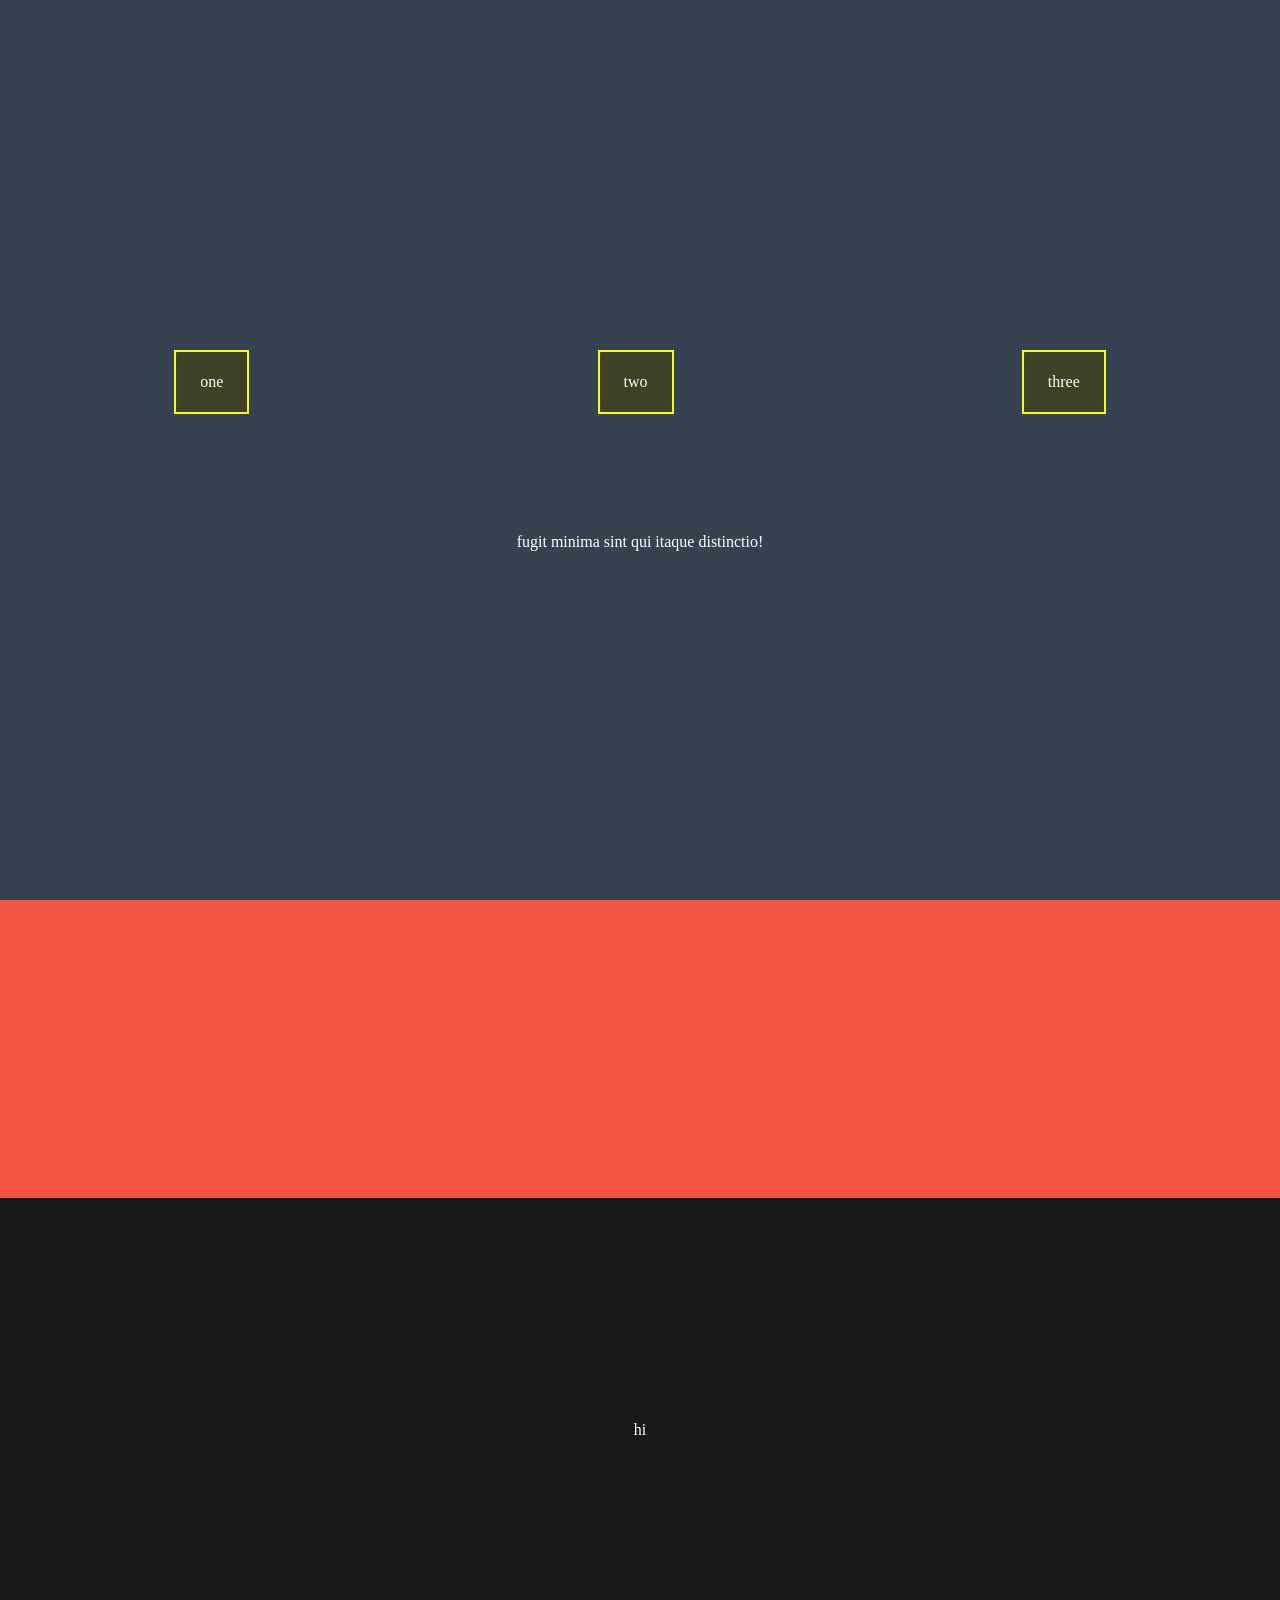
<file: anim by scroll/index.html>
<!DOCTYPE html>
<html lang="ru">
<head>
    <meta charset="UTF-8">
    <meta http-equiv="X-UA-Compatible" content="IE=edge">
    <meta name="viewport" content="width=device-width, initial-scale=1.0">
    <title>111</title>
    <link rel="stylesheet" href="css/style.css">
</head>
<body>
    <div class="wrapper">
        <div class="button _anime-item _anime-no-hide">
            <div class="button__click">one</div>
            <div class="button__click">two</div>
            <div class="button__click">three</div>
        </div>
        <p class="_anime-item _anime-no-hide">
            fugit minima sint qui itaque distinctio!
        </p>
    </div>
    <section>
        <div class="p _anime-item">
           <p class="_anim-show">
                Lorem, ipsum dolor sit amet consectetur adipisicing elit. Sunt facere at quaerat, vero deleniti hic possimus tempore esse eaque, ullam alias laudantium corporis in ipsum. Obcaecati nemo suscipit architecto consequatur.
           </p> 
        </div>
        <div class="p _anime-item">
            <p class="_anim-show">
                 Lorem, ipsum dolor sit amet consectetur adipisicing elit. Sunt facere at quaerat, vero deleniti hic possimus tempore esse eaque, ullam alias laudantium corporis in ipsum. Obcaecati nemo suscipit architecto consequatur.
            </p> 
         </div>
         <div class="p _anime-item">
            <p class="_anim-show">
                 Lorem, ipsum dolor sit amet consectetur adipisicing elit. Sunt facere at quaerat, vero deleniti hic possimus tempore esse eaque, ullam alias laudantium corporis in ipsum. Obcaecati nemo suscipit architecto consequatur.
            </p> 
         </div>
         <div class="p _anime-item">
            <p class="_anim-show">
                 Lorem, ipsum dolor sit amet consectetur adipisicing elit. Sunt facere at quaerat, vero deleniti hic possimus tempore esse eaque, ullam alias laudantium corporis in ipsum. Obcaecati nemo suscipit architecto consequatur.
            </p> 
         </div>
         <div class="p _anime-item">
            <p class="_anim-show">
                 Lorem, ipsum dolor sit amet consectetur adipisicing elit. Sunt facere at quaerat, vero deleniti hic possimus tempore esse eaque, ullam alias laudantium corporis in ipsum. Obcaecati nemo suscipit architecto consequatur.
            </p> 
         </div>
         <div class="p _anime-item">
            <p class="_anim-show">
                 Lorem, ipsum dolor sit amet consectetur adipisicing elit. Sunt facere at quaerat, vero deleniti hic possimus tempore esse eaque, ullam alias laudantium corporis in ipsum. Obcaecati nemo suscipit architecto consequatur.
            </p> 
         </div>
    </section>
    <div class="section__one">
        <p class="_anime-item">
            Lorem ipsum dolor sit amet, consectetur adipisicing elit. Consequatur, mollitia suscipit minus animi optio ducimus iste fugiat, fugit soluta sint repellat amet neque quidem natus quisquam vero facere, sapiente nisi!
        </p>
        <p class="_anime-item">
            Lorem ipsum dolor sit amet, consectetur adipisicing elit. Consequatur, mollitia suscipit minus animi optio ducimus iste fugiat, fugit soluta sint repellat amet neque quidem natus quisquam vero facere, sapiente nisi!
        </p>
        <p class="_anime-item">
            Lorem ipsum dolor sit amet, consectetur adipisicing elit. Consequatur, mollitia suscipit minus animi optio ducimus iste fugiat, fugit soluta sint repellat amet neque quidem natus quisquam vero facere, sapiente nisi!
        </p>
        <p class="_anime-item">
            Lorem ipsum dolor sit amet, consectetur adipisicing elit. Consequatur, mollitia suscipit minus animi optio ducimus iste fugiat, fugit soluta sint repellat amet neque quidem natus quisquam vero facere, sapiente nisi!
        </p>
        <p class="_anime-item">
            Lorem ipsum dolor sit amet, consectetur adipisicing elit. Consequatur, mollitia suscipit minus animi optio ducimus iste fugiat, fugit soluta sint repellat amet neque quidem natus quisquam vero facere, sapiente nisi!
        </p>
        <p class="_anime-item">
            Lorem ipsum dolor sit amet, consectetur adipisicing elit. Consequatur, mollitia suscipit minus animi optio ducimus iste fugiat, fugit soluta sint repellat amet neque quidem natus quisquam vero facere, sapiente nisi!
        </p>
    </div>
    <div class="section__two">
        <center><h1>hi</h1></center>
        <p class="_anime-item">
            Lorem ipsum dolor sit amet, consectetur adipisicing elit. Consequatur, mollitia suscipit minus animi optio ducimus iste fugiat, fugit soluta sint repellat amet neque quidem natus quisquam vero facere, sapiente nisi!
        </p>
        <p class="_anime-item">
            Lorem ipsum dolor sit amet, consectetur adipisicing elit. Consequatur, mollitia suscipit minus animi optio ducimus iste fugiat, fugit soluta sint repellat amet neque quidem natus quisquam vero facere, sapiente nisi!
        </p>
        <p class="_anime-item">
            Lorem ipsum dolor sit amet, consectetur adipisicing elit. Consequatur, mollitia suscipit minus animi optio ducimus iste fugiat, fugit soluta sint repellat amet neque quidem natus quisquam vero facere, sapiente nisi!
        </p>
        <p class="_anime-item">
            Lorem ipsum dolor sit amet, consectetur adipisicing elit. Consequatur, mollitia suscipit minus animi optio ducimus iste fugiat, fugit soluta sint repellat amet neque quidem natus quisquam vero facere, sapiente nisi!
        </p>
        <p class="_anime-item">
            Lorem ipsum dolor sit amet, consectetur adipisicing elit. Consequatur, mollitia suscipit minus animi optio ducimus iste fugiat, fugit soluta sint repellat amet neque quidem natus quisquam vero facere, sapiente nisi!
        </p>
        <p class="_anime-item">
            Lorem ipsum dolor sit amet, consectetur adipisicing elit. Consequatur, mollitia suscipit minus animi optio ducimus iste fugiat, fugit soluta sint repellat amet neque quidem natus quisquam vero facere, sapiente nisi!
        </p>
    </div>
    <script src="js/anim.js"></script>
</body>
</html>
</file>
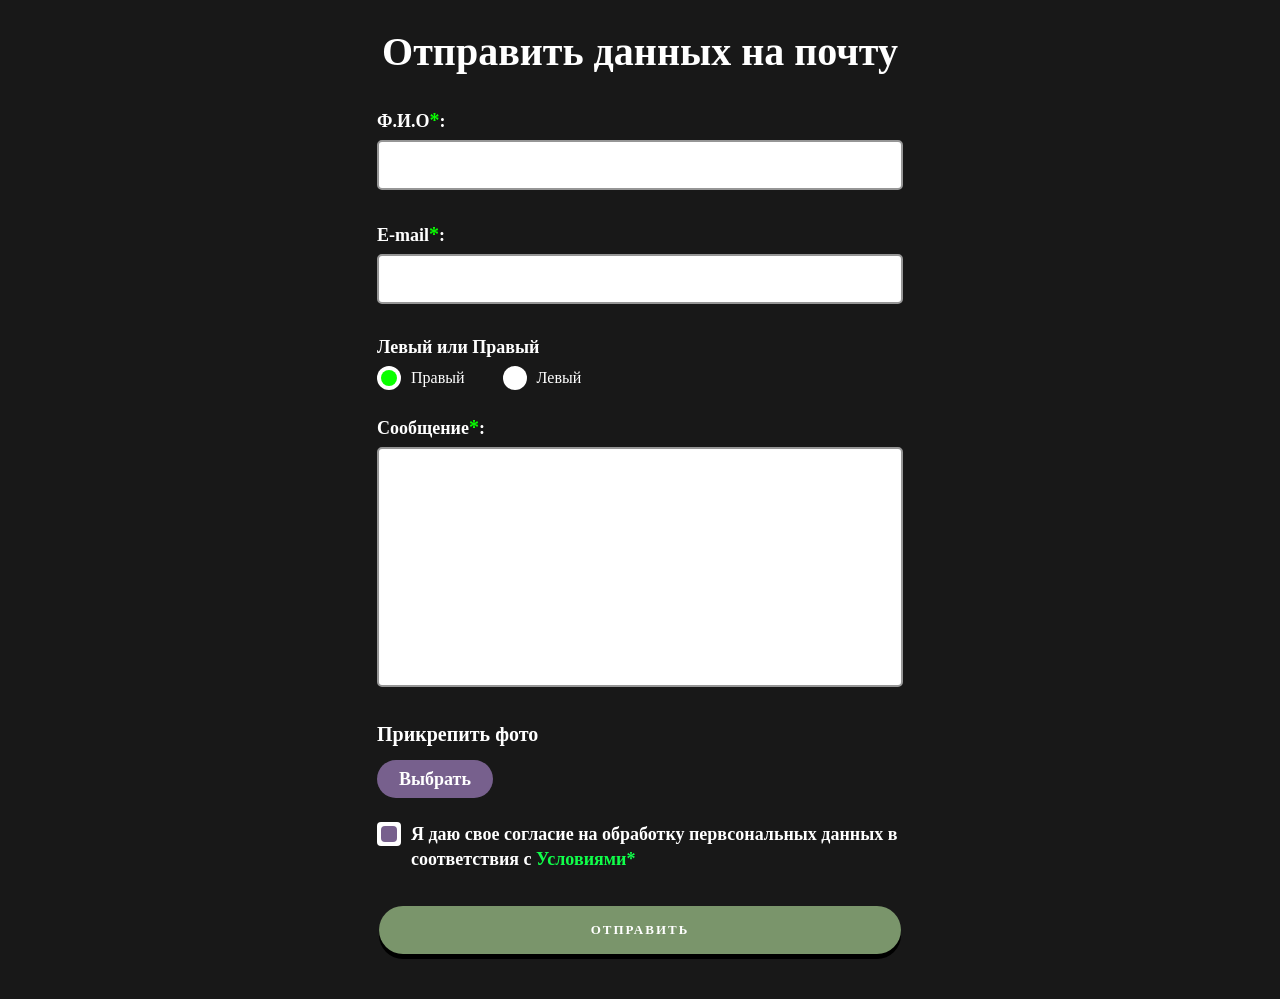
<file: form/index.html>
<!DOCTYPE html>
<html lang="en">
<head>
	<meta charset="UTF-8">
	<meta http-equiv="X-UA-Compatible" content="IE=edge">
	<!--------------------  Meta Viewport Adaptation for a mobile device  -------------------->
	<meta name="viewport" id="metaViewport" content="width=device-width, initial-scale=1.0, maximum-scale=1.0, user-scalable=no" />
	<!--------------------  Top Panel Color --Start--  -------------------->
	<!-------------------- Chrome, Firefox OS and Opera -------------------->
	<meta name="theme-color" content="#131419" />
	<!--------------------  Windows Phone -------------------->
	<meta name="msapplication-navbutton-color" content="#131419" />
	<!--------------------  iOS Safari ----->
	<meta name="apple-mobile-web-app-capable" content="yes" />
	<meta name="apple-mobile-web-app-status-bar-style" content="black-transcluent" />
	<!-------------------- Top Panel Color --End--  -------------------->
	<!--------------------  SHORTCUT ICON  -------------------->
	<link rel="shortcut icon" href="img/shortcuticons/icon.jpg" type="image/x-icon" />
	<!--------------------  TITLE  -------------------->
	<title>BB</title>
	<!-------------------- DESCRIPTION OF THE SITE -------------------->
	<meta name="description" content="" />
	<!--------------------  Don't forget "On" indexing  -------------------->
	<meta name="robots" content="none" />
	<!-------------------- The author of the site -------------------->
	<meta name="author" content="Akylbek u Bektur" />
	<!--------------------  Additional connection  --Start--  -------------------->
	<!--------------------  Fonts  -------------------->
	<link rel="stylesheet" href="fonts/icon-upload/style.css" />
	<!--------------------  Swiper  -------------------->
	<!-- <link rel="stylesheet" href="library/swiper/swiper-bundle.min.css"/> -->
	<!--------------------  Fancybox -------------------->
	<!-- <link rel="stylesheet" href="library/fancybox/jquery.fancybox.min.css"/> -->
	<!--------------------  CSS  -------------------->
	<link rel="stylesheet" href="css/style.css" />
	<link rel="stylesheet" href="css/media-style.css" />
	<!--------------------  Additional connection  --End--  -------------------->
</head>
<body>
	<!---------------------------------------------  Wrapper  --Start--  --------------------------------------------->
	<div class="wrapper">
		<!-----------------------------------  Page  --Start--  ----------------------------------->
		<main class="page">
			<section class="form">
				<form id="form" class="form">
					<div class="form__content">
						<h2 class="form__title">Отправить данных на почту</h2>
						<div class="form__item">
							<label for="formInputName" class="form__label">Ф.И.О<span>*</span>:</label>
							<input id="formInputName" type="text" name="name" class="form__input _req"> 
						</div>
						<div class="form__item">
							<label for="formInputEmail" class="form__label">E-mail<span>*</span>:</label>
							<input id="formInputEmail" type="text" name="email" class="form__input _req _email"> 
						</div>
						<div class="form__item">
							<div class="form__label">Левый или Правый</div>
							<div class="options">
								<div class="options__item">
									<input id="formRightHanded" checked type="radio" value="right" name="hand" class="options__input"> 
									<label for="formRightHanded" class="options__label"><span>Правый</span></label>
								</div>
								<div class="options__item">
									<input id="formLeftHanded" type="radio" value="left" name="hand" class="options__input"> 
									<label for="formLeftHanded" class="options__label"><span>Левый</span></label>
								</div>
							</div>
						</div>
						<div class="form__item">
							<label for="textarea" class="form__label">Сообщение<span>*</span>:</label>
							<textarea id="textarea" name="textarea" class="form__input form__textarea _req"></textarea>
						</div>
						<div class="form__item form__file">
							<label for="formImage" class="file__label">Прикрепить фото</label>
							<div class="file">
								<div class="file__item">
									<input id="formImageInput" accept=".jpg, .png, .gif" type="file" name="image" class="file__input">
									<div class="file__button">Выбрать</div>
								</div>
								<div class="file__prewiew">
									<div id="formPreviewImg" class="file__prewiew_img"></div>
									<div class="file__prewiew_back">
										Отмена
									</div>
								</div>
							</div>
						</div>
						<div class="form__item">
							<div class="checkbox">
								<input id="formAgreement" checked type="checkbox" name="agreement" class="checkbox__input _req">
								<label for="formAgreement" class="checkbox__label">
									<span>
										Я даю свое согласие на обработку первсональных данных в соответствия с <a href="">Условиями*</a>
									</span>
								</label>
							</div>
						</div>
						<div class="form__button">
							<button type="submit" name="send">Отправить</button>
						</div>
					</div>
				</form>
			</section>
		</main>
		<!-----------------------------------  Page  --End-- ----------------------------------->
	</div>
	<!---------------------------------------------  Wrapper  --End--  --------------------------------------------->
	<!-----------------------------------  Script  --Start-- ----------------------------------->
	<script src="library/jquery/jquery.min.js"></script>
	<!--------------------  My Script  -------------------->
	<script src="js/script.js"></script>
	<!--------------------  No Script  -------------------->
	<noscript>
		<div class="noscript__content">
			<div class="noscript__text">
				Для Полной функциональности этого Сайта необходимо Включить JavaScript. Вот
				<a href="https://geekhacker.ru/kak-vklyuchit-javascript-v-brauzere/#i-2">
					Инструкции, Как Включить JavaScript в Вашем Браузере.
				</a>
			</div>
			<div class="noscript__text">
				JavaScript must be Enabled for Full Functionality of this Site. Here are
				<a href="https://yandex.com/support/common/browsers-settings/browsers-java-js-settings.html">
					Instructions on How to Enable JavaScript in Your Browser.
				</a>
			</div>
		</div>
	</noscript>
	<!--------------------  No Script  -------------------->
	<!-----------------------------------  Script  --End-- ----------------------------------->
</body>
</html>
</file>
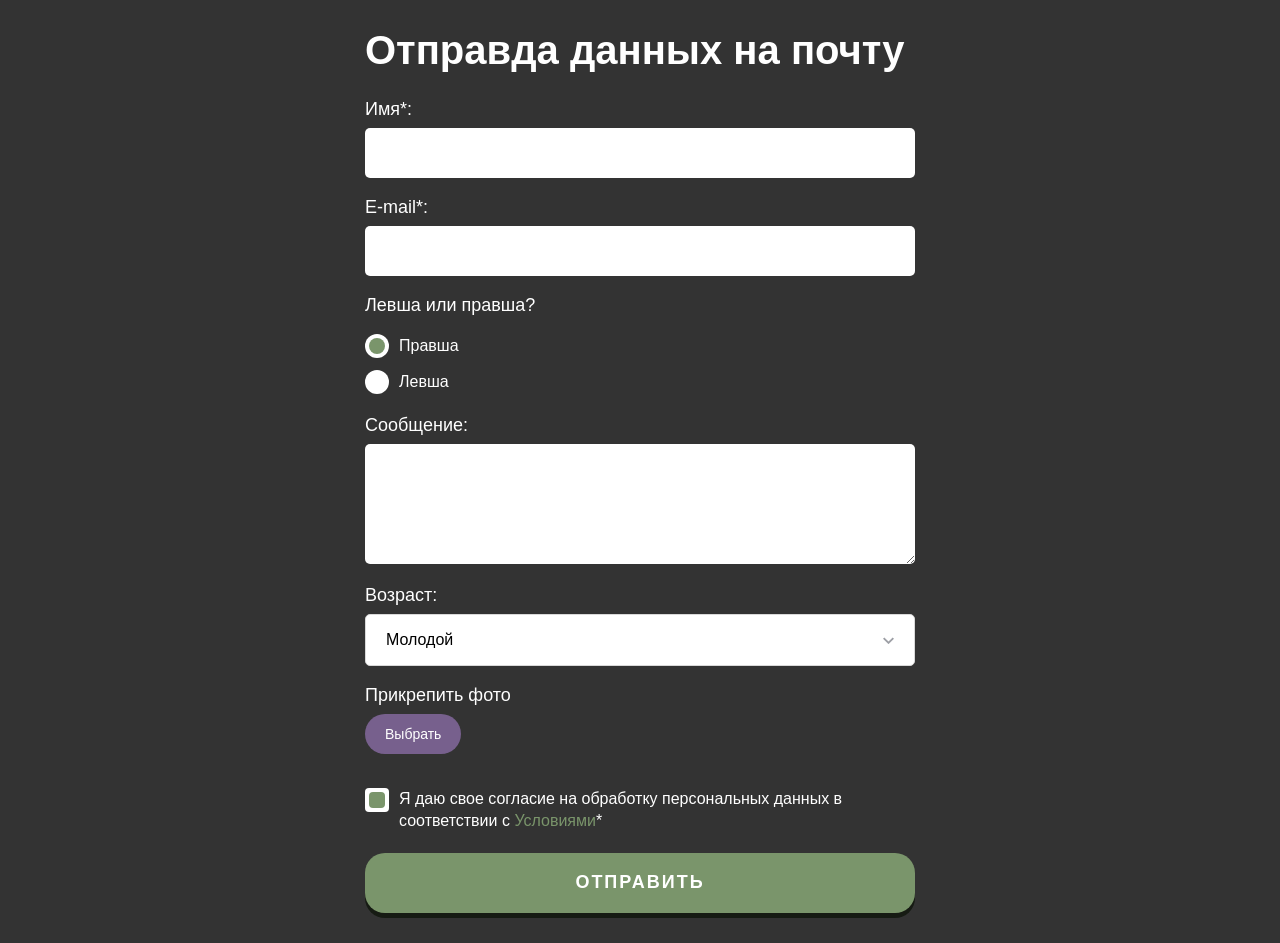
<file: formsend/index.html>
<!DOCTYPE html>
<html lang="en">
	<head>
		<meta charset="UTF-8">
		<meta name="viewport" content="width=device-width, initial-scale=1.0">
		<link rel="stylesheet" href="css/select.css">
		<link rel="stylesheet" href="css/style.css">
		<title>Стилизайция и отправка формы</title>
	</head>
	<body>
		<div class="wrapper">
			<div class="form">
				<form action="#" id="form" class="form__body">
					<h1 class="form__title">Отправда данных на почту</h1>
					<div class="form__item">
						<label for="formName" class="form__label">Имя*:</label>
						<input id="formName" type="text" name="name" class="form__input _req">
					</div>
					<div class="form__item">
						<label for="formEmail" class="form__label">E-mail*:</label>
						<input id="formEmail" type="text" name="email" class="form__input _req _email">
					</div>
					<div class="form__item">
						<div class="form__label">Левша или правша?</div>
						<div class="options">
							<div class="options__item">
								<input id="formRightHanded" checked type="radio" value="right" name="hand" class="options__input">
								<label for="formRightHanded" class="options__label"><span>Правша</span></label>
							</div>
							<div class="options__item">
								<input id="formLeftHanded" type="radio" value="left" name="hand" class="options__input">
								<label for="formLeftHanded" class="options__label"><span>Левша</span></label>
							</div>
						</div>
					</div>
					<div class="form__item">
						<label for="formMessage" class="form__label">Сообщение:</label>
						<textarea name="message" id="formMessage" class="form__input"></textarea>
					</div>
					<div class="form__item">
						<div class="form__label">Возраст:</div>
						<select name="age" class="form__select">
							<option value="от 18 до 25" selected>Молодой</option>
							<option value="от 25 до 45">Старый</option>
							<option value="от 45">Супер стар</option>
						</select>
					</div>
					<div class="form__item">
						<div class="form__label">Прикрепить фото</div>
						<div class="file">
							<div class="file__item">
								<input id="formImage" accept=".jpg, .png, .gif" type="file" name="image" class="file__input">
								<div class="file__button">Выбрать</div>
							</div>
							<div id="formPreview" class="file__preview"></div>
						</div>
					</div>
					<div class="form__item">
						<div class="checkbox">
							<input id="formAgreement" checked type="checkbox" name="agreement" class="checkbox__input _req">
							<label for="formAgreement" class="checkbox__label"><span>Я даю свое согласие на обработку персональных данных в соответствии с <a href="">Условиями</a>*</span></label>
						</div>
					</div>
					<button type="submit" class="form__button">Отправить</button>
				</form>
			</div>
		</div>
		<script src="js/select.js"></script>
		<script src="js/script.js"></script>
	</body>
</html>
</file>
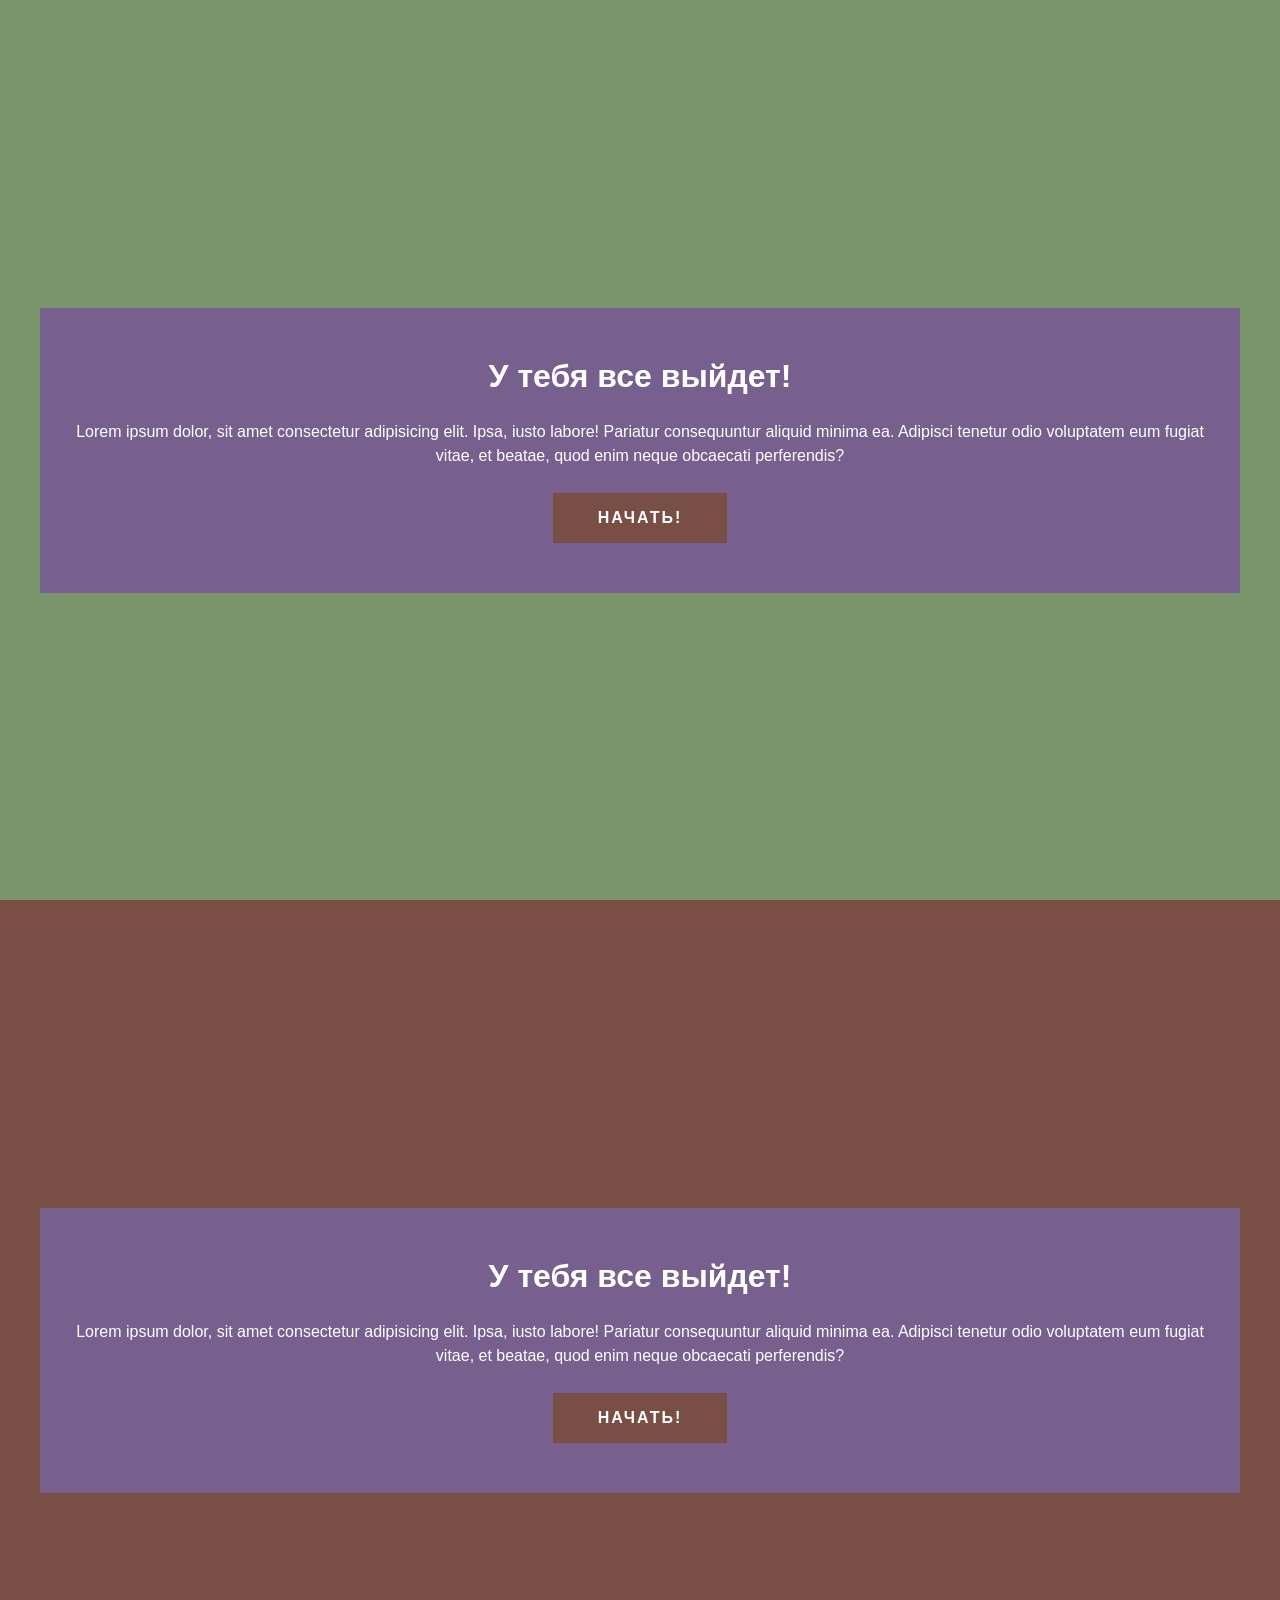
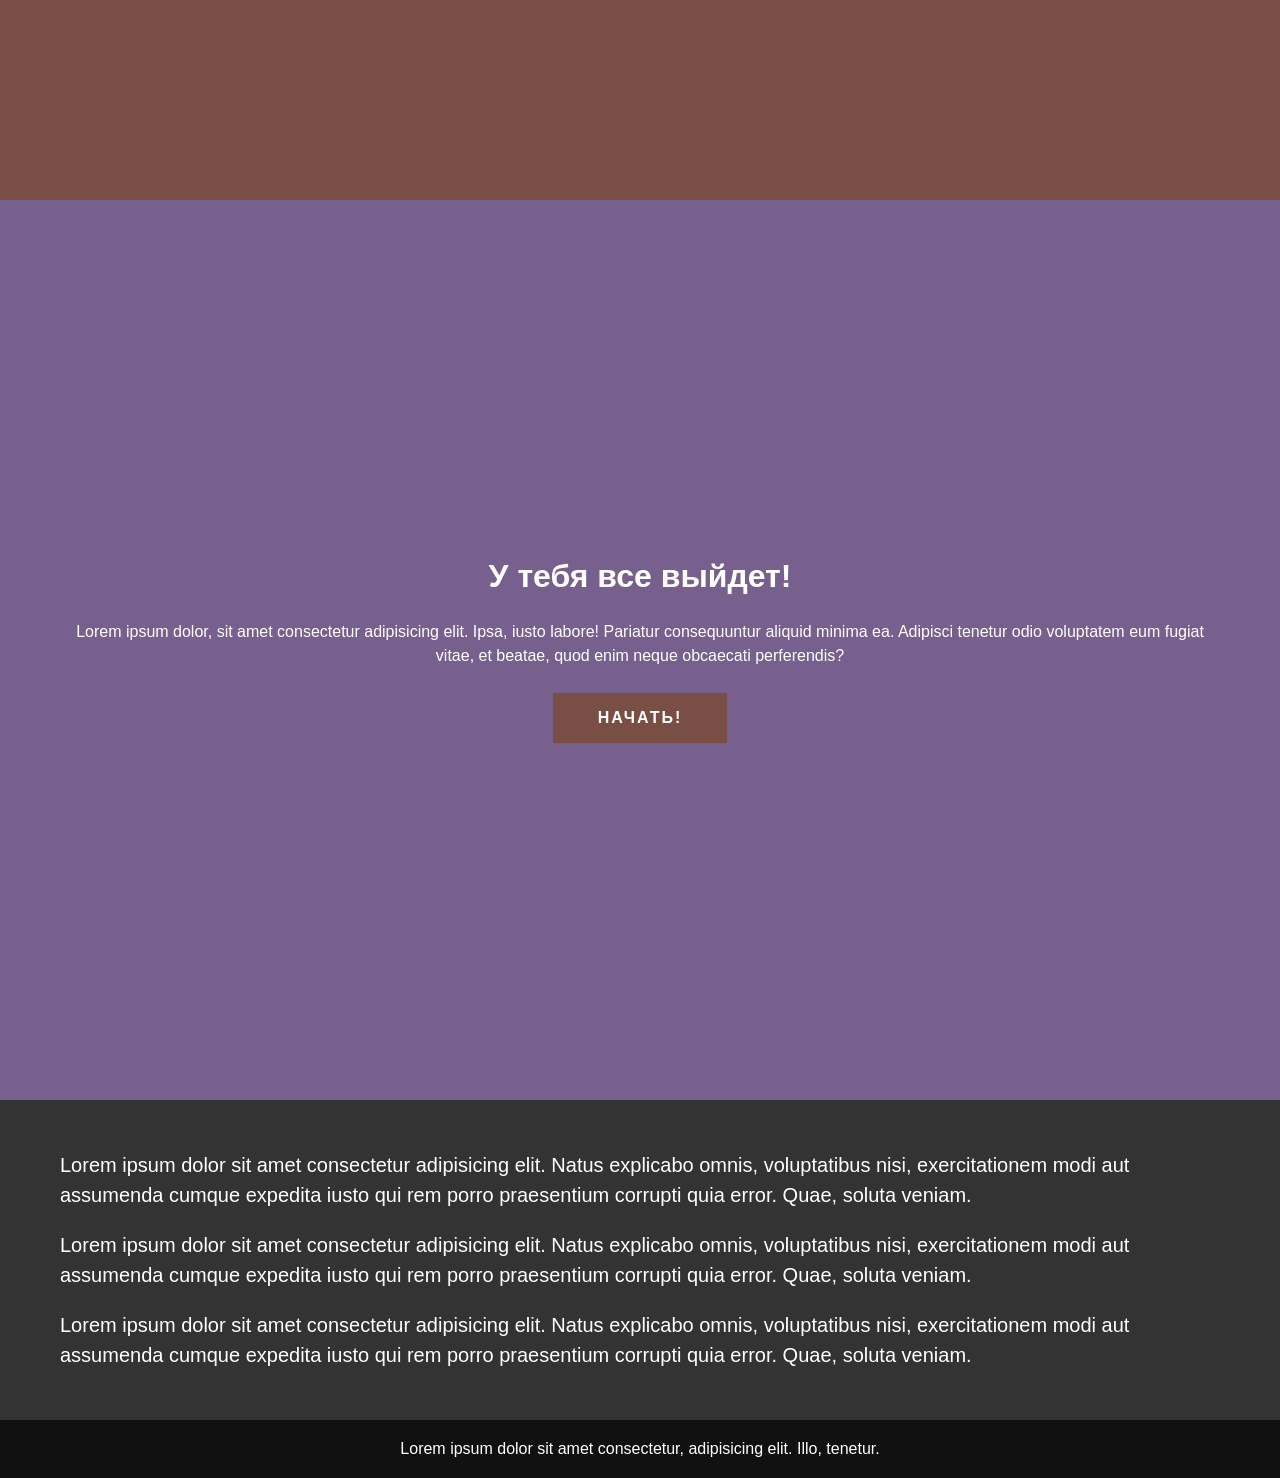
<file: fulscreenweb/index.html>
<!-- Сообщаем браузеру как стоит обрабатывать эту страницу -->
<!DOCTYPE html>
<!-- Оболочка документа, указываем язык содержимого -->
<html lang="ru">
	<!-- Заголовок страницы, контейнер для других важных данных (не отображается) -->
	<head>
		<!-- Заголовок страницы в браузере -->
		<title>Структура - Фулскрин</title>
		<!-- Подключаем CSS -->
		<link rel="stylesheet" href="css/style.css">
		<!-- Кодировка страницы -->
		<meta charset="UTF-8">
		<!-- Адаптив -->
		<meta name="viewport" content="width=device-width">
	</head>
	<!-- Отображаемое тело страницы -->
	<body>
		<!-- Оболочка для демонстрации -->
		<div class="wrapper">
			<!-- Контент -->
			<div class="fullscreen fullscreen_one">
				<div class="fullscreen__body">
					<h1 class="fullscreen__title">У тебя все выйдет!</h1>
					<p class="fullscreen__text">Lorem ipsum dolor, sit amet consectetur adipisicing elit. Ipsa, iusto labore! Pariatur consequuntur aliquid minima ea. Adipisci tenetur odio voluptatem eum fugiat vitae, et beatae, quod enim neque obcaecati perferendis?</p>
					<a href="" class="fullscreen__link">Начать!</a>
				</div>
			</div>
			<div class="fullscreen fullscreen_two">
				<div class="fullscreen__body">
					<h1 class="fullscreen__title">У тебя все выйдет!</h1>
					<p class="fullscreen__text">Lorem ipsum dolor, sit amet consectetur adipisicing elit. Ipsa, iusto labore! Pariatur consequuntur aliquid minima ea. Adipisci tenetur odio voluptatem eum fugiat vitae, et beatae, quod enim neque obcaecati perferendis?</p>
					<a href="" class="fullscreen__link">Начать!</a>
				</div>
			</div>
			<div class="fullscreen fullscreen_three">
				<div class="fullscreen__body">
					<h1 class="fullscreen__title">У тебя все выйдет!</h1>
					<p class="fullscreen__text">Lorem ipsum dolor, sit amet consectetur adipisicing elit. Ipsa, iusto labore! Pariatur consequuntur aliquid minima ea. Adipisci tenetur odio voluptatem eum fugiat vitae, et beatae, quod enim neque obcaecati perferendis?</p>
					<a href="" class="fullscreen__link">Начать!</a>
				</div>
			</div>
			<div class="content">
				<div class="content__body">
					<div class="content__text">
						<P>
							Lorem ipsum dolor sit amet consectetur adipisicing elit. Natus explicabo omnis, voluptatibus nisi, exercitationem modi aut assumenda cumque expedita iusto qui rem porro praesentium corrupti quia error. Quae, soluta veniam.
						</P>
						<P>
							Lorem ipsum dolor sit amet consectetur adipisicing elit. Natus explicabo omnis, voluptatibus nisi, exercitationem modi aut assumenda cumque expedita iusto qui rem porro praesentium corrupti quia error. Quae, soluta veniam.
						</P>
						<P>
							Lorem ipsum dolor sit amet consectetur adipisicing elit. Natus explicabo omnis, voluptatibus nisi, exercitationem modi aut assumenda cumque expedita iusto qui rem porro praesentium corrupti quia error. Quae, soluta veniam.
						</P>
					</div>
				</div>
			</div>
			<footer class="footer">
				<div class="footer__body">
					Lorem ipsum dolor sit amet consectetur, adipisicing elit. Illo, tenetur.
				</div>
			</footer>
		</div>
	</body>
</html>
</file>
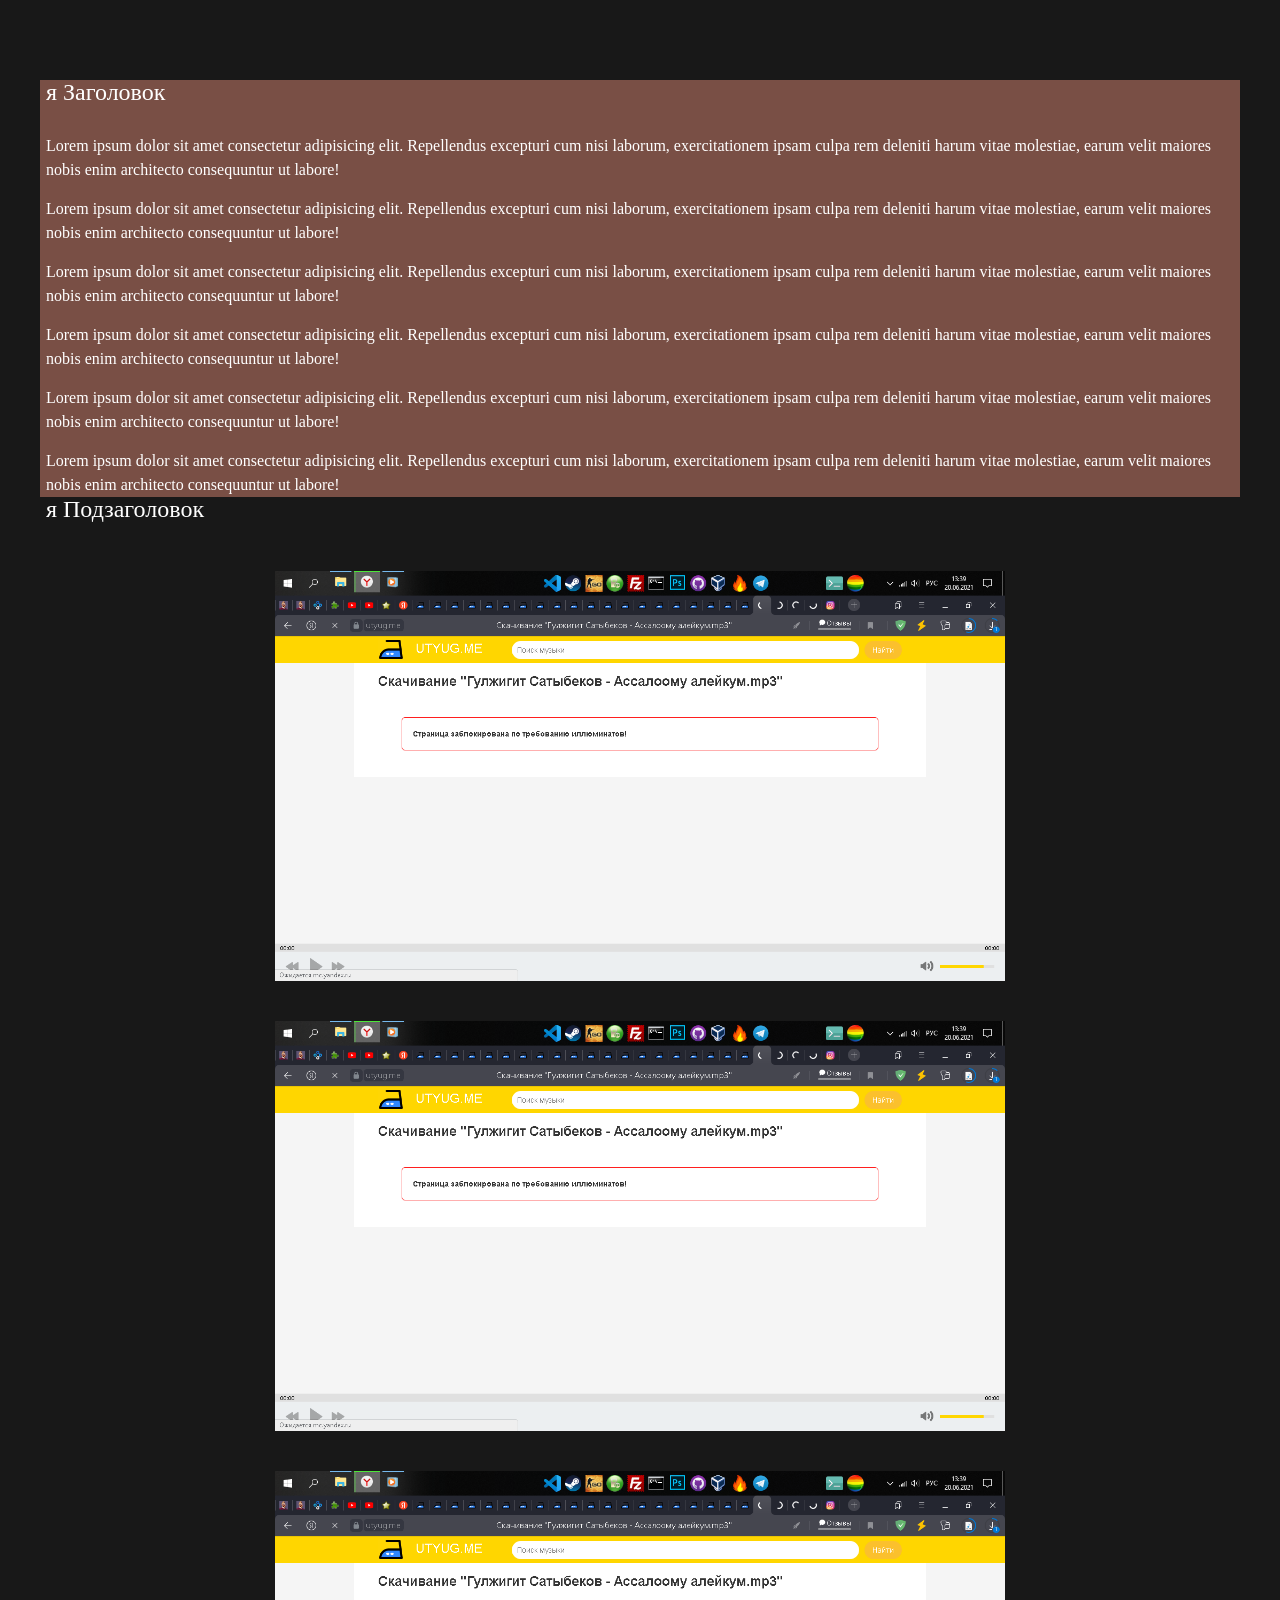
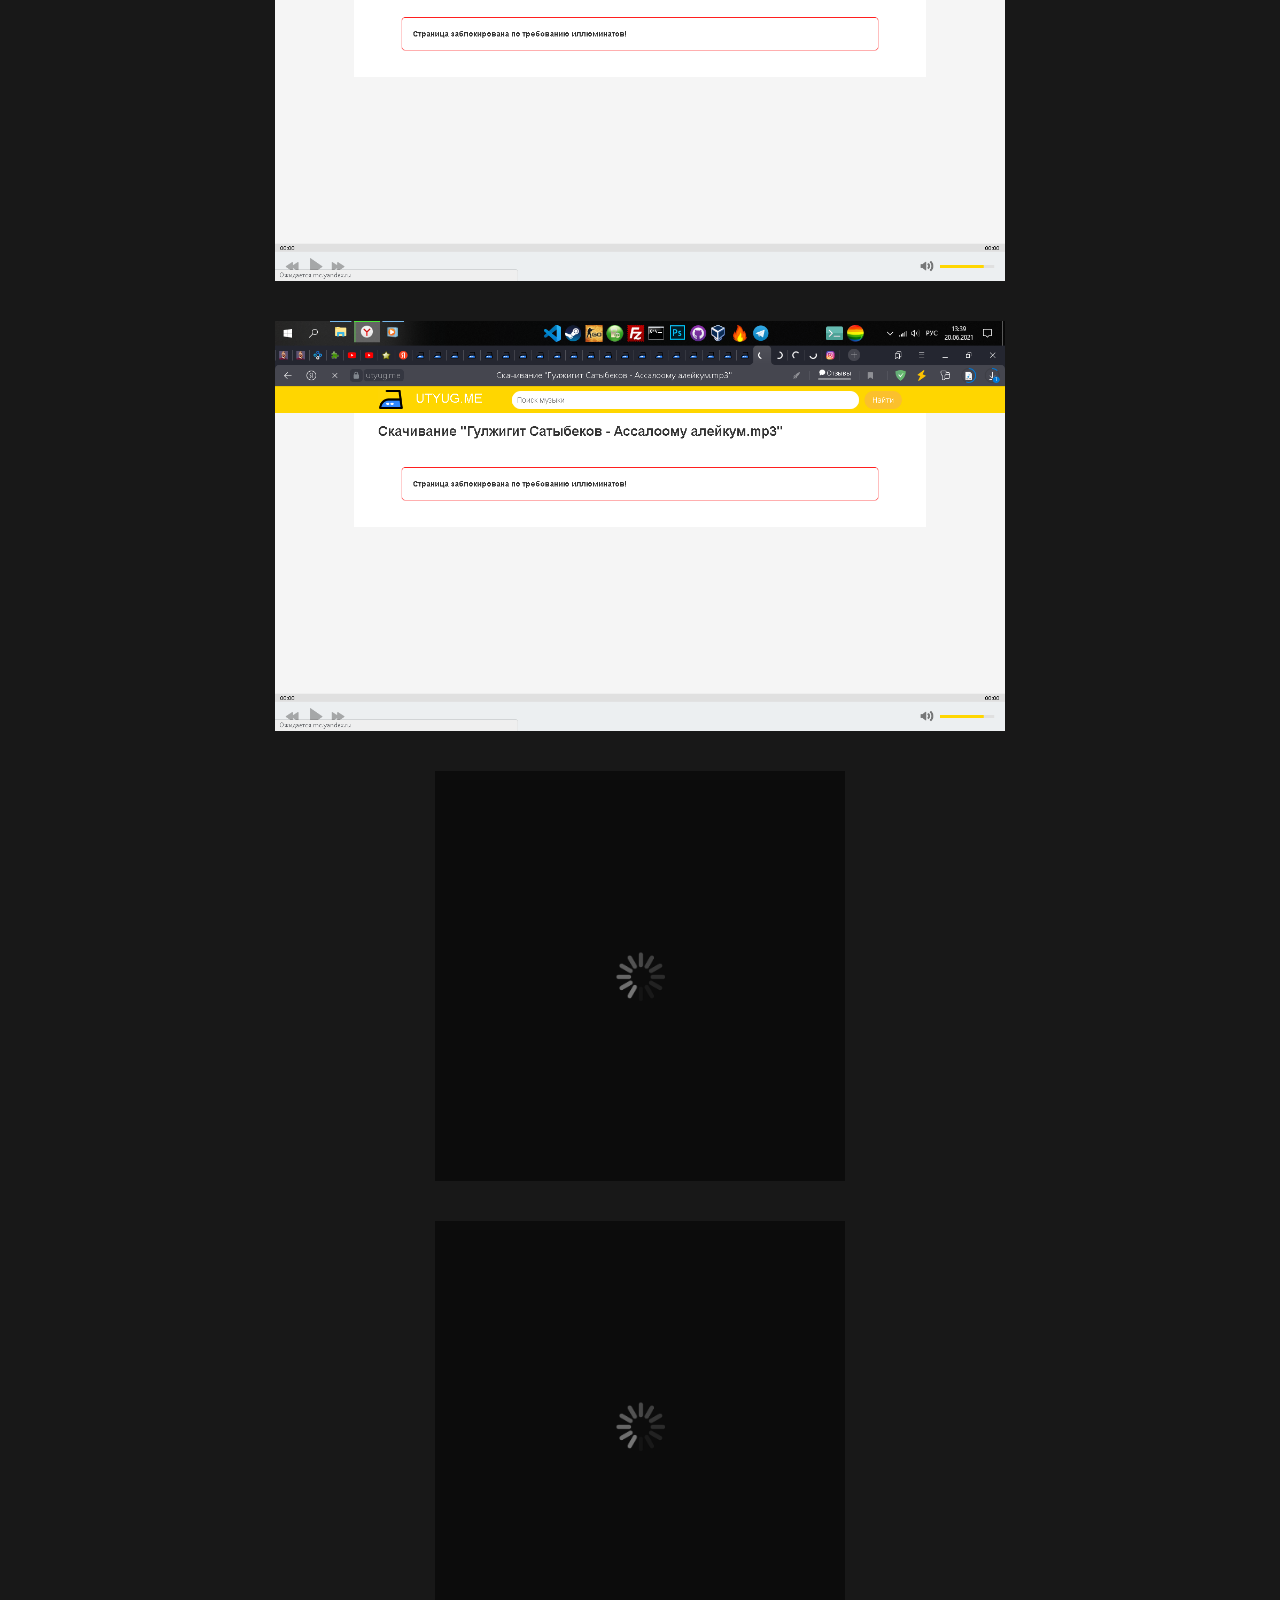
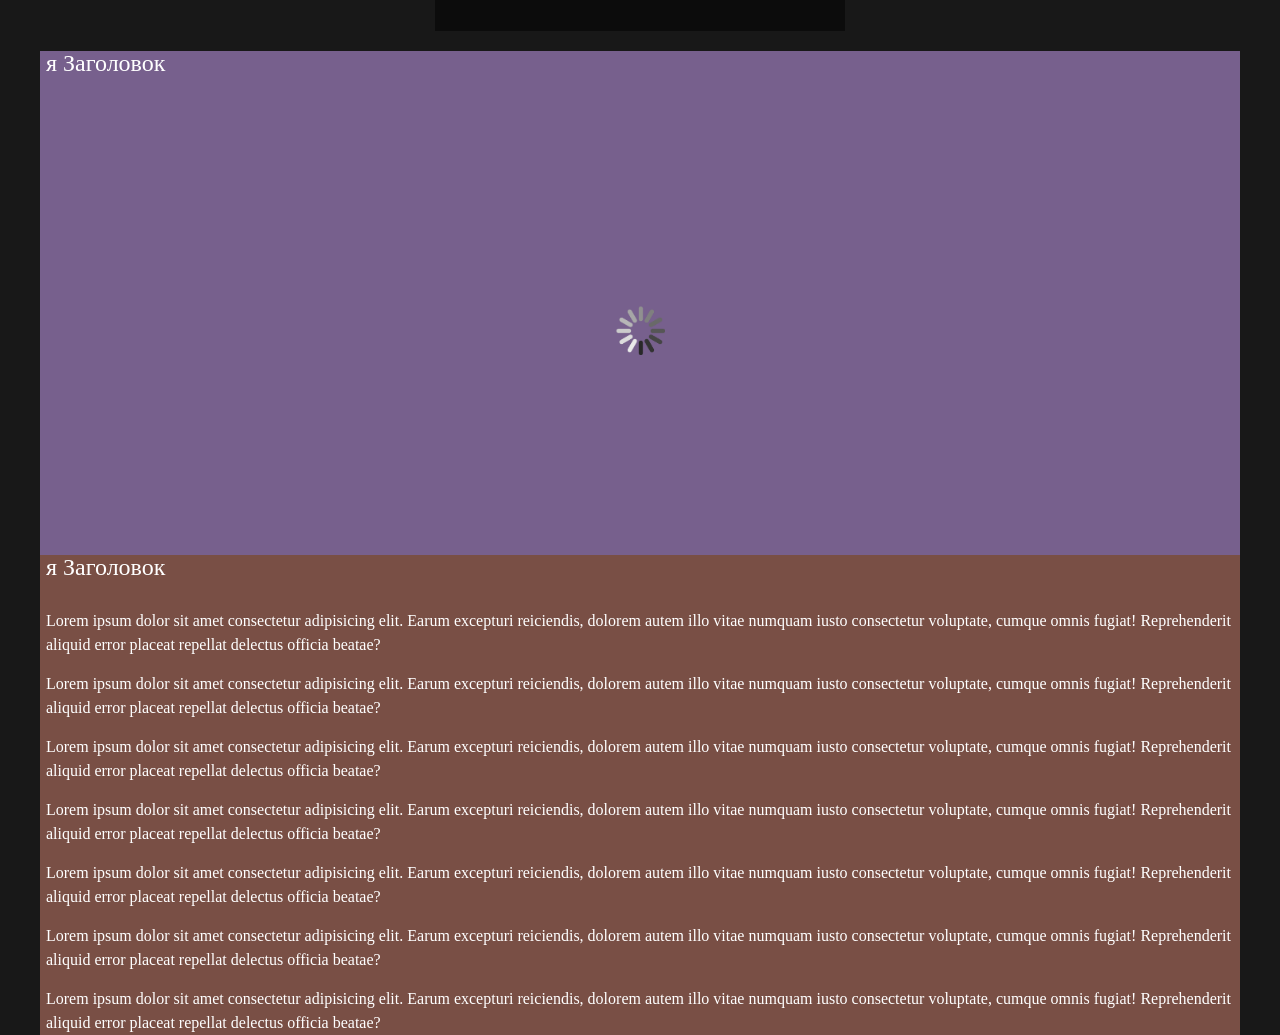
<file: lazyload/index.html>
<!DOCTYPE html>
<html lang="ru">
<head>
	<meta charset="UTF-8">
	<meta http-equiv="X-UA-Compatible" content="IE=edge">
	<meta name="viewport" content="width=device-width, initial-scale=1.0">
	<title></title>
	<link rel="stylesheet" href="css/style.css">
	<link rel="stylesheet" href="css/media-style.css">
</head>
<body>
	<div class="wrapper">
		<main class="page">
			<div class="container">
				<section class="page__section page__section_1">
					<div class="page__title">я Заголовок</div>
					<div class="page__text">
						<p>
							Lorem ipsum dolor sit amet consectetur adipisicing elit. Repellendus excepturi cum nisi
							laborum, exercitationem ipsam culpa rem deleniti harum vitae molestiae, earum velit maiores
							nobis enim architecto consequuntur ut labore!
						</p>
						<p>
							Lorem ipsum dolor sit amet consectetur adipisicing elit. Repellendus excepturi cum nisi
							laborum, exercitationem ipsam culpa rem deleniti harum vitae molestiae, earum velit maiores
							nobis enim architecto consequuntur ut labore!
						</p>
						<p>
							Lorem ipsum dolor sit amet consectetur adipisicing elit. Repellendus excepturi cum nisi
							laborum, exercitationem ipsam culpa rem deleniti harum vitae molestiae, earum velit maiores
							nobis enim architecto consequuntur ut labore!
						</p>
						<p>
							Lorem ipsum dolor sit amet consectetur adipisicing elit. Repellendus excepturi cum nisi
							laborum, exercitationem ipsam culpa rem deleniti harum vitae molestiae, earum velit maiores
							nobis enim architecto consequuntur ut labore!
						</p>
						<p>
							Lorem ipsum dolor sit amet consectetur adipisicing elit. Repellendus excepturi cum nisi
							laborum, exercitationem ipsam culpa rem deleniti harum vitae molestiae, earum velit maiores
							nobis enim architecto consequuntur ut labore!
						</p>
						<p>
							Lorem ipsum dolor sit amet consectetur adipisicing elit. Repellendus excepturi cum nisi
							laborum, exercitationem ipsam culpa rem deleniti harum vitae molestiae, earum velit maiores
							nobis enim architecto consequuntur ut labore!
						</p>
					</div>
				</section>
				<!--------------------  Lazy Images  --Start--  -------------------->
				<section class="page__section _page__section_2">
					<div class="page__subtitle">я Подзаголовок</div>
					<div class="page__images">
						<div class="page__image">
							<img data-src="img/img.png" src="img/1x1.png" alt="Images">
						</div>
						<div class="page__image">
							<img data-src="img/img.png" src="img/1x1.png" alt="Images">
						</div>
						<div class="page__image">
							<picture>
								<source data-srcset="img/img.png" srcset="img/1x1.png" type="image/webp">
								<img data-src="img/img.png" src="img/1x1.png" alt="Images">
							</picture>
						</div>
						<div class="page__image">
							<img data-src="img/img.png" src="img/1x1.png" alt="Images">
						</div>
						<div class="page__image">
							<img data-src="img/img.png" src="img/1x1.png" alt="Images">
						</div>
						<div class="page__image">
							<img data-src="img/img.png" src="img/1x1.png" alt="Images">
						</div>
					</div>
				</section>
				<!--------------------  Lazy Images  --End--  -------------------->
				<!--------------------  Lazy Map  --Start--  -------------------->
				<section class="page__section page__section_3">
					<div class="page__title">я Заголовок</div>
					<div class="page__map _load-map" data-map="https://www.google.com/maps/embed?pb=!1m18!1m12!1m3!1d11695.42496788602!2d74.57878717714902!3d42.87587833000757!2m3!1f0!2f0!3f0!3m2!1i1024!2i768!4f13.1!3m3!1m2!1s0x389ec814d930061b%3A0xd8c2ecc30d396f15!2s!5e0!3m2!1sru!2skg!4v1634928630409!5m2!1sru!2skg">
					</div>
				</section>
				<!--------------------  Lazy Map  --End--  -------------------->
				<!--------------------  Lazy More Block  --Start--  -------------------->
				<section class="page__section page__section_1">
					<div class="page__title">я Заголовок</div>
					<div class="page__text _load-more">
						<p>
							Lorem ipsum dolor sit amet consectetur adipisicing elit. Earum excepturi reiciendis, dolorem
							autem illo vitae numquam iusto consectetur voluptate, cumque omnis fugiat! Reprehenderit
							aliquid error placeat repellat delectus officia beatae?
						</p>
						<p>
							Lorem ipsum dolor sit amet consectetur adipisicing elit. Earum excepturi reiciendis, dolorem
							autem illo vitae numquam iusto consectetur voluptate, cumque omnis fugiat! Reprehenderit
							aliquid error placeat repellat delectus officia beatae?
						</p>
						<p>
							Lorem ipsum dolor sit amet consectetur adipisicing elit. Earum excepturi reiciendis, dolorem
							autem illo vitae numquam iusto consectetur voluptate, cumque omnis fugiat! Reprehenderit
							aliquid error placeat repellat delectus officia beatae?
						</p>
						<p>
							Lorem ipsum dolor sit amet consectetur adipisicing elit. Earum excepturi reiciendis, dolorem
							autem illo vitae numquam iusto consectetur voluptate, cumque omnis fugiat! Reprehenderit
							aliquid error placeat repellat delectus officia beatae?
						</p>
						<p>
							Lorem ipsum dolor sit amet consectetur adipisicing elit. Earum excepturi reiciendis, dolorem
							autem illo vitae numquam iusto consectetur voluptate, cumque omnis fugiat! Reprehenderit
							aliquid error placeat repellat delectus officia beatae?
						</p>
						<p>
							Lorem ipsum dolor sit amet consectetur adipisicing elit. Earum excepturi reiciendis, dolorem
							autem illo vitae numquam iusto consectetur voluptate, cumque omnis fugiat! Reprehenderit
							aliquid error placeat repellat delectus officia beatae?
						</p>
						<p>
							Lorem ipsum dolor sit amet consectetur adipisicing elit. Earum excepturi reiciendis, dolorem
							autem illo vitae numquam iusto consectetur voluptate, cumque omnis fugiat! Reprehenderit
							aliquid error placeat repellat delectus officia beatae?
						</p>
					</div>
				</section>
				<!--------------------  Lazy More Block  --End--  -------------------->
			</div>
		</main>
	</div>
	<script src="js/lazyload.js"></script>
</body>

</html>
</file>
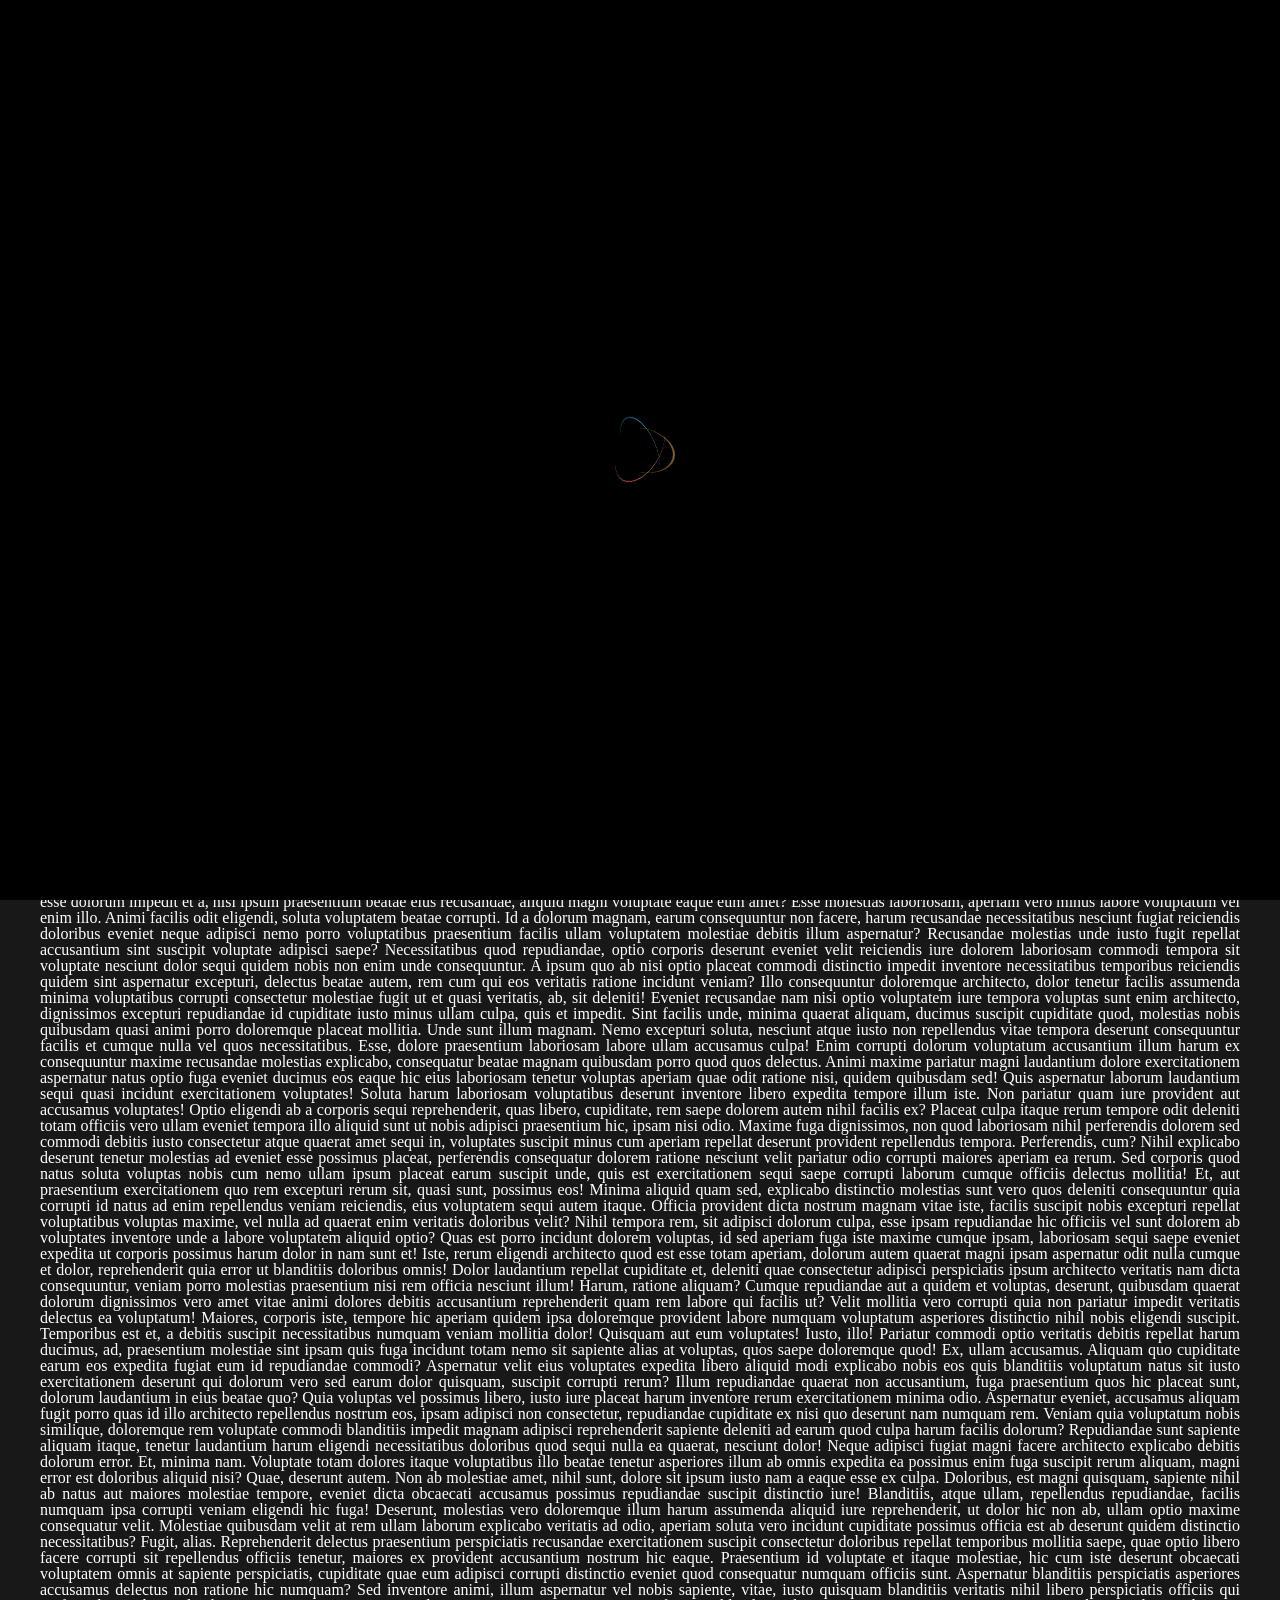
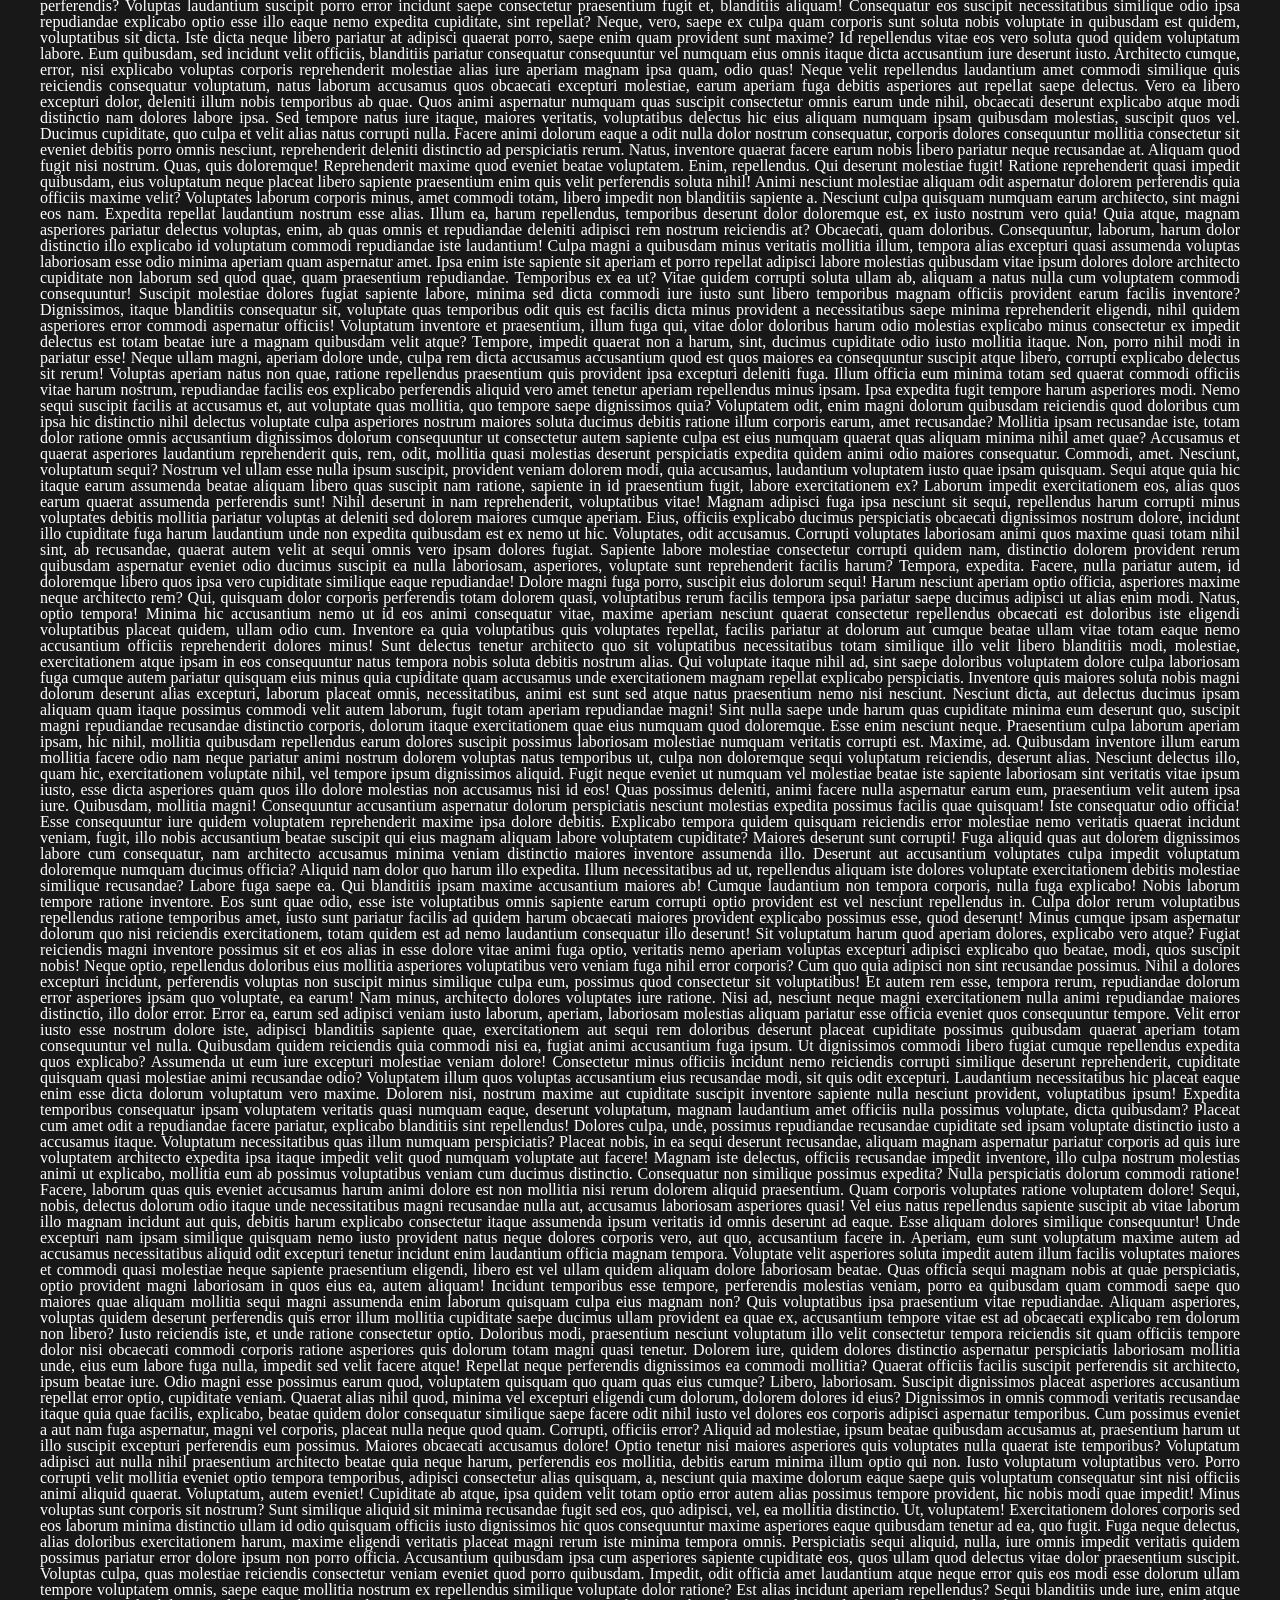
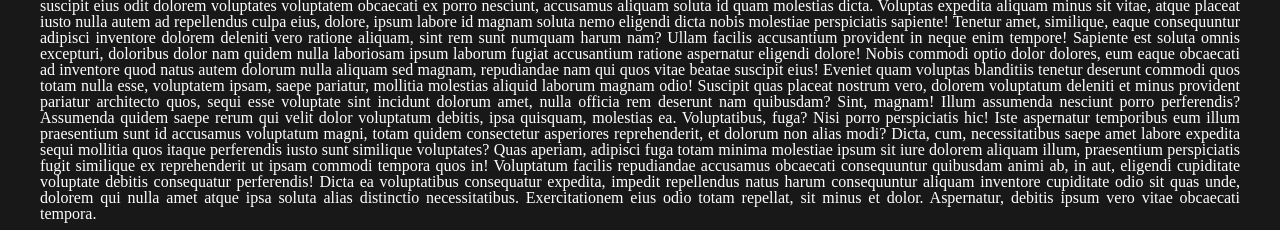
<file: menu(html,css,js)/index.html>
<!DOCTYPE html>
<html lang="en">
<head>
	<meta charset="UTF-8">
	<meta http-equiv="X-UA-Compatible" content="IE=edge">
	<!--------------------  Adaptation for a mobile device  -------------------->
	<meta name="viewport" content="width=device-width, initial-scale=1.0, maximum-scale=1.0, user-scalable=no"/>
	<!--------------------  Top Panel Color --Start--  -------------------->
	<!-------------------- Chrome, Firefox OS and Opera -------------------->
    <meta name="theme-color" content="#131419"/>
    <!--------------------  Windows Phone -------------------->
    <meta name="msapplication-navbutton-color" content="#131419"/>
    <!--------------------  iOS Safari ----->
    <meta name="apple-mobile-web-app-capable" content="yes"/>
    <meta name="apple-mobile-web-app-status-bar-style" content="black-transcluent"/>
	<!-------------------- Top Panel Color --End--  -------------------->
	<!--------------------  SHORTCUT ICON  -------------------->
	<link rel="shortcut icon" href="img/shortcuticons/icon.jpg" type="image/x-icon"/>
	<!--------------------  TITLE  -------------------->
	<title>BB</title>
	<!-------------------- DESCRIPTION OF THE SITE -------------------->
	<meta name="description" content=""/>
	<!--------------------  Don't forget "On" indexing  -------------------->
	<meta name="robots" content="none"/>
	<!-------------------- The author of the site -------------------->
	<meta name="author" content="Akylbek u Bektur"/>
	<!--------------------  Additional connection  --Start--  -------------------->
	<!--------------------  Fonts  -------------------->
	<link rel="stylesheet" href="fonts/icon-upload/style.css"/>
	<!--------------------  Swiper  -------------------->
	<!-- <link rel="stylesheet" href="css/swiper-bundle.min.css"/> -->
	<!--------------------  Fancybox -------------------->
	<!-- <link rel="stylesheet" href="css/fancybox/jquery.fancybox.min.css"/> -->
	<!--------------------  CSS  -------------------->
	<link rel="stylesheet" href="css/zeroing.css"/>
	<link rel="stylesheet" href="css/preloader.css"/>
	<link rel="stylesheet" href="css/progressbar.css"/>
	<link rel="stylesheet" href="css/scroll_up_button.css"/>
	<link rel="stylesheet" href="css/style.css"/>
	<link rel="stylesheet" href="css/media-style.css"/>
	<!--------------------  Additional connection  --End--  -------------------->
</head>
<body class="_lock">
	<!--------------------  Preloader  --Start--  -------------------->
	<div class="preloader">
        <div class="preloader__content">
            <div class="preloader__downloads">
				<div class="preloader__downloads_icon preloader__icon_first"></div>
				<div class="preloader__downloads_icon preloader__icon_second"></div>
				<div class="preloader__downloads_icon preloader__icon_third"></div>
            </div>
        </div>
    </div>
	<!--------------------  Preloader  --End--  -------------------->
	<!-----------------------------------  Progress Bar  --Start--  ----------------------------------->
	<div class="progress"></div>
	<!-----------------------------------  Progress Bar  --End--  ----------------------------------->
	<!---------------------------------------------  Wrapper  --Start--  --------------------------------------------->
	<div class="wrapper">
	<!-----------------------------------  Header  --Start--  ----------------------------------->
	<header class="header">
		<div class="container">
			<div class="header__body">
				<div class="header__logo">
					<div class="header__logo_icon">
						BB
					</div>
				</div>
				<div class="header__menu menu">
					<!--------------------  Menu "Hamburger" Icon  --Start--  -------------------->
					<div class="menu__icon">
						<span></span>
					</div>
					<!--------------------  Menu "Hamburger" Icon  --End--  -------------------->
					<nav class="menu__body">
						<!--------------------  Menu list  --Start--  -------------------->
						<ul class="menu__list">
							<li><a data-goto=".wrapper" class="menu__link _activeLink">Главная</a></li>
							<li><a data-goto=".page__one" class="menu__link">Страница №1</a></li>
							<li><a data-goto=".page__two" class="menu__link">Страница №2</a></li>
							<!--------------------  Dropdown list  --Start--  -------------------->
							<li class="menu__list_sublist">
								<div class="menu__list_sublist-text">
									<a class="menu__link">Страница №3</a>
									<span class="menu__arrow"></span>
								</div>
								<ul class="menu__sub_list">
									<li>
										<a data-goto=".wrapper" class="menu__sub_link">Раздел №1</a>
									</li>
									<li>
										<a data-goto=".page__three" class="menu__sub_link">Раздел №2</a>
									</li>
									<li>
										<a data-goto=".footer" class="menu__sub_link">Раздел №3</a>
									</li>
								</ul>
							</li>
							<li class="menu__list_sublist">
								<div class="menu__list_sublist-text">
									<a class="menu__link">Страница №4</a>
									<span class="menu__arrow"></span>
								</div>
								<ul class="menu__sub_list">
									<li>
										<a data-goto=".wrapper" class="menu__sub_link">Раздел №1</a>
									</li>
									<li>
										<a data-goto=".page__three" class="menu__sub_link">Раздел №2</a>
									</li>
									<li>
										<a data-goto=".footer" class="menu__sub_link">Раздел №3</a>
									</li>
								</ul>
							</li>
							<!--------------------  Dropdown list  --End--  -------------------->
					 	</ul>
						<!--------------------  Menu list  --End--  -------------------->
					</nav>
				</div>
			</div>
		</div>
	</header>
	<!-----------------------------------  Header  --End--  ----------------------------------->
	<!-----------------------------------  Page  --Start--  ----------------------------------->
		<main class="page">
			<section class="page__text">
				<div class="container">
					<div class="page__content _anime-item _anime-no-hide">
						Lorem ipsum dolor sit amet consectetur adipisicing elit. Quae, incidunt iste temporibus sint velit rerum asperiores ducimus vitae ut mollitia laudantium deserunt magnam. Dolores fugiat cum quos dolore cumque nostrum voluptatum corporis ducimus. Sapiente atque consequatur odit dolorem ab molestias non, mollitia odio amet iusto, animi eaque ducimus eveniet possimus quis enim doloribus adipisci. Fugit culpa voluptas deserunt et aperiam id, ad voluptatem voluptates atque, facere vitae. Vel illo reiciendis totam ut aut ad, eius ipsa blanditiis tenetur consequuntur minus et non labore beatae excepturi cumque! Deserunt placeat id odit esse odio rerum libero eaque ullam harum. Ea, optio autem vel odio dolorum minima, quaerat atque ex recusandae eos enim nesciunt aliquid tempore porro quis laboriosam harum vero? Accusantium quam sed voluptatibus repellat assumenda aliquam consequuntur ea cupiditate sapiente, facilis doloremque, odit libero adipisci minima magni numquam vel suscipit et laboriosam! Facere vero distinctio, at nam autem fugiat dolores ipsa, dolorum quae eaque enim? Excepturi quos doloremque adipisci quisquam ipsa quia at ab numquam ipsam autem rerum, eligendi dicta quidem odio soluta libero recusandae ut corporis nobis et, quis, id ipsum nulla. Nihil tempore, debitis quia omnis, excepturi voluptates corrupti ab doloremque dolores ea modi aliquam dolorem iure facere veniam atque culpa consequatur sequi voluptatum provident alias? Hic ea, mollitia incidunt suscipit consequatur provident ipsum ratione neque aut earum quasi autem repudiandae? Ab distinctio quisquam dolorem repudiandae ex optio harum atque voluptas deleniti adipisci similique repellat rem culpa odit amet consectetur incidunt aut, et beatae ratione unde fugit. Numquam optio sequi assumenda, iste aspernatur dignissimos molestias ut placeat molestiae suscipit ex fuga atque impedit ipsum voluptate harum consequatur, necessitatibus quasi! Quam, corporis aperiam fugiat ut consequuntur temporibus aliquid eveniet, expedita distinctio doloribus illo! Odit, ipsa reprehenderit! Ipsam repellendus veritatis, sint, nam repudiandae dignissimos, vel debitis id perspiciatis rerum saepe distinctio mollitia ullam! Nisi velit placeat aperiam beatae qui aspernatur laborum nam soluta consequuntur, reprehenderit vero iste molestias delectus dolore ipsum inventore eum consectetur accusamus sint vitae est? Nemo aut facere, voluptas veritatis optio quis sequi iure ullam dolore? Nisi placeat dicta repudiandae debitis in repellat illo repellendus, asperiores maxime similique? Saepe, quae aut porro quia architecto ea eius voluptates neque quo temporibus sunt dicta nulla ratione iste fugiat, quaerat officia atque inventore vitae doloremque. Blanditiis ut ipsa eum quos, rem accusamus dolor velit esse repellendus, ex a exercitationem facere corporis. Voluptas, consectetur ratione. Debitis quidem tempora est, dolores dicta itaque amet dolorum inventore error repellendus saepe impedit, quasi animi officia quas optio, fugiat blanditiis ducimus deleniti ipsum in recusandae? Eligendi, in. Cumque, quisquam laboriosam error similique nesciunt deleniti nobis iure eius dolorem non magnam inventore aut voluptatibus eum animi amet et porro quia natus facilis consequatur vitae culpa. Nemo in dicta quibusdam obcaecati cumque vel voluptatem at assumenda excepturi asperiores, quam pariatur aperiam consectetur praesentium eligendi, odit nulla similique velit illum quisquam hic alias! Doloribus illo nobis dolores inventore officiis adipisci nesciunt optio, commodi ex a, eum atque? Dolorem aut libero enim quam rerum perferendis consectetur quas, rem recusandae illum ipsam aliquid labore aperiam, atque quo aspernatur neque consequatur obcaecati excepturi maxime esse? Deleniti ipsum dolores, eum beatae expedita repellat velit omnis mollitia, pariatur aliquid temporibus vero? Mollitia a ad sint at perspiciatis voluptas aperiam laborum porro maxime inventore non aspernatur iusto rerum qui ex vel, numquam sunt iste deleniti! Cum nam facere, atque enim pariatur saepe! Minus harum pariatur suscipit libero. Omnis ducimus ab quisquam sequi maxime atque magnam, at impedit praesentium accusamus. Velit, similique. Magnam sunt architecto eum molestiae blanditiis eligendi autem rem ipsa! Mollitia et, suscipit modi, sit totam rem asperiores quos voluptas culpa provident ex nemo veritatis laboriosam consectetur voluptatibus saepe numquam error laudantium molestiae reiciendis natus enim! Asperiores adipisci consequuntur mollitia dicta amet saepe corporis, laborum voluptatem harum aut dolore veritatis consequatur hic maxime obcaecati doloribus vitae voluptate totam suscipit tempore cupiditate. Obcaecati pariatur necessitatibus inventore ipsam, id perspiciatis velit facere, quos deserunt temporibus tempora quas ad fugit vero quibusdam nam accusamus expedita animi nihil error hic. Deleniti impedit doloremque quisquam nulla sapiente quod fugit soluta ad perferendis voluptates inventore quidem, ex natus ut necessitatibus dolorum, fugiat et consequuntur voluptatem pariatur maxime iure repellendus quos! Nobis qui corrupti rem magni soluta repellat? Dolorem adipisci omnis officiis earum, ex natus nesciunt, quisquam quae saepe provident ipsum dolor, dolorum officia dolores tempore praesentium. Eligendi saepe alias delectus veniam similique quod modi nostrum, earum harum nihil iusto eius? Natus, velit quis maiores ipsam nesciunt reiciendis error deserunt distinctio facilis cupiditate ratione est officiis architecto mollitia illo eum ducimus dolore exercitationem dolores inventore consequuntur, repudiandae unde. Tempore molestiae rerum laudantium, nihil sit impedit quae, nemo eligendi, vel quo dolores quasi itaque veniam expedita dolorem libero saepe odit neque iste. Ad sequi, repellat magnam nisi sint omnis nostrum id quaerat facere. Atque, veritatis nostrum repellendus modi aliquam soluta, eos illo perspiciatis ipsam labore quam dicta impedit culpa! Asperiores dicta iste distinctio reiciendis placeat? Doloribus tempora voluptates veniam similique officia maiores doloremque esse, quo quisquam sapiente sint odio neque voluptatum harum fugiat accusantium alias necessitatibus. Ipsum velit odit mollitia perspiciatis aliquid, laboriosam impedit aspernatur dolorum earum quos ipsam aut similique esse officiis perferendis quo sequi. Laudantium hic quod architecto veritatis nam magnam, fugit, cupiditate amet eaque ea ex laboriosam! Ipsa placeat, blanditiis atque soluta nobis velit esse quia illum, doloremque sint, laudantium similique. Maxime assumenda ratione dicta porro asperiores quas, velit quam nisi pariatur iste itaque minus quisquam amet odio delectus veritatis, accusantium tenetur doloremque ex a hic tempore veniam! Unde praesentium eos eaque hic voluptatibus dolore doloremque ipsa iste labore. Sequi nesciunt quos dolores ducimus consectetur. Repudiandae, aut atque, ducimus quidem facilis est officia expedita natus repellendus, dolorum voluptatem illum fuga accusamus quae? Debitis est fuga veritatis totam neque nemo harum fugiat, quisquam perferendis quia dolorem cupiditate officiis saepe facilis esse aliquid temporibus consequatur corporis assumenda provident quibusdam facere sunt! Quidem maxime, totam consequuntur temporibus dolore, adipisci officia natus excepturi animi dolorum repellat minus ipsum possimus sit, quam eum quasi iure ullam. Obcaecati ratione fugit debitis? Deserunt soluta voluptatum optio, velit dolore nulla aut enim. Qui ipsam aliquid nihil repudiandae repellendus architecto odit autem a vel pariatur, placeat illum dolorum! Unde impedit et, rerum ipsam nihil alias culpa esse, explicabo repellendus, inventore sit. Repudiandae consequatur blanditiis enim iure dignissimos. Suscipit debitis quidem molestias soluta quod. Quod, atque aliquid. Nemo illo perferendis nulla ea hic, neque architecto. Dolorum blanditiis quisquam ipsam unde nulla quod suscipit, illum doloribus fuga voluptatum magni dolores praesentium perferendis dolor, minus accusamus maiores porro quibusdam veritatis pariatur, voluptate asperiores ipsa? Temporibus facilis, quisquam doloribus itaque dolor repellat neque ullam et harum voluptatum accusantium tempora repudiandae quas cupiditate iure consectetur optio soluta necessitatibus sequi beatae, cum magnam quos numquam. Eos assumenda vero est pariatur repellat officiis velit laudantium mollitia earum impedit ea dolores voluptatibus, minima totam eaque odio fugiat. Voluptas odio repellat reiciendis et omnis libero, voluptatum aut porro nobis eum quisquam nisi maiores, corrupti quia. Sit a quos explicabo alias deleniti reprehenderit placeat incidunt dolore in porro. In esse id amet rerum quis ab, sapiente fuga, aut quaerat alias adipisci. Quis necessitatibus, quasi aut unde quas cupiditate, sapiente, numquam ab maxime doloribus possimus hic perferendis harum. Ullam officia recusandae neque fuga iusto a doloribus quam commodi consequatur fugit. Iusto error ab temporibus sequi quos incidunt! Voluptatem reiciendis, ex dolorum repellat quos necessitatibus at quam eaque debitis dignissimos quas voluptatum dolore possimus commodi veritatis, id deleniti? Ex blanditiis ea sed. Est aperiam modi quidem incidunt non quae suscipit? Ex, deserunt quam. Earum ducimus dignissimos optio laboriosam facilis ratione suscipit minima esse dolorum impedit et a, nisi ipsum praesentium beatae eius recusandae, aliquid magni voluptate eaque eum amet? Esse molestias laboriosam, aperiam vero minus labore voluptatum vel enim illo. Animi facilis odit eligendi, soluta voluptatem beatae corrupti. Id a dolorum magnam, earum consequuntur non facere, harum recusandae necessitatibus nesciunt fugiat reiciendis doloribus eveniet neque adipisci nemo porro voluptatibus praesentium facilis ullam voluptatem molestiae debitis illum aspernatur? Recusandae molestias unde iusto fugit repellat accusantium sint suscipit voluptate adipisci saepe? Necessitatibus quod repudiandae, optio corporis deserunt eveniet velit reiciendis iure dolorem laboriosam commodi tempora sit voluptate nesciunt dolor sequi quidem nobis non enim unde consequuntur. A ipsum quo ab nisi optio placeat commodi distinctio impedit inventore necessitatibus temporibus reiciendis quidem sint aspernatur excepturi, delectus beatae autem, rem cum qui eos veritatis ratione incidunt veniam? Illo consequuntur doloremque architecto, dolor tenetur facilis assumenda minima voluptatibus corrupti consectetur molestiae fugit ut et quasi veritatis, ab, sit deleniti! Eveniet recusandae nam nisi optio voluptatem iure tempora voluptas sunt enim architecto, dignissimos excepturi repudiandae id cupiditate iusto minus ullam culpa, quis et impedit. Sint facilis unde, minima quaerat aliquam, ducimus suscipit cupiditate quod, molestias nobis quibusdam quasi animi porro doloremque placeat mollitia. Unde sunt illum magnam. Nemo excepturi soluta, nesciunt atque iusto non repellendus vitae tempora deserunt consequuntur facilis et cumque nulla vel quos necessitatibus. Esse, dolore praesentium laboriosam labore ullam accusamus culpa! Enim corrupti dolorum voluptatum accusantium illum harum ex consequuntur maxime recusandae molestias explicabo, consequatur beatae magnam quibusdam porro quod quos delectus. Animi maxime pariatur magni laudantium dolore exercitationem aspernatur natus optio fuga eveniet ducimus eos eaque hic eius laboriosam tenetur voluptas aperiam quae odit ratione nisi, quidem quibusdam sed! Quis aspernatur laborum laudantium sequi quasi incidunt exercitationem voluptates! Soluta harum laboriosam voluptatibus deserunt inventore libero expedita tempore illum iste. Non pariatur quam iure provident aut accusamus voluptates! Optio eligendi ab a corporis sequi reprehenderit, quas libero, cupiditate, rem saepe dolorem autem nihil facilis ex? Placeat culpa itaque rerum tempore odit deleniti totam officiis vero ullam eveniet tempora illo aliquid sunt ut nobis adipisci praesentium hic, ipsam nisi odio. Maxime fuga dignissimos, non quod laboriosam nihil perferendis dolorem sed commodi debitis iusto consectetur atque quaerat amet sequi in, voluptates suscipit minus cum aperiam repellat deserunt provident repellendus tempora. Perferendis, cum? Nihil explicabo deserunt tenetur molestias ad eveniet esse possimus placeat, perferendis consequatur dolorem ratione nesciunt velit pariatur odio corrupti maiores aperiam ea rerum. Sed corporis quod natus soluta voluptas nobis cum nemo ullam ipsum placeat earum suscipit unde, quis est exercitationem sequi saepe corrupti laborum cumque officiis delectus mollitia! Et, aut praesentium exercitationem quo rem excepturi rerum sit, quasi sunt, possimus eos! Minima aliquid quam sed, explicabo distinctio molestias sunt vero quos deleniti consequuntur quia corrupti id natus ad enim repellendus veniam reiciendis, eius voluptatem sequi autem itaque. Officia provident dicta nostrum magnam vitae iste, facilis suscipit nobis excepturi repellat voluptatibus voluptas maxime, vel nulla ad quaerat enim veritatis doloribus velit? Nihil tempora rem, sit adipisci dolorum culpa, esse ipsam repudiandae hic officiis vel sunt dolorem ab voluptates inventore unde a labore voluptatem aliquid optio? Quas est porro incidunt dolorem voluptas, id sed aperiam fuga iste maxime cumque ipsam, laboriosam sequi saepe eveniet expedita ut corporis possimus harum dolor in nam sunt et! Iste, rerum eligendi architecto quod est esse totam aperiam, dolorum autem quaerat magni ipsam aspernatur odit nulla cumque et dolor, reprehenderit quia error ut blanditiis doloribus omnis! Dolor laudantium repellat cupiditate et, deleniti quae consectetur adipisci perspiciatis ipsum architecto veritatis nam dicta consequuntur, veniam porro molestias praesentium nisi rem officia nesciunt illum! Harum, ratione aliquam? Cumque repudiandae aut a quidem et voluptas, deserunt, quibusdam quaerat dolorum dignissimos vero amet vitae animi dolores debitis accusantium reprehenderit quam rem labore qui facilis ut? Velit mollitia vero corrupti quia non pariatur impedit veritatis delectus ea voluptatum! Maiores, corporis iste, tempore hic aperiam quidem ipsa doloremque provident labore numquam voluptatum asperiores distinctio nihil nobis eligendi suscipit. Temporibus est et, a debitis suscipit necessitatibus numquam veniam mollitia dolor! Quisquam aut eum voluptates! Iusto, illo! Pariatur commodi optio veritatis debitis repellat harum ducimus, ad, praesentium molestiae sint ipsam quis fuga incidunt totam nemo sit sapiente alias at voluptas, quos saepe doloremque quod! Ex, ullam accusamus. Aliquam quo cupiditate earum eos expedita fugiat eum id repudiandae commodi? Aspernatur velit eius voluptates expedita libero aliquid modi explicabo nobis eos quis blanditiis voluptatum natus sit iusto exercitationem deserunt qui dolorum vero sed earum dolor quisquam, suscipit corrupti rerum? Illum repudiandae quaerat non accusantium, fuga praesentium quos hic placeat sunt, dolorum laudantium in eius beatae quo? Quia voluptas vel possimus libero, iusto iure placeat harum inventore rerum exercitationem minima odio. Aspernatur eveniet, accusamus aliquam fugit porro quas id illo architecto repellendus nostrum eos, ipsam adipisci non consectetur, repudiandae cupiditate ex nisi quo deserunt nam numquam rem. Veniam quia voluptatum nobis similique, doloremque rem voluptate commodi blanditiis impedit magnam adipisci reprehenderit sapiente deleniti ad earum quod culpa harum facilis dolorum? Repudiandae sunt sapiente aliquam itaque, tenetur laudantium harum eligendi necessitatibus doloribus quod sequi nulla ea quaerat, nesciunt dolor! Neque adipisci fugiat magni facere architecto explicabo debitis dolorum error. Et, minima nam. Voluptate totam dolores itaque voluptatibus illo beatae tenetur asperiores illum ab omnis expedita ea possimus enim fuga suscipit rerum aliquam, magni error est doloribus aliquid nisi? Quae, deserunt autem. Non ab molestiae amet, nihil sunt, dolore sit ipsum iusto nam a eaque esse ex culpa. Doloribus, est magni quisquam, sapiente nihil ab natus aut maiores molestiae tempore, eveniet dicta obcaecati accusamus possimus repudiandae suscipit distinctio iure! Blanditiis, atque ullam, repellendus repudiandae, facilis numquam ipsa corrupti veniam eligendi hic fuga! Deserunt, molestias vero doloremque illum harum assumenda aliquid iure reprehenderit, ut dolor hic non ab, ullam optio maxime consequatur velit. Molestiae quibusdam velit at rem ullam laborum explicabo veritatis ad odio, aperiam soluta vero incidunt cupiditate possimus officia est ab deserunt quidem distinctio necessitatibus? Fugit, alias. Reprehenderit delectus praesentium perspiciatis recusandae exercitationem suscipit consectetur doloribus repellat temporibus mollitia saepe, quae optio libero facere corrupti sit repellendus officiis tenetur, maiores ex provident accusantium nostrum hic eaque. Praesentium id voluptate et itaque molestiae, hic cum iste deserunt obcaecati voluptatem omnis at sapiente perspiciatis, cupiditate quae eum adipisci corrupti distinctio eveniet quod consequatur numquam officiis sunt. Aspernatur blanditiis perspiciatis asperiores accusamus delectus non ratione hic numquam? Sed inventore animi, illum aspernatur vel nobis sapiente, vitae, iusto quisquam blanditiis veritatis nihil libero perspiciatis officiis qui perferendis? Voluptas laudantium suscipit porro error incidunt saepe consectetur praesentium fugit et, blanditiis aliquam! Consequatur eos suscipit necessitatibus similique odio ipsa repudiandae explicabo optio esse illo eaque nemo expedita cupiditate, sint repellat? Neque, vero, saepe ex culpa quam corporis sunt soluta nobis voluptate in quibusdam est quidem, voluptatibus sit dicta. Iste dicta neque libero pariatur at adipisci quaerat porro, saepe enim quam provident sunt maxime? Id repellendus vitae eos vero soluta quod quidem voluptatum labore. Eum quibusdam, sed incidunt velit officiis, blanditiis pariatur consequatur consequuntur vel numquam eius omnis itaque dicta accusantium iure deserunt iusto. Architecto cumque, error, nisi explicabo voluptas corporis reprehenderit molestiae alias iure aperiam magnam ipsa quam, odio quas! Neque velit repellendus laudantium amet commodi similique quis reiciendis consequatur voluptatum, natus laborum accusamus quos obcaecati excepturi molestiae, earum aperiam fuga debitis asperiores aut repellat saepe delectus. Vero ea libero excepturi dolor, deleniti illum nobis temporibus ab quae. Quos animi aspernatur numquam quas suscipit consectetur omnis earum unde nihil, obcaecati deserunt explicabo atque modi distinctio nam dolores labore ipsa. Sed tempore natus iure itaque, maiores veritatis, voluptatibus delectus hic eius aliquam numquam ipsam quibusdam molestias, suscipit quos vel. Ducimus cupiditate, quo culpa et velit alias natus corrupti nulla. Facere animi dolorum eaque a odit nulla dolor nostrum consequatur, corporis dolores consequuntur mollitia consectetur sit eveniet debitis porro omnis nesciunt, reprehenderit deleniti distinctio ad perspiciatis rerum. Natus, inventore quaerat facere earum nobis libero pariatur neque recusandae at. Aliquam quod fugit nisi nostrum. Quas, quis doloremque! Reprehenderit maxime quod eveniet beatae voluptatem. Enim, repellendus. Qui deserunt molestiae fugit! Ratione reprehenderit quasi impedit quibusdam, eius voluptatum neque placeat libero sapiente praesentium enim quis velit perferendis soluta nihil! Animi nesciunt molestiae aliquam odit aspernatur dolorem perferendis quia officiis maxime velit? Voluptates laborum corporis minus, amet commodi totam, libero impedit non blanditiis sapiente a. Nesciunt culpa quisquam numquam earum architecto, sint magni eos nam. Expedita repellat laudantium nostrum esse alias. Illum ea, harum repellendus, temporibus deserunt dolor doloremque est, ex iusto nostrum vero quia! Quia atque, magnam asperiores pariatur delectus voluptas, enim, ab quas omnis et repudiandae deleniti adipisci rem nostrum reiciendis at? Obcaecati, quam doloribus. Consequuntur, laborum, harum dolor distinctio illo explicabo id voluptatum commodi repudiandae iste laudantium! Culpa magni a quibusdam minus veritatis mollitia illum, tempora alias excepturi quasi assumenda voluptas laboriosam esse odio minima aperiam quam aspernatur amet. Ipsa enim iste sapiente sit aperiam et porro repellat adipisci labore molestias quibusdam vitae ipsum dolores dolore architecto cupiditate non laborum sed quod quae, quam praesentium repudiandae. Temporibus ex ea ut? Vitae quidem corrupti soluta ullam ab, aliquam a natus nulla cum voluptatem commodi consequuntur! Suscipit molestiae dolores fugiat sapiente labore, minima sed dicta commodi iure iusto sunt libero temporibus magnam officiis provident earum facilis inventore? Dignissimos, itaque blanditiis consequatur sit, voluptate quas temporibus odit quis est facilis dicta minus provident a necessitatibus saepe minima reprehenderit eligendi, nihil quidem asperiores error commodi aspernatur officiis! Voluptatum inventore et praesentium, illum fuga qui, vitae dolor doloribus harum odio molestias explicabo minus consectetur ex impedit delectus est totam beatae iure a magnam quibusdam velit atque? Tempore, impedit quaerat non a harum, sint, ducimus cupiditate odio iusto mollitia itaque. Non, porro nihil modi in pariatur esse! Neque ullam magni, aperiam dolore unde, culpa rem dicta accusamus accusantium quod est quos maiores ea consequuntur suscipit atque libero, corrupti explicabo delectus sit rerum! Voluptas aperiam natus non quae, ratione repellendus praesentium quis provident ipsa excepturi deleniti fuga. Illum officia eum minima totam sed quaerat commodi officiis vitae harum nostrum, repudiandae facilis eos explicabo perferendis aliquid vero amet tenetur aperiam repellendus minus ipsam. Ipsa expedita fugit tempore harum asperiores modi. Nemo sequi suscipit facilis at accusamus et, aut voluptate quas mollitia, quo tempore saepe dignissimos quia? Voluptatem odit, enim magni dolorum quibusdam reiciendis quod doloribus cum ipsa hic distinctio nihil delectus voluptate culpa asperiores nostrum maiores soluta ducimus debitis ratione illum corporis earum, amet recusandae? Mollitia ipsam recusandae iste, totam dolor ratione omnis accusantium dignissimos dolorum consequuntur ut consectetur autem sapiente culpa est eius numquam quaerat quas aliquam minima nihil amet quae? Accusamus et quaerat asperiores laudantium reprehenderit quis, rem, odit, mollitia quasi molestias deserunt perspiciatis expedita quidem animi odio maiores consequatur. Commodi, amet. Nesciunt, voluptatum sequi? Nostrum vel ullam esse nulla ipsum suscipit, provident veniam dolorem modi, quia accusamus, laudantium voluptatem iusto quae ipsam quisquam. Sequi atque quia hic itaque earum assumenda beatae aliquam libero quas suscipit nam ratione, sapiente in id praesentium fugit, labore exercitationem ex? Laborum impedit exercitationem eos, alias quos earum quaerat assumenda perferendis sunt! Nihil deserunt in nam reprehenderit, voluptatibus vitae! Magnam adipisci fuga ipsa nesciunt sit sequi, repellendus harum corrupti minus voluptates debitis mollitia pariatur voluptas at deleniti sed dolorem maiores cumque aperiam. Eius, officiis explicabo ducimus perspiciatis obcaecati dignissimos nostrum dolore, incidunt illo cupiditate fuga harum laudantium unde non expedita quibusdam est ex nemo ut hic. Voluptates, odit accusamus. Corrupti voluptates laboriosam animi quos maxime quasi totam nihil sint, ab recusandae, quaerat autem velit at sequi omnis vero ipsam dolores fugiat. Sapiente labore molestiae consectetur corrupti quidem nam, distinctio dolorem provident rerum quibusdam aspernatur eveniet odio ducimus suscipit ea nulla laboriosam, asperiores, voluptate sunt reprehenderit facilis harum? Tempora, expedita. Facere, nulla pariatur autem, id doloremque libero quos ipsa vero cupiditate similique eaque repudiandae! Dolore magni fuga porro, suscipit eius dolorum sequi! Harum nesciunt aperiam optio officia, asperiores maxime neque architecto rem? Qui, quisquam dolor corporis perferendis totam dolorem quasi, voluptatibus rerum facilis tempora ipsa pariatur saepe ducimus adipisci ut alias enim modi. Natus, optio tempora! Minima hic accusantium nemo ut id eos animi consequatur vitae, maxime aperiam nesciunt quaerat consectetur repellendus obcaecati est doloribus iste eligendi voluptatibus placeat quidem, ullam odio cum. Inventore ea quia voluptatibus quis voluptates repellat, facilis pariatur at dolorum aut cumque beatae ullam vitae totam eaque nemo accusantium officiis reprehenderit dolores minus! Sunt delectus tenetur architecto quo sit voluptatibus necessitatibus totam similique illo velit libero blanditiis modi, molestiae, exercitationem atque ipsam in eos consequuntur natus tempora nobis soluta debitis nostrum alias. Qui voluptate itaque nihil ad, sint saepe doloribus voluptatem dolore culpa laboriosam fuga cumque autem pariatur quisquam eius minus quia cupiditate quam accusamus unde exercitationem magnam repellat explicabo perspiciatis. Inventore quis maiores soluta nobis magni dolorum deserunt alias excepturi, laborum placeat omnis, necessitatibus, animi est sunt sed atque natus praesentium nemo nisi nesciunt. Nesciunt dicta, aut delectus ducimus ipsam aliquam quam itaque possimus commodi velit autem laborum, fugit totam aperiam repudiandae magni! Sint nulla saepe unde harum quas cupiditate minima eum deserunt quo, suscipit magni repudiandae recusandae distinctio corporis, dolorum itaque exercitationem quae eius numquam quod doloremque. Esse enim nesciunt neque. Praesentium culpa laborum aperiam ipsam, hic nihil, mollitia quibusdam repellendus earum dolores suscipit possimus laboriosam molestiae numquam veritatis corrupti est. Maxime, ad. Quibusdam inventore illum earum mollitia facere odio nam neque pariatur animi nostrum dolorem voluptas natus temporibus ut, culpa non doloremque sequi voluptatum reiciendis, deserunt alias. Nesciunt delectus illo, quam hic, exercitationem voluptate nihil, vel tempore ipsum dignissimos aliquid. Fugit neque eveniet ut numquam vel molestiae beatae iste sapiente laboriosam sint veritatis vitae ipsum iusto, esse dicta asperiores quam quos illo dolore molestias non accusamus nisi id eos! Quas possimus deleniti, animi facere nulla aspernatur earum eum, praesentium velit autem ipsa iure. Quibusdam, mollitia magni! Consequuntur accusantium aspernatur dolorum perspiciatis nesciunt molestias expedita possimus facilis quae quisquam! Iste consequatur odio officia! Esse consequuntur iure quidem voluptatem reprehenderit maxime ipsa dolore debitis. Explicabo tempora quidem quisquam reiciendis error molestiae nemo veritatis quaerat incidunt veniam, fugit, illo nobis accusantium beatae suscipit qui eius magnam aliquam labore voluptatem cupiditate? Maiores deserunt sunt corrupti! Fuga aliquid quas aut dolorem dignissimos labore cum consequatur, nam architecto accusamus minima veniam distinctio maiores inventore assumenda illo. Deserunt aut accusantium voluptates culpa impedit voluptatum doloremque numquam ducimus officia? Aliquid nam dolor quo harum illo expedita. Illum necessitatibus ad ut, repellendus aliquam iste dolores voluptate exercitationem debitis molestiae similique recusandae? Labore fuga saepe ea. Qui blanditiis ipsam maxime accusantium maiores ab! Cumque laudantium non tempora corporis, nulla fuga explicabo! Nobis laborum tempore ratione inventore. Eos sunt quae odio, esse iste voluptatibus omnis sapiente earum corrupti optio provident est vel nesciunt repellendus in. Culpa dolor rerum voluptatibus repellendus ratione temporibus amet, iusto sunt pariatur facilis ad quidem harum obcaecati maiores provident explicabo possimus esse, quod deserunt! Minus cumque ipsam aspernatur dolorum quo nisi reiciendis exercitationem, totam quidem est ad nemo laudantium consequatur illo deserunt! Sit voluptatum harum quod aperiam dolores, explicabo vero atque? Fugiat reiciendis magni inventore possimus sit et eos alias in esse dolore vitae animi fuga optio, veritatis nemo aperiam voluptas excepturi adipisci explicabo quo beatae, modi, quos suscipit nobis! Neque optio, repellendus doloribus eius mollitia asperiores voluptatibus vero veniam fuga nihil error corporis? Cum quo quia adipisci non sint recusandae possimus. Nihil a dolores excepturi incidunt, perferendis voluptas non suscipit minus similique culpa eum, possimus quod consectetur sit voluptatibus! Et autem rem esse, tempora rerum, repudiandae dolorum error asperiores ipsam quo voluptate, ea earum! Nam minus, architecto dolores voluptates iure ratione. Nisi ad, nesciunt neque magni exercitationem nulla animi repudiandae maiores distinctio, illo dolor error. Error ea, earum sed adipisci veniam iusto laborum, aperiam, laboriosam molestias aliquam pariatur esse officia eveniet quos consequuntur tempore. Velit error iusto esse nostrum dolore iste, adipisci blanditiis sapiente quae, exercitationem aut sequi rem doloribus deserunt placeat cupiditate possimus quibusdam quaerat aperiam totam consequuntur vel nulla. Quibusdam quidem reiciendis quia commodi nisi ea, fugiat animi accusantium fuga ipsum. Ut dignissimos commodi libero fugiat cumque repellendus expedita quos explicabo? Assumenda ut eum iure excepturi molestiae veniam dolore! Consectetur minus officiis incidunt nemo reiciendis corrupti similique deserunt reprehenderit, cupiditate quisquam quasi molestiae animi recusandae odio? Voluptatem illum quos voluptas accusantium eius recusandae modi, sit quis odit excepturi. Laudantium necessitatibus hic placeat eaque enim esse dicta dolorum voluptatum vero maxime. Dolorem nisi, nostrum maxime aut cupiditate suscipit inventore sapiente nulla nesciunt provident, voluptatibus ipsum! Expedita temporibus consequatur ipsam voluptatem veritatis quasi numquam eaque, deserunt voluptatum, magnam laudantium amet officiis nulla possimus voluptate, dicta quibusdam? Placeat cum amet odit a repudiandae facere pariatur, explicabo blanditiis sint repellendus! Dolores culpa, unde, possimus repudiandae recusandae cupiditate sed ipsam voluptate distinctio iusto a accusamus itaque. Voluptatum necessitatibus quas illum numquam perspiciatis? Placeat nobis, in ea sequi deserunt recusandae, aliquam magnam aspernatur pariatur corporis ad quis iure voluptatem architecto expedita ipsa itaque impedit velit quod numquam voluptate aut facere! Magnam iste delectus, officiis recusandae impedit inventore, illo culpa nostrum molestias animi ut explicabo, mollitia eum ab possimus voluptatibus veniam cum ducimus distinctio. Consequatur non similique possimus expedita? Nulla perspiciatis dolorum commodi ratione! Facere, laborum quas quis eveniet accusamus harum animi dolore est non mollitia nisi rerum dolorem aliquid praesentium. Quam corporis voluptates ratione voluptatem dolore! Sequi, nobis, delectus dolorum odio itaque unde necessitatibus magni recusandae nulla aut, accusamus laboriosam asperiores quasi! Vel eius natus repellendus sapiente suscipit ab vitae laborum illo magnam incidunt aut quis, debitis harum explicabo consectetur itaque assumenda ipsum veritatis id omnis deserunt ad eaque. Esse aliquam dolores similique consequuntur! Unde excepturi nam ipsam similique quisquam nemo iusto provident natus neque dolores corporis vero, aut quo, accusantium facere in. Aperiam, eum sunt voluptatum maxime autem ad accusamus necessitatibus aliquid odit excepturi tenetur incidunt enim laudantium officia magnam tempora. Voluptate velit asperiores soluta impedit autem illum facilis voluptates maiores et commodi quasi molestiae neque sapiente praesentium eligendi, libero est vel ullam quidem aliquam dolore laboriosam beatae. Quas officia sequi magnam nobis at quae perspiciatis, optio provident magni laboriosam in quos eius ea, autem aliquam! Incidunt temporibus esse tempore, perferendis molestias veniam, porro ea quibusdam quam commodi saepe quo maiores quae aliquam mollitia sequi magni assumenda enim laborum quisquam culpa eius magnam non? Quis voluptatibus ipsa praesentium vitae repudiandae. Aliquam asperiores, voluptas quidem deserunt perferendis quis error illum mollitia cupiditate saepe ducimus ullam provident ea quae ex, accusantium tempore vitae est ad obcaecati explicabo rem dolorum non libero? Iusto reiciendis iste, et unde ratione consectetur optio. Doloribus modi, praesentium nesciunt voluptatum illo velit consectetur tempora reiciendis sit quam officiis tempore dolor nisi obcaecati commodi corporis ratione asperiores quis dolorum totam magni quasi tenetur. Dolorem iure, quidem dolores distinctio aspernatur perspiciatis laboriosam mollitia unde, eius eum labore fuga nulla, impedit sed velit facere atque! Repellat neque perferendis dignissimos ea commodi mollitia? Quaerat officiis facilis suscipit perferendis sit architecto, ipsum beatae iure. Odio magni esse possimus earum quod, voluptatem quisquam quo quam quas eius cumque? Libero, laboriosam. Suscipit dignissimos placeat asperiores accusantium repellat error optio, cupiditate veniam. Quaerat alias nihil quod, minima vel excepturi eligendi cum dolorum, dolorem dolores id eius? Dignissimos in omnis commodi veritatis recusandae itaque quia quae facilis, explicabo, beatae quidem dolor consequatur similique saepe facere odit nihil iusto vel dolores eos corporis adipisci aspernatur temporibus. Cum possimus eveniet a aut nam fuga aspernatur, magni vel corporis, placeat nulla neque quod quam. Corrupti, officiis error? Aliquid ad molestiae, ipsum beatae quibusdam accusamus at, praesentium harum ut illo suscipit excepturi perferendis eum possimus. Maiores obcaecati accusamus dolore! Optio tenetur nisi maiores asperiores quis voluptates nulla quaerat iste temporibus? Voluptatum adipisci aut nulla nihil praesentium architecto beatae quia neque harum, perferendis eos mollitia, debitis earum minima illum optio qui non. Iusto voluptatum voluptatibus vero. Porro corrupti velit mollitia eveniet optio tempora temporibus, adipisci consectetur alias quisquam, a, nesciunt quia maxime dolorum eaque saepe quis voluptatum consequatur sint nisi officiis animi aliquid quaerat. Voluptatum, autem eveniet! Cupiditate ab atque, ipsa quidem velit totam optio error autem alias possimus tempore provident, hic nobis modi quae impedit! Minus voluptas sunt corporis sit nostrum? Sunt similique aliquid sit minima recusandae fugit sed eos, quo adipisci, vel, ea mollitia distinctio. Ut, voluptatem! Exercitationem dolores corporis sed eos laborum minima distinctio ullam id odio quisquam officiis iusto dignissimos hic quos consequuntur maxime asperiores eaque quibusdam tenetur ad ea, quo fugit. Fuga neque delectus, alias doloribus exercitationem harum, maxime eligendi veritatis placeat magni rerum iste minima tempora omnis. Perspiciatis sequi aliquid, nulla, iure omnis impedit veritatis quidem possimus pariatur error dolore ipsum non porro officia. Accusantium quibusdam ipsa cum asperiores sapiente cupiditate eos, quos ullam quod delectus vitae dolor praesentium suscipit. Voluptas culpa, quas molestiae reiciendis consectetur veniam eveniet quod porro quibusdam. Impedit, odit officia amet laudantium atque neque error quis eos modi esse dolorum ullam tempore voluptatem omnis, saepe eaque mollitia nostrum ex repellendus similique voluptate dolor ratione? Est alias incidunt aperiam repellendus? Sequi blanditiis unde iure, enim atque suscipit eius odit dolorem voluptates voluptatem obcaecati ex porro nesciunt, accusamus aliquam soluta id quam molestias dicta. Voluptas expedita aliquam minus sit vitae, atque placeat iusto nulla autem ad repellendus culpa eius, dolore, ipsum labore id magnam soluta nemo eligendi dicta nobis molestiae perspiciatis sapiente! Tenetur amet, similique, eaque consequuntur adipisci inventore dolorem deleniti vero ratione aliquam, sint rem sunt numquam harum nam? Ullam facilis accusantium provident in neque enim tempore! Sapiente est soluta omnis excepturi, doloribus dolor nam quidem nulla laboriosam ipsum laborum fugiat accusantium ratione aspernatur eligendi dolore! Nobis commodi optio dolor dolores, eum eaque obcaecati ad inventore quod natus autem dolorum nulla aliquam sed magnam, repudiandae nam qui quos vitae beatae suscipit eius! Eveniet quam voluptas blanditiis tenetur deserunt commodi quos totam nulla esse, voluptatem ipsam, saepe pariatur, mollitia molestias aliquid laborum magnam odio! Suscipit quas placeat nostrum vero, dolorem voluptatum deleniti et minus provident pariatur architecto quos, sequi esse voluptate sint incidunt dolorum amet, nulla officia rem deserunt nam quibusdam? Sint, magnam! Illum assumenda nesciunt porro perferendis? Assumenda quidem saepe rerum qui velit dolor voluptatum debitis, ipsa quisquam, molestias ea. Voluptatibus, fuga? Nisi porro perspiciatis hic! Iste aspernatur temporibus eum illum praesentium sunt id accusamus voluptatum magni, totam quidem consectetur asperiores reprehenderit, et dolorum non alias modi? Dicta, cum, necessitatibus saepe amet labore expedita sequi mollitia quos itaque perferendis iusto sunt similique voluptates? Quas aperiam, adipisci fuga totam minima molestiae ipsum sit iure dolorem aliquam illum, praesentium perspiciatis fugit similique ex reprehenderit ut ipsam commodi tempora quos in! Voluptatum facilis repudiandae accusamus obcaecati consequuntur quibusdam animi ab, in aut, eligendi cupiditate voluptate debitis consequatur perferendis! Dicta ea voluptatibus consequatur expedita, impedit repellendus natus harum consequuntur aliquam inventore cupiditate odio sit quas unde, dolorem qui nulla amet atque ipsa soluta alias distinctio necessitatibus. Exercitationem eius odio totam repellat, sit minus et dolor. Aspernatur, debitis ipsum vero vitae obcaecati tempora.
					</div>
				</div>
			</section>
		</main>
		<!-----------------------------------  Page  --End-- ----------------------------------->
		<!-----------------------------------  Footer  --Start-- ----------------------------------->
		<footer class="footer">
			<div class="container">
				<section class="footer__content">
					<div class="foooter__body">
					</div>
				</section>
			</div>
		</footer>
		<!-----------------------------------  Footer  --End-- ----------------------------------->
		<!-----------------------------------  Scroll Up Button  --Start-- ----------------------------------->
		<div data-goto=".wrapper" class="up__button">
			<div class="up__button_icon">
				<span class="icon-upload"></span>
			</div>
		</div>
		<!-----------------------------------  Scroll Up Button  --End-- ----------------------------------->
	</div>
	<!---------------------------------------------  Wrapper  --End--  --------------------------------------------->
	<!-----------------------------------  Script  --Start-- ----------------------------------->
	<script src="js/jquery.min.js"></script>
	<!--------------------  Swiper  -------------------->
	<!-- <script src="css/swiper-bundle.min.js"></script> -->
	<!--------------------  Fancybox  -------------------->
	<!-- <script src="css/fancybox/jquery.fancybox.min.js"></script> -->
	<!--------------------  My Script  -------------------->
	<script src="js/preloader.js"></script>
	<script src="js/progressbar.js"></script>
	<script src="js/anim.js"></script>
	<script src="js/responsive.js"></script>
	<script src="js/scroll_up_button.js"></script>
	<script src="js/script.js"></script>
	<!--------------------  No Script  -------------------->
	<noscript>
		<div class="noscript__content">
			<div class="noscript__text">
				Для Полной функциональности этого Сайта необходимо Включить JavaScript. Вот 
				<a href="https://geekhacker.ru/kak-vklyuchit-javascript-v-brauzere/#i-2">
					Инструкции, Как Включить JavaScript в Вашем Браузере.
				</a>
			</div>  
			<div class="noscript__text">
				JavaScript must be Enabled for Full Functionality of this Site. Here are 
				<a href="https://yandex.com/support/common/browsers-settings/browsers-java-js-settings.html">
				Instructions on How to Enable JavaScript in Your Browser.
				</a>
			</div>  
		</div>
	</noscript>
	<!--------------------  No Script  -------------------->
	<!-----------------------------------  Script  --End-- ----------------------------------->
</body>
</html>
</file>
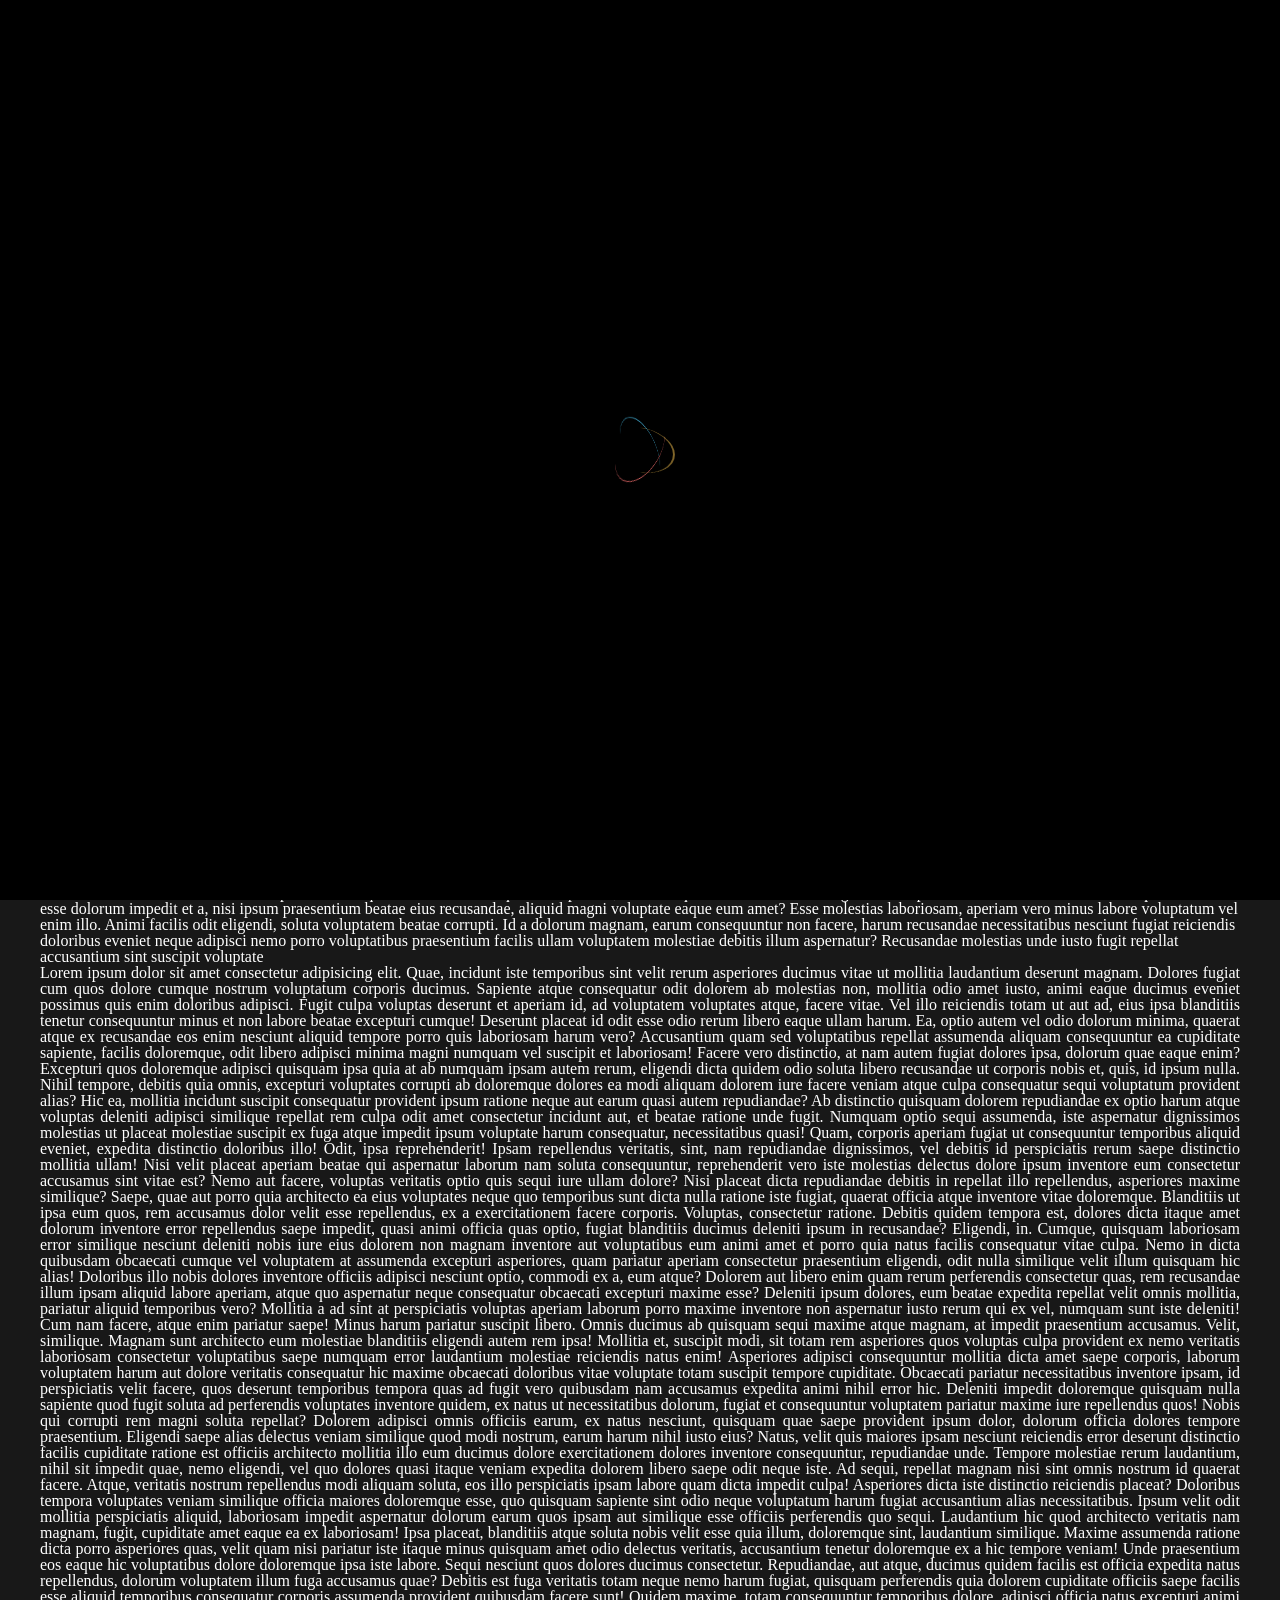
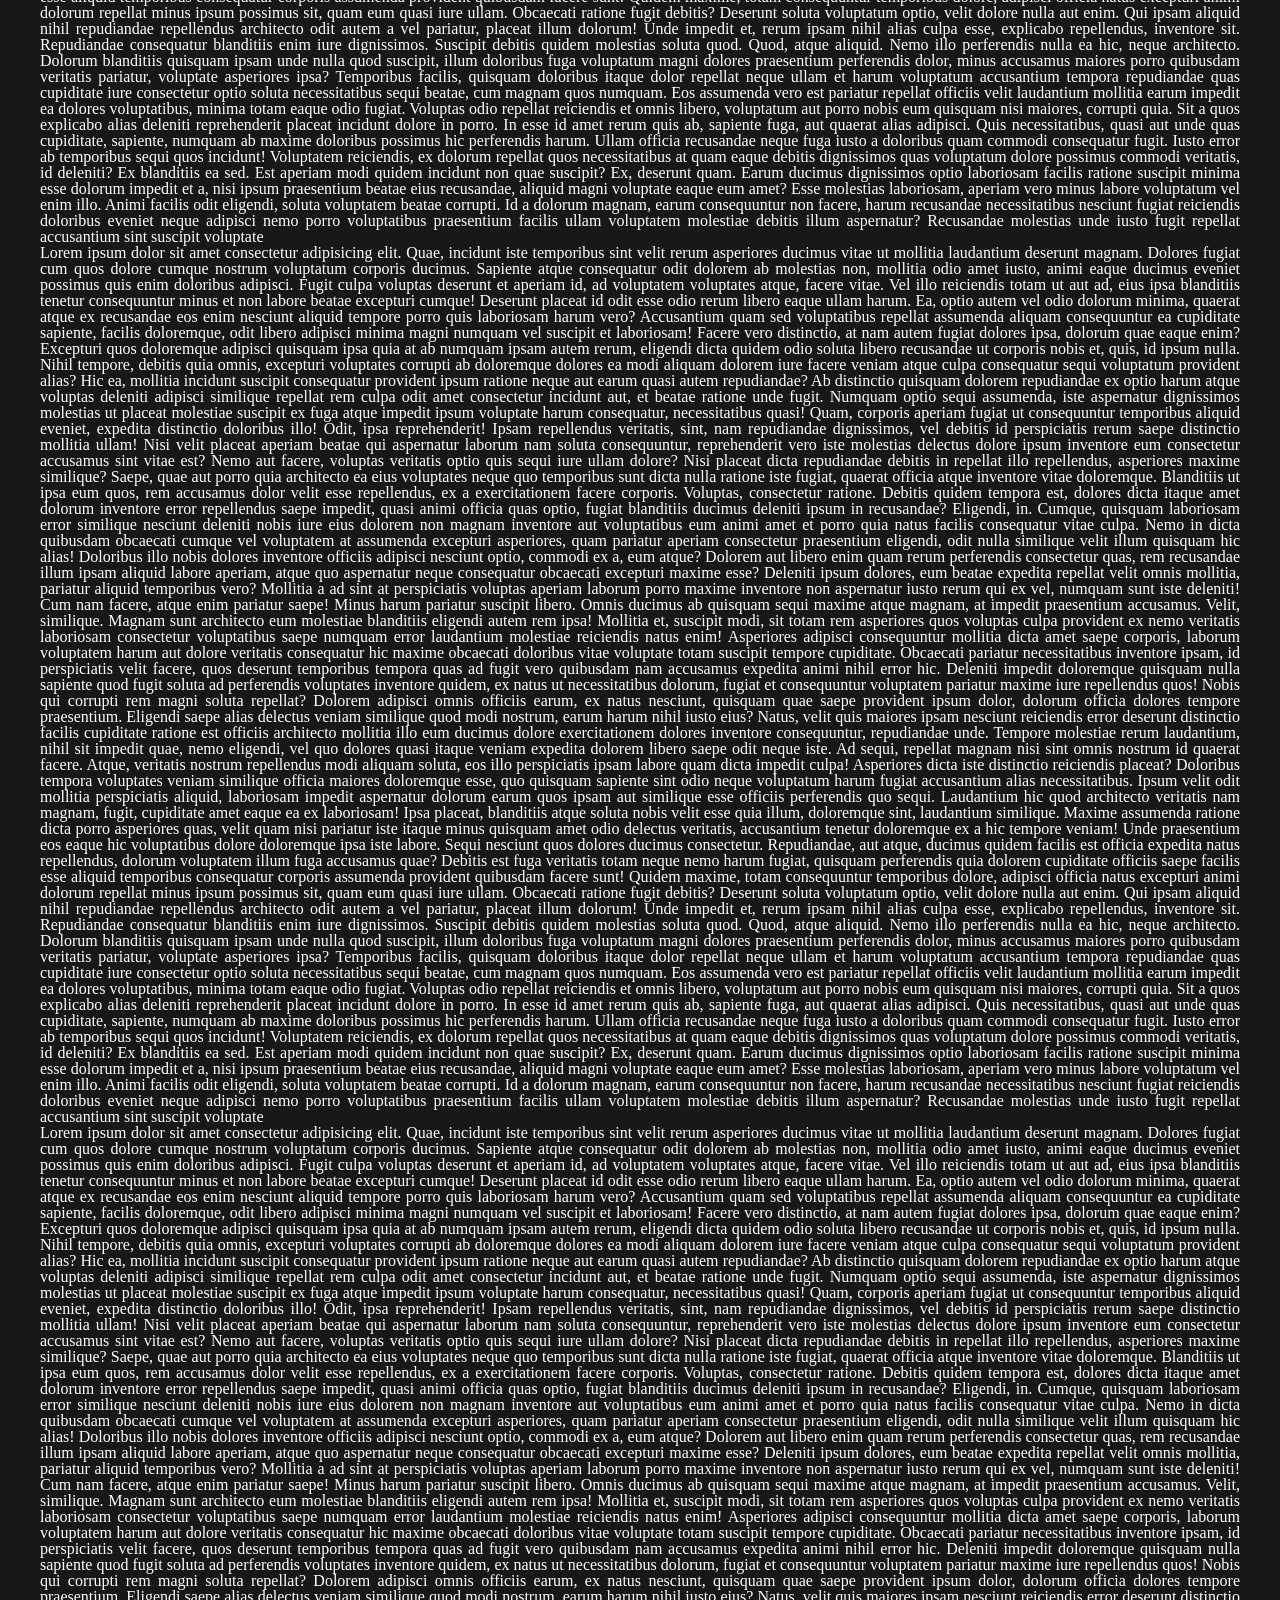
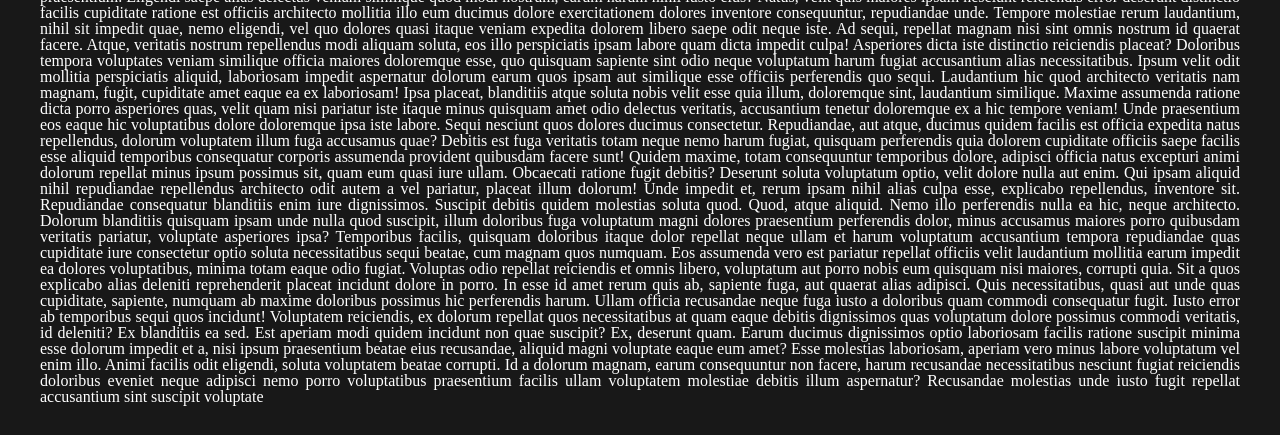
<file: menuFixed(html,css,js)/index.html>
<!DOCTYPE html>
<html lang="en">
<head>
	<meta charset="UTF-8">
	<meta http-equiv="X-UA-Compatible" content="IE=edge">
	<!--------------------  Adaptation for a mobile device  -------------------->
	<meta name="viewport" content="width=device-width, initial-scale=1.0, maximum-scale=1.0, user-scalable=no"/>
	<!--------------------  Top Panel Color --Start--  -------------------->
	<!-------------------- Chrome, Firefox OS and Opera -------------------->
    <meta name="theme-color" content="#131419"/>
    <!--------------------  Windows Phone -------------------->
    <meta name="msapplication-navbutton-color" content="#131419"/>
    <!--------------------  iOS Safari ----->
    <meta name="apple-mobile-web-app-capable" content="yes"/>
    <meta name="apple-mobile-web-app-status-bar-style" content="black-transcluent"/>
	<!-------------------- Top Panel Color --End--  -------------------->
	<!--------------------  SHORTCUT ICON  -------------------->
	<link rel="shortcut icon" href="img/shortcuticons/icon.jpg" type="image/x-icon"/>
	<!--------------------  TITLE  -------------------->
	<title>BB</title>
	<!-------------------- DESCRIPTION OF THE SITE -------------------->
	<meta name="description" content=""/>
	<!--------------------  Don't forget "On" indexing  -------------------->
	<meta name="robots" content="none"/>
	<!-------------------- The author of the site -------------------->
	<meta name="author" content="Akylbek u Bektur"/>
	<!--------------------  Additional connection  --Start--  -------------------->
	<!--------------------  Fonts  -------------------->
	<link rel="stylesheet" href="fonts/icon-upload/style.css"/>
	<!--------------------  Swiper  -------------------->
	<!-- <link rel="stylesheet" href="css/swiper-bundle.min.css"/> -->
	<!--------------------  Fancybox -------------------->
	<!-- <link rel="stylesheet" href="css/fancybox/jquery.fancybox.min.css"/> -->
	<!--------------------  CSS  -------------------->
	<link rel="stylesheet" href="css/zeroing.css"/>
	<link rel="stylesheet" href="css/preloader.css"/>
	<link rel="stylesheet" href="css/progressbar.css"/>
	<link rel="stylesheet" href="css/scroll_up_button.css"/>
	<link rel="stylesheet" href="css/style.css"/>
	<link rel="stylesheet" href="css/media-style.css"/>
	<!--------------------  Additional connection  --End--  -------------------->
</head>
<body>
	<!--------------------  Preloader  --Start--  -------------------->
	<div class="preloader">
        <div class="preloader__content">
            <div class="preloader__downloads">
				<div class="preloader__downloads_icon preloader__icon_first"></div>
				<div class="preloader__downloads_icon preloader__icon_second"></div>
				<div class="preloader__downloads_icon preloader__icon_third"></div>
            </div>
        </div>
    </div>
	<!--------------------  Preloader  --End--  -------------------->
	<!-----------------------------------  Progress Bar  --Start--  ----------------------------------->
	<div class="progress"></div>
	<!-----------------------------------  Progress Bar  --End--  ----------------------------------->
	<!---------------------------------------------  Wrapper  --Start--  --------------------------------------------->
	<div class="wrapper">
		<!-----------------------------------  Header  --Start--  ----------------------------------->
		<header class="header">
			<div class="container">
				<div class="header__body">
					<div data-goto=".wrapper" class="header__logo">
						<div class="header__logo_icon">
							BB
						</div>
					</div>
					<div class="header__menu menu">
						<!--------------------  Menu "Hamburger" Icon  --Start--  -------------------->
						<div class="menu__icon">
							<span></span>
						</div>
						<!--------------------  Menu "Hamburger" Icon  --End--  -------------------->
						<nav class="menu__body">
							<!--------------------  Menu list  --Start--  -------------------->
							<ul class="menu__list">
								<li><a data-goto=".wrapper" class="menu__link _activeLink">Главная</a></li>
								<li><a data-goto=".page__one" class="menu__link">Страница №1</a></li>
								<li><a data-goto=".page__two" class="menu__link">Страница №2</a></li>
								<!--------------------  Dropdown list  --Start--  -------------------->
								<li class="menu__list_sublist">
									<div class="menu__list_sublist-text">
										<a class="menu__link">Страница №3</a>
										<span class="menu__arrow"></span>
									</div>
									<ul class="menu__sub_list">
										<li>
											<a data-goto=".wrapper" class="menu__sub_link">Раздел №1</a>
										</li>
										<li>
											<a data-goto=".page__three" class="menu__sub_link">Раздел №2</a>
										</li>
										<li>
											<a data-goto=".footer" class="menu__sub_link">Раздел №3</a>
										</li>
									</ul>
								</li>
								<li class="menu__list_sublist">
									<div class="menu__list_sublist-text">
										<a class="menu__link">Страница №4</a>
										<span class="menu__arrow"></span>
									</div>
									<ul class="menu__sub_list">
										<li>
											<a data-goto=".wrapper" class="menu__sub_link">Раздел №1</a>
										</li>
										<li>
											<a data-goto=".page__three" class="menu__sub_link">Раздел №2</a>
										</li>
										<li>
											<a data-goto=".footer" class="menu__sub_link">Раздел №3</a>
										</li>
									</ul>
								</li>
								<!--------------------  Dropdown list  --End--  -------------------->
							</ul>
							<!--------------------  Menu list  --End--  -------------------->
						</nav>
					</div>
				</div>
			</div>
		</header>
		<!-----------------------------------  Header  --End--  ----------------------------------->
		<!-----------------------------------  Page  --Start--  ----------------------------------->
		<main class="page">
			<section class="hi _section__block">
				<div class="container">
					<div class="hi__content _anime-item _anime-no-hide">
						Lorem ipsum dolor sit amet consectetur adipisicing elit. Quae, incidunt iste temporibus sint velit rerum asperiores ducimus vitae ut mollitia laudantium deserunt magnam. Dolores fugiat cum quos dolore cumque nostrum voluptatum corporis ducimus. Sapiente atque consequatur odit dolorem ab molestias non, mollitia odio amet iusto, animi eaque ducimus eveniet possimus quis enim doloribus adipisci. Fugit culpa voluptas deserunt et aperiam id, ad voluptatem voluptates atque, facere vitae. Vel illo reiciendis totam ut aut ad, eius ipsa blanditiis tenetur consequuntur minus et non labore beatae excepturi cumque! Deserunt placeat id odit esse odio rerum libero eaque ullam harum. Ea, optio autem vel odio dolorum minima, quaerat atque ex recusandae eos enim nesciunt aliquid tempore porro quis laboriosam harum vero? Accusantium quam sed voluptatibus repellat assumenda aliquam consequuntur ea cupiditate sapiente, facilis doloremque, odit libero adipisci minima magni numquam vel suscipit et laboriosam! Facere vero distinctio, at nam autem fugiat dolores ipsa, dolorum quae eaque enim? Excepturi quos doloremque adipisci quisquam ipsa quia at ab numquam ipsam autem rerum, eligendi dicta quidem odio soluta libero recusandae ut corporis nobis et, quis, id ipsum nulla. Nihil tempore, debitis quia omnis, excepturi voluptates corrupti ab doloremque dolores ea modi aliquam dolorem iure facere veniam atque culpa consequatur sequi voluptatum provident alias? Hic ea, mollitia incidunt suscipit consequatur provident ipsum ratione neque aut earum quasi autem repudiandae? Ab distinctio quisquam dolorem repudiandae ex optio harum atque voluptas deleniti adipisci similique repellat rem culpa odit amet consectetur incidunt aut, et beatae ratione unde fugit. Numquam optio sequi assumenda, iste aspernatur dignissimos molestias ut placeat molestiae suscipit ex fuga atque impedit ipsum voluptate harum consequatur, necessitatibus quasi! Quam, corporis aperiam fugiat ut consequuntur temporibus aliquid eveniet, expedita distinctio doloribus illo! Odit, ipsa reprehenderit! Ipsam repellendus veritatis, sint, nam repudiandae dignissimos, vel debitis id perspiciatis rerum saepe distinctio mollitia ullam! Nisi velit placeat aperiam beatae qui aspernatur laborum nam soluta consequuntur, reprehenderit vero iste molestias delectus dolore ipsum inventore eum consectetur accusamus sint vitae est? Nemo aut facere, voluptas veritatis optio quis sequi iure ullam dolore? Nisi placeat dicta repudiandae debitis in repellat illo repellendus, asperiores maxime similique? Saepe, quae aut porro quia architecto ea eius voluptates neque quo temporibus sunt dicta nulla ratione iste fugiat, quaerat officia atque inventore vitae doloremque. Blanditiis ut ipsa eum quos, rem accusamus dolor velit esse repellendus, ex a exercitationem facere corporis. Voluptas, consectetur ratione. Debitis quidem tempora est, dolores dicta itaque amet dolorum inventore error repellendus saepe impedit, quasi animi officia quas optio, fugiat blanditiis ducimus deleniti ipsum in recusandae? Eligendi, in. Cumque, quisquam laboriosam error similique nesciunt deleniti nobis iure eius dolorem non magnam inventore aut voluptatibus eum animi amet et porro quia natus facilis consequatur vitae culpa. Nemo in dicta quibusdam obcaecati cumque vel voluptatem at assumenda excepturi asperiores, quam pariatur aperiam consectetur praesentium eligendi, odit nulla similique velit illum quisquam hic alias! Doloribus illo nobis dolores inventore officiis adipisci nesciunt optio, commodi ex a, eum atque? Dolorem aut libero enim quam rerum perferendis consectetur quas, rem recusandae illum ipsam aliquid labore aperiam, atque quo aspernatur neque consequatur obcaecati excepturi maxime esse? Deleniti ipsum dolores, eum beatae expedita repellat velit omnis mollitia, pariatur aliquid temporibus vero? Mollitia a ad sint at perspiciatis voluptas aperiam laborum porro maxime inventore non aspernatur iusto rerum qui ex vel, numquam sunt iste deleniti! Cum nam facere, atque enim pariatur saepe! Minus harum pariatur suscipit libero. Omnis ducimus ab quisquam sequi maxime atque magnam, at impedit praesentium accusamus. Velit, similique. Magnam sunt architecto eum molestiae blanditiis eligendi autem rem ipsa! Mollitia et, suscipit modi, sit totam rem asperiores quos voluptas culpa provident ex nemo veritatis laboriosam consectetur voluptatibus saepe numquam error laudantium molestiae reiciendis natus enim! Asperiores adipisci consequuntur mollitia dicta amet saepe corporis, laborum voluptatem harum aut dolore veritatis consequatur hic maxime obcaecati doloribus vitae voluptate totam suscipit tempore cupiditate. Obcaecati pariatur necessitatibus inventore ipsam, id perspiciatis velit facere, quos deserunt temporibus tempora quas ad fugit vero quibusdam nam accusamus expedita animi nihil error hic. Deleniti impedit doloremque quisquam nulla sapiente quod fugit soluta ad perferendis voluptates inventore quidem, ex natus ut necessitatibus dolorum, fugiat et consequuntur voluptatem pariatur maxime iure repellendus quos! Nobis qui corrupti rem magni soluta repellat? Dolorem adipisci omnis officiis earum, ex natus nesciunt, quisquam quae saepe provident ipsum dolor, dolorum officia dolores tempore praesentium. Eligendi saepe alias delectus veniam similique quod modi nostrum, earum harum nihil iusto eius? Natus, velit quis maiores ipsam nesciunt reiciendis error deserunt distinctio facilis cupiditate ratione est officiis architecto mollitia illo eum ducimus dolore exercitationem dolores inventore consequuntur, repudiandae unde. Tempore molestiae rerum laudantium, nihil sit impedit quae, nemo eligendi, vel quo dolores quasi itaque veniam expedita dolorem libero saepe odit neque iste. Ad sequi, repellat magnam nisi sint omnis nostrum id quaerat facere. Atque, veritatis nostrum repellendus modi aliquam soluta, eos illo perspiciatis ipsam labore quam dicta impedit culpa! Asperiores dicta iste distinctio reiciendis placeat? Doloribus tempora voluptates veniam similique officia maiores doloremque esse, quo quisquam sapiente sint odio neque voluptatum harum fugiat accusantium alias necessitatibus. Ipsum velit odit mollitia perspiciatis aliquid, laboriosam impedit aspernatur dolorum earum quos ipsam aut similique esse officiis perferendis quo sequi. Laudantium hic quod architecto veritatis nam magnam, fugit, cupiditate amet eaque ea ex laboriosam! Ipsa placeat, blanditiis atque soluta nobis velit esse quia illum, doloremque sint, laudantium similique. Maxime assumenda ratione dicta porro asperiores quas, velit quam nisi pariatur iste itaque minus quisquam amet odio delectus veritatis, accusantium tenetur doloremque ex a hic tempore veniam! Unde praesentium eos eaque hic voluptatibus dolore doloremque ipsa iste labore. Sequi nesciunt quos dolores ducimus consectetur. Repudiandae, aut atque, ducimus quidem facilis est officia expedita natus repellendus, dolorum voluptatem illum fuga accusamus quae? Debitis est fuga veritatis totam neque nemo harum fugiat, quisquam perferendis quia dolorem cupiditate officiis saepe facilis esse aliquid temporibus consequatur corporis assumenda provident quibusdam facere sunt! Quidem maxime, totam consequuntur temporibus dolore, adipisci officia natus excepturi animi dolorum repellat minus ipsum possimus sit, quam eum quasi iure ullam. Obcaecati ratione fugit debitis? Deserunt soluta voluptatum optio, velit dolore nulla aut enim. Qui ipsam aliquid nihil repudiandae repellendus architecto odit autem a vel pariatur, placeat illum dolorum! Unde impedit et, rerum ipsam nihil alias culpa esse, explicabo repellendus, inventore sit. Repudiandae consequatur blanditiis enim iure dignissimos. Suscipit debitis quidem molestias soluta quod. Quod, atque aliquid. Nemo illo perferendis nulla ea hic, neque architecto. Dolorum blanditiis quisquam ipsam unde nulla quod suscipit, illum doloribus fuga voluptatum magni dolores praesentium perferendis dolor, minus accusamus maiores porro quibusdam veritatis pariatur, voluptate asperiores ipsa? Temporibus facilis, quisquam doloribus itaque dolor repellat neque ullam et harum voluptatum accusantium tempora repudiandae quas cupiditate iure consectetur optio soluta necessitatibus sequi beatae, cum magnam quos numquam. Eos assumenda vero est pariatur repellat officiis velit laudantium mollitia earum impedit ea dolores voluptatibus, minima totam eaque odio fugiat. Voluptas odio repellat reiciendis et omnis libero, voluptatum aut porro nobis eum quisquam nisi maiores, corrupti quia. Sit a quos explicabo alias deleniti reprehenderit placeat incidunt dolore in porro. In esse id amet rerum quis ab, sapiente fuga, aut quaerat alias adipisci. Quis necessitatibus, quasi aut unde quas cupiditate, sapiente, numquam ab maxime doloribus possimus hic perferendis harum. Ullam officia recusandae neque fuga iusto a doloribus quam commodi consequatur fugit. Iusto error ab temporibus sequi quos incidunt! Voluptatem reiciendis, ex dolorum repellat quos necessitatibus at quam eaque debitis dignissimos quas voluptatum dolore possimus commodi veritatis, id deleniti? Ex blanditiis ea sed. Est aperiam modi quidem incidunt non quae suscipit? Ex, deserunt quam. Earum ducimus dignissimos optio laboriosam facilis ratione suscipit minima esse dolorum impedit et a, nisi ipsum praesentium beatae eius recusandae, aliquid magni voluptate eaque eum amet? Esse molestias laboriosam, aperiam vero minus labore voluptatum vel enim illo. Animi facilis odit eligendi, soluta voluptatem beatae corrupti. Id a dolorum magnam, earum consequuntur non facere, harum recusandae necessitatibus nesciunt fugiat reiciendis doloribus eveniet neque adipisci nemo porro voluptatibus praesentium facilis ullam voluptatem molestiae debitis illum aspernatur? Recusandae molestias unde iusto fugit repellat accusantium sint suscipit voluptate 
					</div>
				</div>
			</section>
			<section class="page__one _section__block">
				<div class="container">
					<div class="page__content">
						Lorem ipsum dolor sit amet consectetur adipisicing elit. Quae, incidunt iste temporibus sint velit rerum asperiores ducimus vitae ut mollitia laudantium deserunt magnam. Dolores fugiat cum quos dolore cumque nostrum voluptatum corporis ducimus. Sapiente atque consequatur odit dolorem ab molestias non, mollitia odio amet iusto, animi eaque ducimus eveniet possimus quis enim doloribus adipisci. Fugit culpa voluptas deserunt et aperiam id, ad voluptatem voluptates atque, facere vitae. Vel illo reiciendis totam ut aut ad, eius ipsa blanditiis tenetur consequuntur minus et non labore beatae excepturi cumque! Deserunt placeat id odit esse odio rerum libero eaque ullam harum. Ea, optio autem vel odio dolorum minima, quaerat atque ex recusandae eos enim nesciunt aliquid tempore porro quis laboriosam harum vero? Accusantium quam sed voluptatibus repellat assumenda aliquam consequuntur ea cupiditate sapiente, facilis doloremque, odit libero adipisci minima magni numquam vel suscipit et laboriosam! Facere vero distinctio, at nam autem fugiat dolores ipsa, dolorum quae eaque enim? Excepturi quos doloremque adipisci quisquam ipsa quia at ab numquam ipsam autem rerum, eligendi dicta quidem odio soluta libero recusandae ut corporis nobis et, quis, id ipsum nulla. Nihil tempore, debitis quia omnis, excepturi voluptates corrupti ab doloremque dolores ea modi aliquam dolorem iure facere veniam atque culpa consequatur sequi voluptatum provident alias? Hic ea, mollitia incidunt suscipit consequatur provident ipsum ratione neque aut earum quasi autem repudiandae? Ab distinctio quisquam dolorem repudiandae ex optio harum atque voluptas deleniti adipisci similique repellat rem culpa odit amet consectetur incidunt aut, et beatae ratione unde fugit. Numquam optio sequi assumenda, iste aspernatur dignissimos molestias ut placeat molestiae suscipit ex fuga atque impedit ipsum voluptate harum consequatur, necessitatibus quasi! Quam, corporis aperiam fugiat ut consequuntur temporibus aliquid eveniet, expedita distinctio doloribus illo! Odit, ipsa reprehenderit! Ipsam repellendus veritatis, sint, nam repudiandae dignissimos, vel debitis id perspiciatis rerum saepe distinctio mollitia ullam! Nisi velit placeat aperiam beatae qui aspernatur laborum nam soluta consequuntur, reprehenderit vero iste molestias delectus dolore ipsum inventore eum consectetur accusamus sint vitae est? Nemo aut facere, voluptas veritatis optio quis sequi iure ullam dolore? Nisi placeat dicta repudiandae debitis in repellat illo repellendus, asperiores maxime similique? Saepe, quae aut porro quia architecto ea eius voluptates neque quo temporibus sunt dicta nulla ratione iste fugiat, quaerat officia atque inventore vitae doloremque. Blanditiis ut ipsa eum quos, rem accusamus dolor velit esse repellendus, ex a exercitationem facere corporis. Voluptas, consectetur ratione. Debitis quidem tempora est, dolores dicta itaque amet dolorum inventore error repellendus saepe impedit, quasi animi officia quas optio, fugiat blanditiis ducimus deleniti ipsum in recusandae? Eligendi, in. Cumque, quisquam laboriosam error similique nesciunt deleniti nobis iure eius dolorem non magnam inventore aut voluptatibus eum animi amet et porro quia natus facilis consequatur vitae culpa. Nemo in dicta quibusdam obcaecati cumque vel voluptatem at assumenda excepturi asperiores, quam pariatur aperiam consectetur praesentium eligendi, odit nulla similique velit illum quisquam hic alias! Doloribus illo nobis dolores inventore officiis adipisci nesciunt optio, commodi ex a, eum atque? Dolorem aut libero enim quam rerum perferendis consectetur quas, rem recusandae illum ipsam aliquid labore aperiam, atque quo aspernatur neque consequatur obcaecati excepturi maxime esse? Deleniti ipsum dolores, eum beatae expedita repellat velit omnis mollitia, pariatur aliquid temporibus vero? Mollitia a ad sint at perspiciatis voluptas aperiam laborum porro maxime inventore non aspernatur iusto rerum qui ex vel, numquam sunt iste deleniti! Cum nam facere, atque enim pariatur saepe! Minus harum pariatur suscipit libero. Omnis ducimus ab quisquam sequi maxime atque magnam, at impedit praesentium accusamus. Velit, similique. Magnam sunt architecto eum molestiae blanditiis eligendi autem rem ipsa! Mollitia et, suscipit modi, sit totam rem asperiores quos voluptas culpa provident ex nemo veritatis laboriosam consectetur voluptatibus saepe numquam error laudantium molestiae reiciendis natus enim! Asperiores adipisci consequuntur mollitia dicta amet saepe corporis, laborum voluptatem harum aut dolore veritatis consequatur hic maxime obcaecati doloribus vitae voluptate totam suscipit tempore cupiditate. Obcaecati pariatur necessitatibus inventore ipsam, id perspiciatis velit facere, quos deserunt temporibus tempora quas ad fugit vero quibusdam nam accusamus expedita animi nihil error hic. Deleniti impedit doloremque quisquam nulla sapiente quod fugit soluta ad perferendis voluptates inventore quidem, ex natus ut necessitatibus dolorum, fugiat et consequuntur voluptatem pariatur maxime iure repellendus quos! Nobis qui corrupti rem magni soluta repellat? Dolorem adipisci omnis officiis earum, ex natus nesciunt, quisquam quae saepe provident ipsum dolor, dolorum officia dolores tempore praesentium. Eligendi saepe alias delectus veniam similique quod modi nostrum, earum harum nihil iusto eius? Natus, velit quis maiores ipsam nesciunt reiciendis error deserunt distinctio facilis cupiditate ratione est officiis architecto mollitia illo eum ducimus dolore exercitationem dolores inventore consequuntur, repudiandae unde. Tempore molestiae rerum laudantium, nihil sit impedit quae, nemo eligendi, vel quo dolores quasi itaque veniam expedita dolorem libero saepe odit neque iste. Ad sequi, repellat magnam nisi sint omnis nostrum id quaerat facere. Atque, veritatis nostrum repellendus modi aliquam soluta, eos illo perspiciatis ipsam labore quam dicta impedit culpa! Asperiores dicta iste distinctio reiciendis placeat? Doloribus tempora voluptates veniam similique officia maiores doloremque esse, quo quisquam sapiente sint odio neque voluptatum harum fugiat accusantium alias necessitatibus. Ipsum velit odit mollitia perspiciatis aliquid, laboriosam impedit aspernatur dolorum earum quos ipsam aut similique esse officiis perferendis quo sequi. Laudantium hic quod architecto veritatis nam magnam, fugit, cupiditate amet eaque ea ex laboriosam! Ipsa placeat, blanditiis atque soluta nobis velit esse quia illum, doloremque sint, laudantium similique. Maxime assumenda ratione dicta porro asperiores quas, velit quam nisi pariatur iste itaque minus quisquam amet odio delectus veritatis, accusantium tenetur doloremque ex a hic tempore veniam! Unde praesentium eos eaque hic voluptatibus dolore doloremque ipsa iste labore. Sequi nesciunt quos dolores ducimus consectetur. Repudiandae, aut atque, ducimus quidem facilis est officia expedita natus repellendus, dolorum voluptatem illum fuga accusamus quae? Debitis est fuga veritatis totam neque nemo harum fugiat, quisquam perferendis quia dolorem cupiditate officiis saepe facilis esse aliquid temporibus consequatur corporis assumenda provident quibusdam facere sunt! Quidem maxime, totam consequuntur temporibus dolore, adipisci officia natus excepturi animi dolorum repellat minus ipsum possimus sit, quam eum quasi iure ullam. Obcaecati ratione fugit debitis? Deserunt soluta voluptatum optio, velit dolore nulla aut enim. Qui ipsam aliquid nihil repudiandae repellendus architecto odit autem a vel pariatur, placeat illum dolorum! Unde impedit et, rerum ipsam nihil alias culpa esse, explicabo repellendus, inventore sit. Repudiandae consequatur blanditiis enim iure dignissimos. Suscipit debitis quidem molestias soluta quod. Quod, atque aliquid. Nemo illo perferendis nulla ea hic, neque architecto. Dolorum blanditiis quisquam ipsam unde nulla quod suscipit, illum doloribus fuga voluptatum magni dolores praesentium perferendis dolor, minus accusamus maiores porro quibusdam veritatis pariatur, voluptate asperiores ipsa? Temporibus facilis, quisquam doloribus itaque dolor repellat neque ullam et harum voluptatum accusantium tempora repudiandae quas cupiditate iure consectetur optio soluta necessitatibus sequi beatae, cum magnam quos numquam. Eos assumenda vero est pariatur repellat officiis velit laudantium mollitia earum impedit ea dolores voluptatibus, minima totam eaque odio fugiat. Voluptas odio repellat reiciendis et omnis libero, voluptatum aut porro nobis eum quisquam nisi maiores, corrupti quia. Sit a quos explicabo alias deleniti reprehenderit placeat incidunt dolore in porro. In esse id amet rerum quis ab, sapiente fuga, aut quaerat alias adipisci. Quis necessitatibus, quasi aut unde quas cupiditate, sapiente, numquam ab maxime doloribus possimus hic perferendis harum. Ullam officia recusandae neque fuga iusto a doloribus quam commodi consequatur fugit. Iusto error ab temporibus sequi quos incidunt! Voluptatem reiciendis, ex dolorum repellat quos necessitatibus at quam eaque debitis dignissimos quas voluptatum dolore possimus commodi veritatis, id deleniti? Ex blanditiis ea sed. Est aperiam modi quidem incidunt non quae suscipit? Ex, deserunt quam. Earum ducimus dignissimos optio laboriosam facilis ratione suscipit minima esse dolorum impedit et a, nisi ipsum praesentium beatae eius recusandae, aliquid magni voluptate eaque eum amet? Esse molestias laboriosam, aperiam vero minus labore voluptatum vel enim illo. Animi facilis odit eligendi, soluta voluptatem beatae corrupti. Id a dolorum magnam, earum consequuntur non facere, harum recusandae necessitatibus nesciunt fugiat reiciendis doloribus eveniet neque adipisci nemo porro voluptatibus praesentium facilis ullam voluptatem molestiae debitis illum aspernatur? Recusandae molestias unde iusto fugit repellat accusantium sint suscipit voluptate 
					</div>
				</div>
			</section>
			<section class="page__two _section__block">
				<div class="container">
					<div class="page__content">
						Lorem ipsum dolor sit amet consectetur adipisicing elit. Quae, incidunt iste temporibus sint velit rerum asperiores ducimus vitae ut mollitia laudantium deserunt magnam. Dolores fugiat cum quos dolore cumque nostrum voluptatum corporis ducimus. Sapiente atque consequatur odit dolorem ab molestias non, mollitia odio amet iusto, animi eaque ducimus eveniet possimus quis enim doloribus adipisci. Fugit culpa voluptas deserunt et aperiam id, ad voluptatem voluptates atque, facere vitae. Vel illo reiciendis totam ut aut ad, eius ipsa blanditiis tenetur consequuntur minus et non labore beatae excepturi cumque! Deserunt placeat id odit esse odio rerum libero eaque ullam harum. Ea, optio autem vel odio dolorum minima, quaerat atque ex recusandae eos enim nesciunt aliquid tempore porro quis laboriosam harum vero? Accusantium quam sed voluptatibus repellat assumenda aliquam consequuntur ea cupiditate sapiente, facilis doloremque, odit libero adipisci minima magni numquam vel suscipit et laboriosam! Facere vero distinctio, at nam autem fugiat dolores ipsa, dolorum quae eaque enim? Excepturi quos doloremque adipisci quisquam ipsa quia at ab numquam ipsam autem rerum, eligendi dicta quidem odio soluta libero recusandae ut corporis nobis et, quis, id ipsum nulla. Nihil tempore, debitis quia omnis, excepturi voluptates corrupti ab doloremque dolores ea modi aliquam dolorem iure facere veniam atque culpa consequatur sequi voluptatum provident alias? Hic ea, mollitia incidunt suscipit consequatur provident ipsum ratione neque aut earum quasi autem repudiandae? Ab distinctio quisquam dolorem repudiandae ex optio harum atque voluptas deleniti adipisci similique repellat rem culpa odit amet consectetur incidunt aut, et beatae ratione unde fugit. Numquam optio sequi assumenda, iste aspernatur dignissimos molestias ut placeat molestiae suscipit ex fuga atque impedit ipsum voluptate harum consequatur, necessitatibus quasi! Quam, corporis aperiam fugiat ut consequuntur temporibus aliquid eveniet, expedita distinctio doloribus illo! Odit, ipsa reprehenderit! Ipsam repellendus veritatis, sint, nam repudiandae dignissimos, vel debitis id perspiciatis rerum saepe distinctio mollitia ullam! Nisi velit placeat aperiam beatae qui aspernatur laborum nam soluta consequuntur, reprehenderit vero iste molestias delectus dolore ipsum inventore eum consectetur accusamus sint vitae est? Nemo aut facere, voluptas veritatis optio quis sequi iure ullam dolore? Nisi placeat dicta repudiandae debitis in repellat illo repellendus, asperiores maxime similique? Saepe, quae aut porro quia architecto ea eius voluptates neque quo temporibus sunt dicta nulla ratione iste fugiat, quaerat officia atque inventore vitae doloremque. Blanditiis ut ipsa eum quos, rem accusamus dolor velit esse repellendus, ex a exercitationem facere corporis. Voluptas, consectetur ratione. Debitis quidem tempora est, dolores dicta itaque amet dolorum inventore error repellendus saepe impedit, quasi animi officia quas optio, fugiat blanditiis ducimus deleniti ipsum in recusandae? Eligendi, in. Cumque, quisquam laboriosam error similique nesciunt deleniti nobis iure eius dolorem non magnam inventore aut voluptatibus eum animi amet et porro quia natus facilis consequatur vitae culpa. Nemo in dicta quibusdam obcaecati cumque vel voluptatem at assumenda excepturi asperiores, quam pariatur aperiam consectetur praesentium eligendi, odit nulla similique velit illum quisquam hic alias! Doloribus illo nobis dolores inventore officiis adipisci nesciunt optio, commodi ex a, eum atque? Dolorem aut libero enim quam rerum perferendis consectetur quas, rem recusandae illum ipsam aliquid labore aperiam, atque quo aspernatur neque consequatur obcaecati excepturi maxime esse? Deleniti ipsum dolores, eum beatae expedita repellat velit omnis mollitia, pariatur aliquid temporibus vero? Mollitia a ad sint at perspiciatis voluptas aperiam laborum porro maxime inventore non aspernatur iusto rerum qui ex vel, numquam sunt iste deleniti! Cum nam facere, atque enim pariatur saepe! Minus harum pariatur suscipit libero. Omnis ducimus ab quisquam sequi maxime atque magnam, at impedit praesentium accusamus. Velit, similique. Magnam sunt architecto eum molestiae blanditiis eligendi autem rem ipsa! Mollitia et, suscipit modi, sit totam rem asperiores quos voluptas culpa provident ex nemo veritatis laboriosam consectetur voluptatibus saepe numquam error laudantium molestiae reiciendis natus enim! Asperiores adipisci consequuntur mollitia dicta amet saepe corporis, laborum voluptatem harum aut dolore veritatis consequatur hic maxime obcaecati doloribus vitae voluptate totam suscipit tempore cupiditate. Obcaecati pariatur necessitatibus inventore ipsam, id perspiciatis velit facere, quos deserunt temporibus tempora quas ad fugit vero quibusdam nam accusamus expedita animi nihil error hic. Deleniti impedit doloremque quisquam nulla sapiente quod fugit soluta ad perferendis voluptates inventore quidem, ex natus ut necessitatibus dolorum, fugiat et consequuntur voluptatem pariatur maxime iure repellendus quos! Nobis qui corrupti rem magni soluta repellat? Dolorem adipisci omnis officiis earum, ex natus nesciunt, quisquam quae saepe provident ipsum dolor, dolorum officia dolores tempore praesentium. Eligendi saepe alias delectus veniam similique quod modi nostrum, earum harum nihil iusto eius? Natus, velit quis maiores ipsam nesciunt reiciendis error deserunt distinctio facilis cupiditate ratione est officiis architecto mollitia illo eum ducimus dolore exercitationem dolores inventore consequuntur, repudiandae unde. Tempore molestiae rerum laudantium, nihil sit impedit quae, nemo eligendi, vel quo dolores quasi itaque veniam expedita dolorem libero saepe odit neque iste. Ad sequi, repellat magnam nisi sint omnis nostrum id quaerat facere. Atque, veritatis nostrum repellendus modi aliquam soluta, eos illo perspiciatis ipsam labore quam dicta impedit culpa! Asperiores dicta iste distinctio reiciendis placeat? Doloribus tempora voluptates veniam similique officia maiores doloremque esse, quo quisquam sapiente sint odio neque voluptatum harum fugiat accusantium alias necessitatibus. Ipsum velit odit mollitia perspiciatis aliquid, laboriosam impedit aspernatur dolorum earum quos ipsam aut similique esse officiis perferendis quo sequi. Laudantium hic quod architecto veritatis nam magnam, fugit, cupiditate amet eaque ea ex laboriosam! Ipsa placeat, blanditiis atque soluta nobis velit esse quia illum, doloremque sint, laudantium similique. Maxime assumenda ratione dicta porro asperiores quas, velit quam nisi pariatur iste itaque minus quisquam amet odio delectus veritatis, accusantium tenetur doloremque ex a hic tempore veniam! Unde praesentium eos eaque hic voluptatibus dolore doloremque ipsa iste labore. Sequi nesciunt quos dolores ducimus consectetur. Repudiandae, aut atque, ducimus quidem facilis est officia expedita natus repellendus, dolorum voluptatem illum fuga accusamus quae? Debitis est fuga veritatis totam neque nemo harum fugiat, quisquam perferendis quia dolorem cupiditate officiis saepe facilis esse aliquid temporibus consequatur corporis assumenda provident quibusdam facere sunt! Quidem maxime, totam consequuntur temporibus dolore, adipisci officia natus excepturi animi dolorum repellat minus ipsum possimus sit, quam eum quasi iure ullam. Obcaecati ratione fugit debitis? Deserunt soluta voluptatum optio, velit dolore nulla aut enim. Qui ipsam aliquid nihil repudiandae repellendus architecto odit autem a vel pariatur, placeat illum dolorum! Unde impedit et, rerum ipsam nihil alias culpa esse, explicabo repellendus, inventore sit. Repudiandae consequatur blanditiis enim iure dignissimos. Suscipit debitis quidem molestias soluta quod. Quod, atque aliquid. Nemo illo perferendis nulla ea hic, neque architecto. Dolorum blanditiis quisquam ipsam unde nulla quod suscipit, illum doloribus fuga voluptatum magni dolores praesentium perferendis dolor, minus accusamus maiores porro quibusdam veritatis pariatur, voluptate asperiores ipsa? Temporibus facilis, quisquam doloribus itaque dolor repellat neque ullam et harum voluptatum accusantium tempora repudiandae quas cupiditate iure consectetur optio soluta necessitatibus sequi beatae, cum magnam quos numquam. Eos assumenda vero est pariatur repellat officiis velit laudantium mollitia earum impedit ea dolores voluptatibus, minima totam eaque odio fugiat. Voluptas odio repellat reiciendis et omnis libero, voluptatum aut porro nobis eum quisquam nisi maiores, corrupti quia. Sit a quos explicabo alias deleniti reprehenderit placeat incidunt dolore in porro. In esse id amet rerum quis ab, sapiente fuga, aut quaerat alias adipisci. Quis necessitatibus, quasi aut unde quas cupiditate, sapiente, numquam ab maxime doloribus possimus hic perferendis harum. Ullam officia recusandae neque fuga iusto a doloribus quam commodi consequatur fugit. Iusto error ab temporibus sequi quos incidunt! Voluptatem reiciendis, ex dolorum repellat quos necessitatibus at quam eaque debitis dignissimos quas voluptatum dolore possimus commodi veritatis, id deleniti? Ex blanditiis ea sed. Est aperiam modi quidem incidunt non quae suscipit? Ex, deserunt quam. Earum ducimus dignissimos optio laboriosam facilis ratione suscipit minima esse dolorum impedit et a, nisi ipsum praesentium beatae eius recusandae, aliquid magni voluptate eaque eum amet? Esse molestias laboriosam, aperiam vero minus labore voluptatum vel enim illo. Animi facilis odit eligendi, soluta voluptatem beatae corrupti. Id a dolorum magnam, earum consequuntur non facere, harum recusandae necessitatibus nesciunt fugiat reiciendis doloribus eveniet neque adipisci nemo porro voluptatibus praesentium facilis ullam voluptatem molestiae debitis illum aspernatur? Recusandae molestias unde iusto fugit repellat accusantium sint suscipit voluptate 
					</div>
				</div>
			</section>
			<section class="page__three _section__block">
				<div class="container">
					<div class="page__content">
						Lorem ipsum dolor sit amet consectetur adipisicing elit. Quae, incidunt iste temporibus sint velit rerum asperiores ducimus vitae ut mollitia laudantium deserunt magnam. Dolores fugiat cum quos dolore cumque nostrum voluptatum corporis ducimus. Sapiente atque consequatur odit dolorem ab molestias non, mollitia odio amet iusto, animi eaque ducimus eveniet possimus quis enim doloribus adipisci. Fugit culpa voluptas deserunt et aperiam id, ad voluptatem voluptates atque, facere vitae. Vel illo reiciendis totam ut aut ad, eius ipsa blanditiis tenetur consequuntur minus et non labore beatae excepturi cumque! Deserunt placeat id odit esse odio rerum libero eaque ullam harum. Ea, optio autem vel odio dolorum minima, quaerat atque ex recusandae eos enim nesciunt aliquid tempore porro quis laboriosam harum vero? Accusantium quam sed voluptatibus repellat assumenda aliquam consequuntur ea cupiditate sapiente, facilis doloremque, odit libero adipisci minima magni numquam vel suscipit et laboriosam! Facere vero distinctio, at nam autem fugiat dolores ipsa, dolorum quae eaque enim? Excepturi quos doloremque adipisci quisquam ipsa quia at ab numquam ipsam autem rerum, eligendi dicta quidem odio soluta libero recusandae ut corporis nobis et, quis, id ipsum nulla. Nihil tempore, debitis quia omnis, excepturi voluptates corrupti ab doloremque dolores ea modi aliquam dolorem iure facere veniam atque culpa consequatur sequi voluptatum provident alias? Hic ea, mollitia incidunt suscipit consequatur provident ipsum ratione neque aut earum quasi autem repudiandae? Ab distinctio quisquam dolorem repudiandae ex optio harum atque voluptas deleniti adipisci similique repellat rem culpa odit amet consectetur incidunt aut, et beatae ratione unde fugit. Numquam optio sequi assumenda, iste aspernatur dignissimos molestias ut placeat molestiae suscipit ex fuga atque impedit ipsum voluptate harum consequatur, necessitatibus quasi! Quam, corporis aperiam fugiat ut consequuntur temporibus aliquid eveniet, expedita distinctio doloribus illo! Odit, ipsa reprehenderit! Ipsam repellendus veritatis, sint, nam repudiandae dignissimos, vel debitis id perspiciatis rerum saepe distinctio mollitia ullam! Nisi velit placeat aperiam beatae qui aspernatur laborum nam soluta consequuntur, reprehenderit vero iste molestias delectus dolore ipsum inventore eum consectetur accusamus sint vitae est? Nemo aut facere, voluptas veritatis optio quis sequi iure ullam dolore? Nisi placeat dicta repudiandae debitis in repellat illo repellendus, asperiores maxime similique? Saepe, quae aut porro quia architecto ea eius voluptates neque quo temporibus sunt dicta nulla ratione iste fugiat, quaerat officia atque inventore vitae doloremque. Blanditiis ut ipsa eum quos, rem accusamus dolor velit esse repellendus, ex a exercitationem facere corporis. Voluptas, consectetur ratione. Debitis quidem tempora est, dolores dicta itaque amet dolorum inventore error repellendus saepe impedit, quasi animi officia quas optio, fugiat blanditiis ducimus deleniti ipsum in recusandae? Eligendi, in. Cumque, quisquam laboriosam error similique nesciunt deleniti nobis iure eius dolorem non magnam inventore aut voluptatibus eum animi amet et porro quia natus facilis consequatur vitae culpa. Nemo in dicta quibusdam obcaecati cumque vel voluptatem at assumenda excepturi asperiores, quam pariatur aperiam consectetur praesentium eligendi, odit nulla similique velit illum quisquam hic alias! Doloribus illo nobis dolores inventore officiis adipisci nesciunt optio, commodi ex a, eum atque? Dolorem aut libero enim quam rerum perferendis consectetur quas, rem recusandae illum ipsam aliquid labore aperiam, atque quo aspernatur neque consequatur obcaecati excepturi maxime esse? Deleniti ipsum dolores, eum beatae expedita repellat velit omnis mollitia, pariatur aliquid temporibus vero? Mollitia a ad sint at perspiciatis voluptas aperiam laborum porro maxime inventore non aspernatur iusto rerum qui ex vel, numquam sunt iste deleniti! Cum nam facere, atque enim pariatur saepe! Minus harum pariatur suscipit libero. Omnis ducimus ab quisquam sequi maxime atque magnam, at impedit praesentium accusamus. Velit, similique. Magnam sunt architecto eum molestiae blanditiis eligendi autem rem ipsa! Mollitia et, suscipit modi, sit totam rem asperiores quos voluptas culpa provident ex nemo veritatis laboriosam consectetur voluptatibus saepe numquam error laudantium molestiae reiciendis natus enim! Asperiores adipisci consequuntur mollitia dicta amet saepe corporis, laborum voluptatem harum aut dolore veritatis consequatur hic maxime obcaecati doloribus vitae voluptate totam suscipit tempore cupiditate. Obcaecati pariatur necessitatibus inventore ipsam, id perspiciatis velit facere, quos deserunt temporibus tempora quas ad fugit vero quibusdam nam accusamus expedita animi nihil error hic. Deleniti impedit doloremque quisquam nulla sapiente quod fugit soluta ad perferendis voluptates inventore quidem, ex natus ut necessitatibus dolorum, fugiat et consequuntur voluptatem pariatur maxime iure repellendus quos! Nobis qui corrupti rem magni soluta repellat? Dolorem adipisci omnis officiis earum, ex natus nesciunt, quisquam quae saepe provident ipsum dolor, dolorum officia dolores tempore praesentium. Eligendi saepe alias delectus veniam similique quod modi nostrum, earum harum nihil iusto eius? Natus, velit quis maiores ipsam nesciunt reiciendis error deserunt distinctio facilis cupiditate ratione est officiis architecto mollitia illo eum ducimus dolore exercitationem dolores inventore consequuntur, repudiandae unde. Tempore molestiae rerum laudantium, nihil sit impedit quae, nemo eligendi, vel quo dolores quasi itaque veniam expedita dolorem libero saepe odit neque iste. Ad sequi, repellat magnam nisi sint omnis nostrum id quaerat facere. Atque, veritatis nostrum repellendus modi aliquam soluta, eos illo perspiciatis ipsam labore quam dicta impedit culpa! Asperiores dicta iste distinctio reiciendis placeat? Doloribus tempora voluptates veniam similique officia maiores doloremque esse, quo quisquam sapiente sint odio neque voluptatum harum fugiat accusantium alias necessitatibus. Ipsum velit odit mollitia perspiciatis aliquid, laboriosam impedit aspernatur dolorum earum quos ipsam aut similique esse officiis perferendis quo sequi. Laudantium hic quod architecto veritatis nam magnam, fugit, cupiditate amet eaque ea ex laboriosam! Ipsa placeat, blanditiis atque soluta nobis velit esse quia illum, doloremque sint, laudantium similique. Maxime assumenda ratione dicta porro asperiores quas, velit quam nisi pariatur iste itaque minus quisquam amet odio delectus veritatis, accusantium tenetur doloremque ex a hic tempore veniam! Unde praesentium eos eaque hic voluptatibus dolore doloremque ipsa iste labore. Sequi nesciunt quos dolores ducimus consectetur. Repudiandae, aut atque, ducimus quidem facilis est officia expedita natus repellendus, dolorum voluptatem illum fuga accusamus quae? Debitis est fuga veritatis totam neque nemo harum fugiat, quisquam perferendis quia dolorem cupiditate officiis saepe facilis esse aliquid temporibus consequatur corporis assumenda provident quibusdam facere sunt! Quidem maxime, totam consequuntur temporibus dolore, adipisci officia natus excepturi animi dolorum repellat minus ipsum possimus sit, quam eum quasi iure ullam. Obcaecati ratione fugit debitis? Deserunt soluta voluptatum optio, velit dolore nulla aut enim. Qui ipsam aliquid nihil repudiandae repellendus architecto odit autem a vel pariatur, placeat illum dolorum! Unde impedit et, rerum ipsam nihil alias culpa esse, explicabo repellendus, inventore sit. Repudiandae consequatur blanditiis enim iure dignissimos. Suscipit debitis quidem molestias soluta quod. Quod, atque aliquid. Nemo illo perferendis nulla ea hic, neque architecto. Dolorum blanditiis quisquam ipsam unde nulla quod suscipit, illum doloribus fuga voluptatum magni dolores praesentium perferendis dolor, minus accusamus maiores porro quibusdam veritatis pariatur, voluptate asperiores ipsa? Temporibus facilis, quisquam doloribus itaque dolor repellat neque ullam et harum voluptatum accusantium tempora repudiandae quas cupiditate iure consectetur optio soluta necessitatibus sequi beatae, cum magnam quos numquam. Eos assumenda vero est pariatur repellat officiis velit laudantium mollitia earum impedit ea dolores voluptatibus, minima totam eaque odio fugiat. Voluptas odio repellat reiciendis et omnis libero, voluptatum aut porro nobis eum quisquam nisi maiores, corrupti quia. Sit a quos explicabo alias deleniti reprehenderit placeat incidunt dolore in porro. In esse id amet rerum quis ab, sapiente fuga, aut quaerat alias adipisci. Quis necessitatibus, quasi aut unde quas cupiditate, sapiente, numquam ab maxime doloribus possimus hic perferendis harum. Ullam officia recusandae neque fuga iusto a doloribus quam commodi consequatur fugit. Iusto error ab temporibus sequi quos incidunt! Voluptatem reiciendis, ex dolorum repellat quos necessitatibus at quam eaque debitis dignissimos quas voluptatum dolore possimus commodi veritatis, id deleniti? Ex blanditiis ea sed. Est aperiam modi quidem incidunt non quae suscipit? Ex, deserunt quam. Earum ducimus dignissimos optio laboriosam facilis ratione suscipit minima esse dolorum impedit et a, nisi ipsum praesentium beatae eius recusandae, aliquid magni voluptate eaque eum amet? Esse molestias laboriosam, aperiam vero minus labore voluptatum vel enim illo. Animi facilis odit eligendi, soluta voluptatem beatae corrupti. Id a dolorum magnam, earum consequuntur non facere, harum recusandae necessitatibus nesciunt fugiat reiciendis doloribus eveniet neque adipisci nemo porro voluptatibus praesentium facilis ullam voluptatem molestiae debitis illum aspernatur? Recusandae molestias unde iusto fugit repellat accusantium sint suscipit voluptate 
					</div>
				</div>
			</section>
		</main>
		<!-----------------------------------  Page  --End-- ----------------------------------->
		<!-----------------------------------  Footer  --Start-- ----------------------------------->
		<footer class="footer">
			<div class="container">
				<section class="footer__content">
					<div class="foooter__body">
					</div>
				</section>
			</div>
		</footer>
		<!-----------------------------------  Footer  --End-- ----------------------------------->
		<!-----------------------------------  Scroll Up Button  --Start-- ----------------------------------->
		<div data-goto=".wrapper" class="up__button">
			<div class="up__button_icon">
				<span class="icon-upload"></span>
			</div>
		</div>
		<!-----------------------------------  Scroll Up Button  --End-- ----------------------------------->
	</div>
	<!---------------------------------------------  Wrapper  --End--  --------------------------------------------->
	<!-----------------------------------  Script  --Start-- ----------------------------------->
	<script src="js/jquery.min.js"></script>
	<!--------------------  Swiper  -------------------->
	<!-- <script src="css/swiper-bundle.min.js"></script> -->
	<!--------------------  Fancybox  -------------------->
	<!-- <script src="css/fancybox/jquery.fancybox.min.js"></script> -->
	<!--------------------  My Script  -------------------->
	<script src="js/preloader.js"></script>
	<script src="js/progressbar.js"></script>
	<script src="js/anim.js"></script>
	<script src="js/responsive.js"></script>
	<script src="js/scroll_up_button.js"></script>
	<script src="js/script.js"></script>
	<!--------------------  No Script  -------------------->
	<noscript>
		<div class="noscript__content">
			<div class="noscript__text">
				Для Полной функциональности этого Сайта необходимо Включить JavaScript. Вот 
				<a href="https://geekhacker.ru/kak-vklyuchit-javascript-v-brauzere/#i-2">
					Инструкции, Как Включить JavaScript в Вашем Браузере.
				</a>
			</div>  
			<div class="noscript__text">
				JavaScript must be Enabled for Full Functionality of this Site. Here are 
				<a href="https://yandex.com/support/common/browsers-settings/browsers-java-js-settings.html">
				Instructions on How to Enable JavaScript in Your Browser.
				</a>
			</div>  
		</div>
	</noscript>
	<!--------------------  No Script  -------------------->
	<!-----------------------------------  Script  --End-- ----------------------------------->
</body>
</html>
</file>
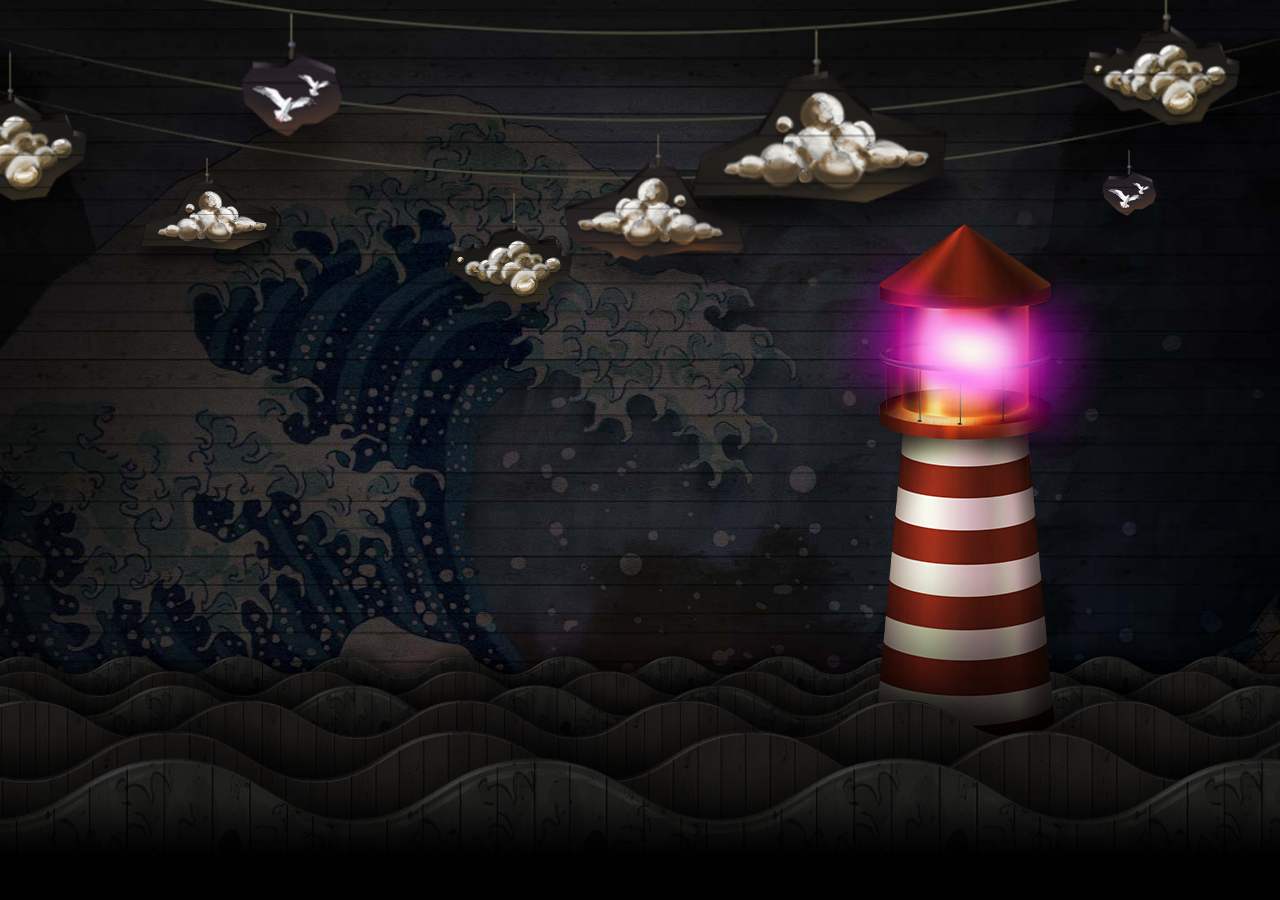
<file: paralaxmause/index.html>
<!-- Сообщаем браузеру как стоит обрабатывать эту страницу -->
<!DOCTYPE html>
<!-- Оболочка документа, указываем язык содержимого -->
<html lang="ru">
	<!-- Заголовок страницы, контейнер для других важных данных (не отображается) -->
	<head>
		<!-- Заголовок страницы в браузере -->
		<title>Parallax.js by Matthew Wagerfield</title>
		<!-- Подключаем CSS -->
		<link rel="stylesheet" href="css/style.css">
		<!-- Кодировка страницы -->
		<meta charset="UTF-8">
		<!-- Адаптив -->
		<meta name="viewport" content="width=device-width">
	</head>
	<!-- Отображаемое тело страницы -->
	<body>
		<!-- Оболочка для демонстрации -->
		<div class="wrapper">
			<!-- Контент -->
			<div class="page">
				<div class="parallax">
					<ul class="parallax__list">
						<li data-depth="0.10">
							<div class="parallax__bg"></div>
						</li>
						<li data-depth="0.15">
							<div class="parallax__rope parallax__rope_1">
								<div class="parallax__element parallax__element_1"><span></span></div>
								<div class="parallax__element parallax__element_2"><span></span></div>
								<div class="parallax__element parallax__element_3"><span></span></div>
								<img src="img/rope.png" alt="">
							</div>
						</li>
						<li data-depth="0.30">
							<div class="parallax__rope parallax__rope_2">
								<div class="parallax__element parallax__element_4"><span></span></div>
								<div class="parallax__element parallax__element_5"><span></span></div>
								<img src="img/rope.png" alt="">
							</div>
						</li>
						<li data-depth="0.60">
							<div class="parallax__rope parallax__rope_3">
								<div class="parallax__element parallax__element_6"><span></span></div>
								<div class="parallax__element parallax__element_7"><span></span></div>
								<div class="parallax__element parallax__element_8"><span></span></div>
								<img src="img/rope.png" alt="">
							</div>
						</li>
						<li data-depth="0.30">
							<div class="parallax__wave parallax__wave_1"></div>
						</li>
						<li data-depth="0.40">
							<div class="parallax__wave parallax__wave_2"></div>
						</li>
						<li data-depth="0.50">
							<div class="parallax__wave parallax__wave_3"></div>
						</li>
						<li data-depth="0.60">
							<div class="parallax__litehouse"></div>
						</li>
						<li data-depth="0.60">
							<div class="parallax__wave parallax__wave_4"></div>
						</li>
						<li data-depth="0.80">
							<div class="parallax__wave parallax__wave_5"></div>
						</li>
						<li data-depth="1.00">
							<div class="parallax__wave parallax__wave_6"></div>
						</li>
					</ul>
				</div>
				<div class="content">
					
				</div>
			</div>
			<!-- Подключаем jQuery -->
			<script src="https://code.jquery.com/jquery-3.4.1.min.js"></script>
			<!-- Подключаем файл JS скриптов -->
			<script src="js/jquery.parallax.js"></script>
			<script src="js/script.js"></script>
		</div>
	</body>
</html>
</file>
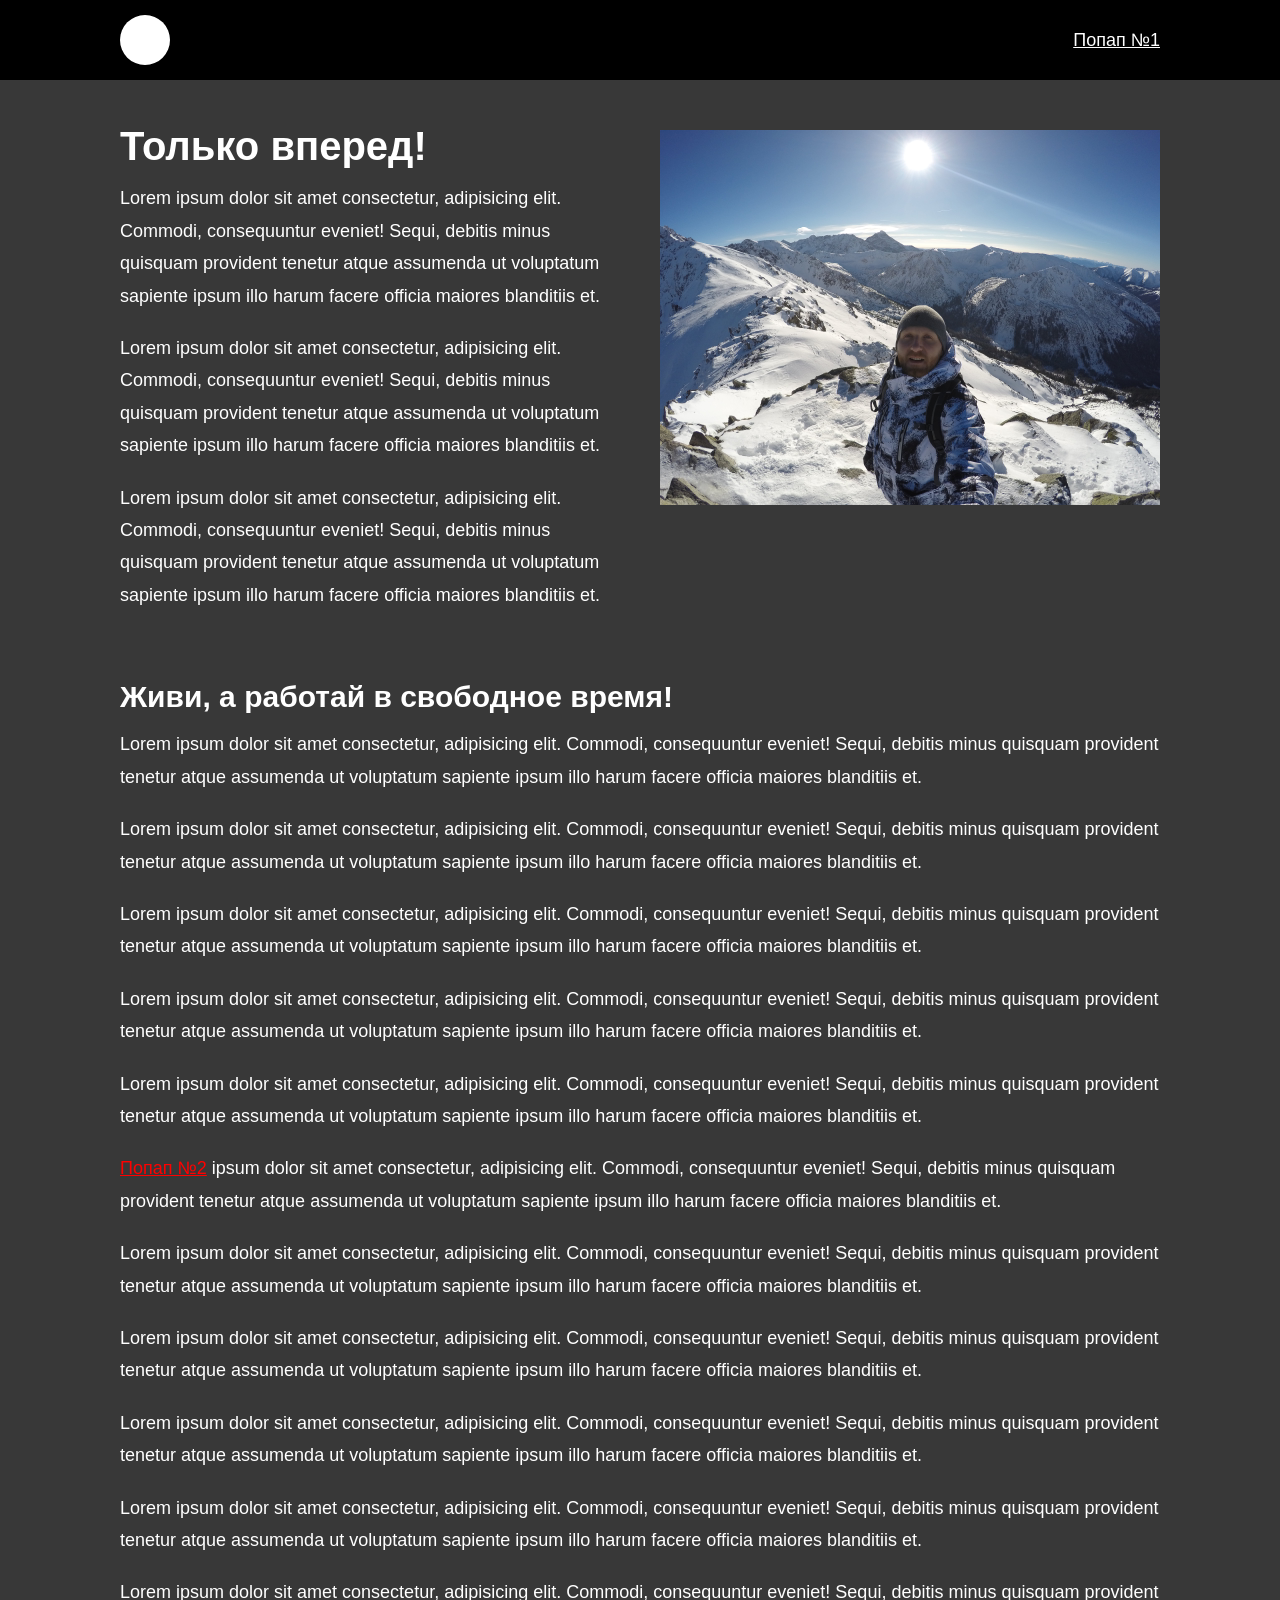
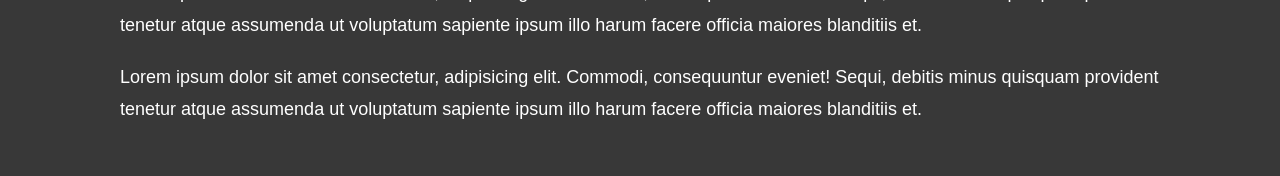
<file: popup/index.html>
<!-- Сообщаем браузеру как стоит обрабатывать эту страницу -->
<!DOCTYPE html>
<!-- Оболочка документа, указываем язык содержимого -->
<html lang="ru">
	<!-- Заголовок страницы, контейнер для других важных данных (не отображается) -->
	<head>
		<!-- Заголовок страницы в браузере -->
		<title>Модальное окно. Попап.</title>
		<!-- Подключаем CSS -->
		<link rel="stylesheet" href="css/style.css">
		<link href="https://fonts.googleapis.com/css2?family=Roboto:wght@400;900&display=swap" rel="stylesheet">
		<!-- Кодировка страницы -->
		<meta charset="UTF-8">
		<!-- Адаптив -->
		<meta name="viewport" content="width=device-width">
	</head>
	<!-- Отображаемое тело страницы -->
	<body>
		<!-- Оболочка -->
		<div class="wrapper">
			<!-- Контент -->
			<header id="header" class="header lock-padding">
				<div class="header__container _container">
					<a href="" class="header__logo"></a>
					<a href="#popup" class="header__phone popup-link">Попап №1</a>
				</div>
			</header>
			<div class="content">
				<div class="content__container _container">
					<section class="content__section content__section_row">
						<div class="content__body">
							<h1 class="content__title">Только вперед!</h1>
							<div class="content__text">
								<p>Lorem ipsum dolor sit amet consectetur, adipisicing elit. Commodi, consequuntur eveniet! Sequi, debitis minus quisquam provident tenetur atque assumenda ut voluptatum sapiente ipsum illo harum facere officia maiores blanditiis et.</p>
								<p>Lorem ipsum dolor sit amet consectetur, adipisicing elit. Commodi, consequuntur eveniet! Sequi, debitis minus quisquam provident tenetur atque assumenda ut voluptatum sapiente ipsum illo harum facere officia maiores blanditiis et.</p>
								<p>Lorem ipsum dolor sit amet consectetur, adipisicing elit. Commodi, consequuntur eveniet! Sequi, debitis minus quisquam provident tenetur atque assumenda ut voluptatum sapiente ipsum illo harum facere officia maiores blanditiis et.</p>
							</div>
						</div>
						<a href="#image" class="content__image popup-link">
							<img src="img/image.jpg" alt="">
						</a>
					</section>
					<section class="content__section">
						<h2 class="content__subtitle">Живи, а работай в свободное время!</h2>
						<div class="content__text">
							<p>Lorem ipsum dolor sit amet consectetur, adipisicing elit. Commodi, consequuntur eveniet! Sequi, debitis minus quisquam provident tenetur atque assumenda ut voluptatum sapiente ipsum illo harum facere officia maiores blanditiis et.</p>
							<p>Lorem ipsum dolor sit amet consectetur, adipisicing elit. Commodi, consequuntur eveniet! Sequi, debitis minus quisquam provident tenetur atque assumenda ut voluptatum sapiente ipsum illo harum facere officia maiores blanditiis et.</p>
							<p>Lorem ipsum dolor sit amet consectetur, adipisicing elit. Commodi, consequuntur eveniet! Sequi, debitis minus quisquam provident tenetur atque assumenda ut voluptatum sapiente ipsum illo harum facere officia maiores blanditiis et.</p>
							<p>Lorem ipsum dolor sit amet consectetur, adipisicing elit. Commodi, consequuntur eveniet! Sequi, debitis minus quisquam provident tenetur atque assumenda ut voluptatum sapiente ipsum illo harum facere officia maiores blanditiis et.</p>
							<p>Lorem ipsum dolor sit amet consectetur, adipisicing elit. Commodi, consequuntur eveniet! Sequi, debitis minus quisquam provident tenetur atque assumenda ut voluptatum sapiente ipsum illo harum facere officia maiores blanditiis et.</p>
							<p><a class="popup-link" href="#popup_2">Попап №2</a> ipsum dolor sit amet consectetur, adipisicing elit. Commodi, consequuntur eveniet! Sequi, debitis minus quisquam provident tenetur atque assumenda ut voluptatum sapiente ipsum illo harum facere officia maiores blanditiis et.</p>
							<p>Lorem ipsum dolor sit amet consectetur, adipisicing elit. Commodi, consequuntur eveniet! Sequi, debitis minus quisquam provident tenetur atque assumenda ut voluptatum sapiente ipsum illo harum facere officia maiores blanditiis et.</p>
							<p>Lorem ipsum dolor sit amet consectetur, adipisicing elit. Commodi, consequuntur eveniet! Sequi, debitis minus quisquam provident tenetur atque assumenda ut voluptatum sapiente ipsum illo harum facere officia maiores blanditiis et.</p>
							<p>Lorem ipsum dolor sit amet consectetur, adipisicing elit. Commodi, consequuntur eveniet! Sequi, debitis minus quisquam provident tenetur atque assumenda ut voluptatum sapiente ipsum illo harum facere officia maiores blanditiis et.</p>
							<p>Lorem ipsum dolor sit amet consectetur, adipisicing elit. Commodi, consequuntur eveniet! Sequi, debitis minus quisquam provident tenetur atque assumenda ut voluptatum sapiente ipsum illo harum facere officia maiores blanditiis et.</p>
							<p>Lorem ipsum dolor sit amet consectetur, adipisicing elit. Commodi, consequuntur eveniet! Sequi, debitis minus quisquam provident tenetur atque assumenda ut voluptatum sapiente ipsum illo harum facere officia maiores blanditiis et.</p>
							<p>Lorem ipsum dolor sit amet consectetur, adipisicing elit. Commodi, consequuntur eveniet! Sequi, debitis minus quisquam provident tenetur atque assumenda ut voluptatum sapiente ipsum illo harum facere officia maiores blanditiis et.</p>
						</div>
					</section>
				</div>
			</div>
		</div>
		<div id="popup" class="popup">
			<div class="popup__body">
				<div class="popup__content">
					<a href="#header" class="popup__close close-popup">X</a>
					<div class="popup__title">Это модальное окно №1</div>
					<div class="popup__text">
						<a class="popup-link" href="#popup_2">Попап №2</a> ipsum dolor sit amet consectetur adipisicing elit. Aut enim vero veritatis velit assumenda soluta sed ad, omnis alias placeat debitis voluptas ea ipsam dolorum error dolorem, a blanditiis! Quidem!
						Lorem ipsum dolor sit amet consectetur adipisicing elit. Aut enim vero veritatis velit assumenda soluta sed ad, omnis alias placeat debitis voluptas ea ipsam dolorum error dolorem, a blanditiis! Quidem!
						Lorem ipsum dolor sit amet consectetur adipisicing elit. Aut enim vero veritatis velit assumenda soluta sed ad, omnis alias placeat debitis voluptas ea ipsam dolorum error dolorem, a blanditiis! Quidem!
						Lorem ipsum dolor sit amet consectetur adipisicing elit. Aut enim vero veritatis velit assumenda soluta sed ad, omnis alias placeat debitis voluptas ea ipsam dolorum error dolorem, a blanditiis! Quidem!
						Lorem ipsum dolor sit amet consectetur adipisicing elit. Aut enim vero veritatis velit assumenda soluta sed ad, omnis alias placeat debitis voluptas ea ipsam dolorum error dolorem, a blanditiis! Quidem!
						Lorem ipsum dolor sit amet consectetur adipisicing elit. Aut enim vero veritatis velit assumenda soluta sed ad, omnis alias placeat debitis voluptas ea ipsam dolorum error dolorem, a blanditiis! Quidem!
						Lorem ipsum dolor sit amet consectetur adipisicing elit. Aut enim vero veritatis velit assumenda soluta sed ad, omnis alias placeat debitis voluptas ea ipsam dolorum error dolorem, a blanditiis! Quidem!
					</div>
				</div>
			</div>
		</div>
		<div id="popup_2" class="popup">
			<div class="popup__body">
				<div class="popup__content">
					<a href="#header" class="popup__close close-popup">X</a>
					<div class="popup__title">Это модальное окно №2</div>
					<div class="popup__text">
						ipsum dolor sit amet consectetur adipisicing elit. Aut enim vero veritatis velit assumenda soluta sed ad, omnis alias placeat debitis voluptas ea ipsam dolorum error dolorem, a blanditiis! Quidem!
						Lorem ipsum dolor sit amet consectetur adipisicing elit. Aut enim vero veritatis velit assumenda soluta sed ad, omnis alias placeat debitis voluptas ea ipsam dolorum error dolorem, a blanditiis! Quidem!
						Lorem ipsum dolor sit amet consectetur adipisicing elit. Aut enim vero veritatis velit assumenda soluta sed ad, omnis alias placeat debitis voluptas ea ipsam dolorum error dolorem, a blanditiis! Quidem!
						Lorem ipsum dolor sit amet consectetur adipisicing elit. Aut enim vero veritatis velit assumenda soluta sed ad, omnis alias placeat debitis voluptas ea ipsam dolorum error dolorem, a blanditiis! Quidem!
						Lorem ipsum dolor sit amet consectetur adipisicing elit. Aut enim vero veritatis velit assumenda soluta sed ad, omnis alias placeat debitis voluptas ea ipsam dolorum error dolorem, a blanditiis! Quidem!
						Lorem ipsum dolor sit amet consectetur adipisicing elit. Aut enim vero veritatis velit assumenda soluta sed ad, omnis alias placeat debitis voluptas ea ipsam dolorum error dolorem, a blanditiis! Quidem!
						Lorem ipsum dolor sit amet consectetur adipisicing elit. Aut enim vero veritatis velit assumenda soluta sed ad, omnis alias placeat debitis voluptas ea ipsam dolorum error dolorem, a blanditiis! Quidem!
					</div>
				</div>
			</div>
		</div>
		<div id="image" class="popup">
			<div class="popup__body">
				<div class="popup__content popup__content_image">
					<a href="#header" class="popup__close close-popup">X</a>
					<div class="popup__image">
						<img src="img/image.jpg" alt="">
					</div>
				</div>
			</div>
		</div>
		<script src="js/popups.js"></script>
	</body>
</html>
</file>
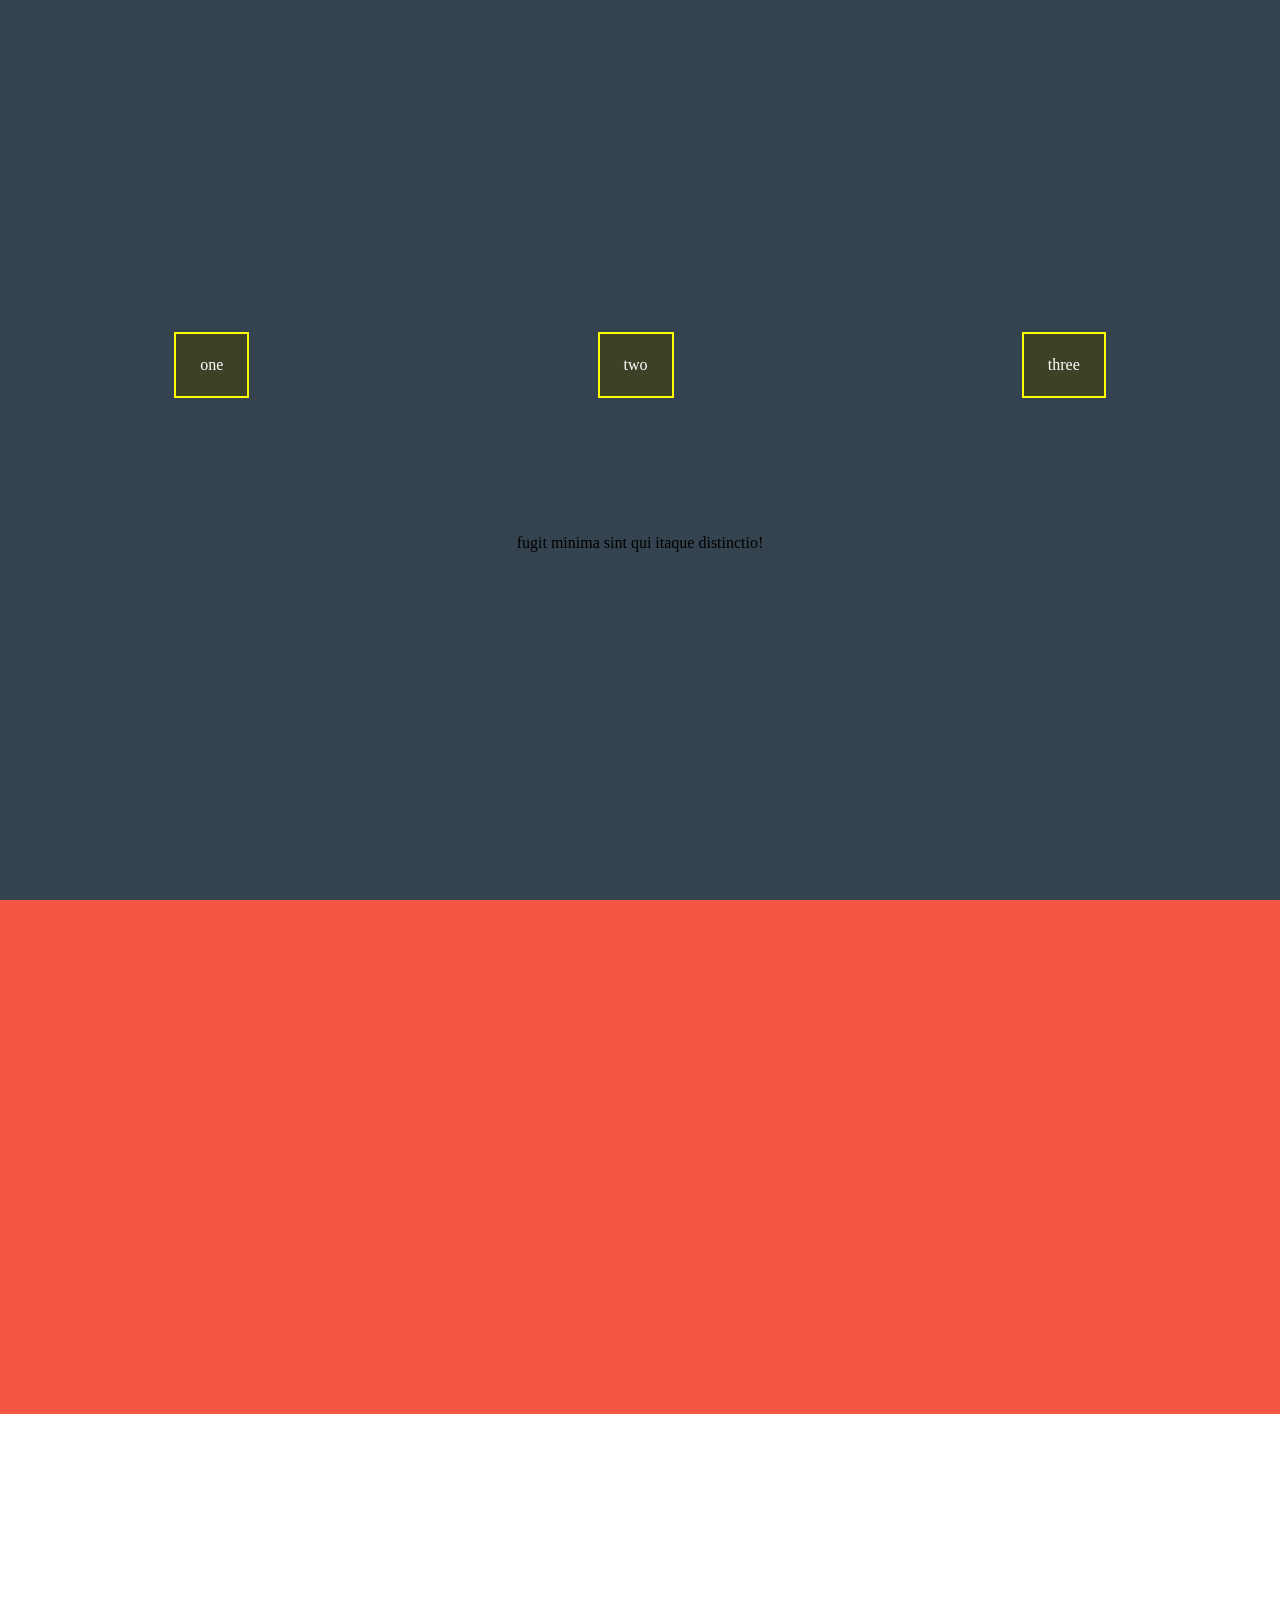
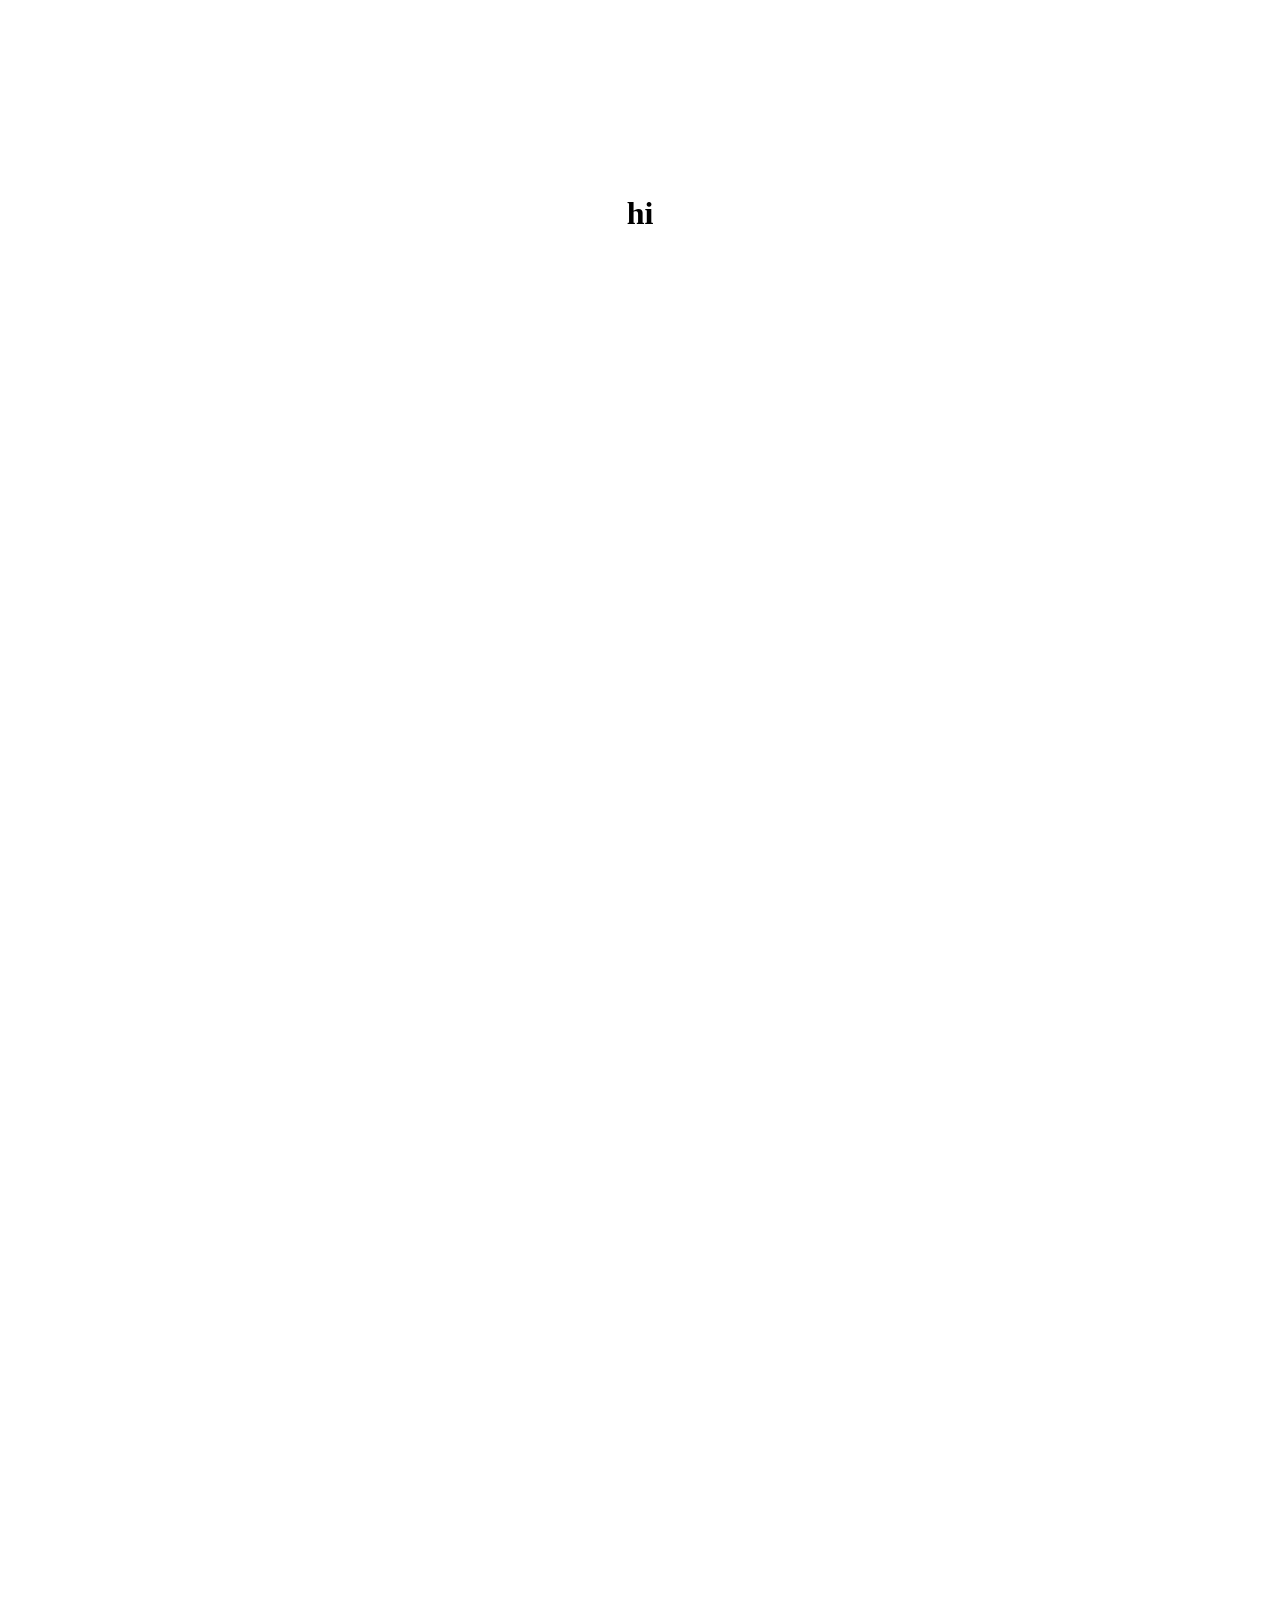
<file: proressbar and anim by scroll(html,css,js)/index.html>
<!DOCTYPE html>
<html lang="ru">
<head>
    <meta charset="UTF-8">
    <meta http-equiv="X-UA-Compatible" content="IE=edge">
    <meta name="viewport" content="width=device-width, initial-scale=1.0">
    <title>111</title>
    <link rel="stylesheet" href="style.css">
</head>
<body>
    <div class="progress"></div>
    <div class="wrapper">
        <div class="button _anime-item _anime-no-hide">
            <div class="button__click">one</div>
            <div class="button__click">two</div>
            <div class="button__click">three</div>
        </div>
        <p class="_anime-item _anime-no-hide">
            fugit minima sint qui itaque distinctio!
        </p>
    </div>
    <section>
        <div class="p _anime-item">
           <p class="_anim-show">
                Lorem, ipsum dolor sit amet consectetur adipisicing elit. Sunt facere at quaerat, vero deleniti hic possimus tempore esse eaque, ullam alias laudantium corporis in ipsum. Obcaecati nemo suscipit architecto consequatur.
           </p> 
        </div>
        <div class="p _anime-item">
            <p class="_anim-show">
                 Lorem, ipsum dolor sit amet consectetur adipisicing elit. Sunt facere at quaerat, vero deleniti hic possimus tempore esse eaque, ullam alias laudantium corporis in ipsum. Obcaecati nemo suscipit architecto consequatur.
            </p> 
         </div>
         <div class="p _anime-item">
            <p class="_anim-show">
                 Lorem, ipsum dolor sit amet consectetur adipisicing elit. Sunt facere at quaerat, vero deleniti hic possimus tempore esse eaque, ullam alias laudantium corporis in ipsum. Obcaecati nemo suscipit architecto consequatur.
            </p> 
         </div>
         <div class="p _anime-item">
            <p class="_anim-show">
                 Lorem, ipsum dolor sit amet consectetur adipisicing elit. Sunt facere at quaerat, vero deleniti hic possimus tempore esse eaque, ullam alias laudantium corporis in ipsum. Obcaecati nemo suscipit architecto consequatur.
            </p> 
         </div>
         <div class="p _anime-item">
            <p class="_anim-show">
                 Lorem, ipsum dolor sit amet consectetur adipisicing elit. Sunt facere at quaerat, vero deleniti hic possimus tempore esse eaque, ullam alias laudantium corporis in ipsum. Obcaecati nemo suscipit architecto consequatur.
            </p> 
         </div>
         <div class="p _anime-item">
            <p class="_anim-show">
                 Lorem, ipsum dolor sit amet consectetur adipisicing elit. Sunt facere at quaerat, vero deleniti hic possimus tempore esse eaque, ullam alias laudantium corporis in ipsum. Obcaecati nemo suscipit architecto consequatur.
            </p> 
         </div>
    </section>
    <div class="section__one">
        <p class="_anime-item">
            Lorem ipsum dolor sit amet, consectetur adipisicing elit. Consequatur, mollitia suscipit minus animi optio ducimus iste fugiat, fugit soluta sint repellat amet neque quidem natus quisquam vero facere, sapiente nisi!
        </p>
        <p class="_anime-item">
            Lorem ipsum dolor sit amet, consectetur adipisicing elit. Consequatur, mollitia suscipit minus animi optio ducimus iste fugiat, fugit soluta sint repellat amet neque quidem natus quisquam vero facere, sapiente nisi!
        </p>
        <p class="_anime-item">
            Lorem ipsum dolor sit amet, consectetur adipisicing elit. Consequatur, mollitia suscipit minus animi optio ducimus iste fugiat, fugit soluta sint repellat amet neque quidem natus quisquam vero facere, sapiente nisi!
        </p>
        <p class="_anime-item">
            Lorem ipsum dolor sit amet, consectetur adipisicing elit. Consequatur, mollitia suscipit minus animi optio ducimus iste fugiat, fugit soluta sint repellat amet neque quidem natus quisquam vero facere, sapiente nisi!
        </p>
        <p class="_anime-item">
            Lorem ipsum dolor sit amet, consectetur adipisicing elit. Consequatur, mollitia suscipit minus animi optio ducimus iste fugiat, fugit soluta sint repellat amet neque quidem natus quisquam vero facere, sapiente nisi!
        </p>
        <p class="_anime-item">
            Lorem ipsum dolor sit amet, consectetur adipisicing elit. Consequatur, mollitia suscipit minus animi optio ducimus iste fugiat, fugit soluta sint repellat amet neque quidem natus quisquam vero facere, sapiente nisi!
        </p>
    </div>
    <div class="section__two">
        <center><h1>hi</h1></center>
        <p class="_anime-item">
            Lorem ipsum dolor sit amet, consectetur adipisicing elit. Consequatur, mollitia suscipit minus animi optio ducimus iste fugiat, fugit soluta sint repellat amet neque quidem natus quisquam vero facere, sapiente nisi!
        </p>
        <p class="_anime-item">
            Lorem ipsum dolor sit amet, consectetur adipisicing elit. Consequatur, mollitia suscipit minus animi optio ducimus iste fugiat, fugit soluta sint repellat amet neque quidem natus quisquam vero facere, sapiente nisi!
        </p>
        <p class="_anime-item">
            Lorem ipsum dolor sit amet, consectetur adipisicing elit. Consequatur, mollitia suscipit minus animi optio ducimus iste fugiat, fugit soluta sint repellat amet neque quidem natus quisquam vero facere, sapiente nisi!
        </p>
        <p class="_anime-item">
            Lorem ipsum dolor sit amet, consectetur adipisicing elit. Consequatur, mollitia suscipit minus animi optio ducimus iste fugiat, fugit soluta sint repellat amet neque quidem natus quisquam vero facere, sapiente nisi!
        </p>
        <p class="_anime-item">
            Lorem ipsum dolor sit amet, consectetur adipisicing elit. Consequatur, mollitia suscipit minus animi optio ducimus iste fugiat, fugit soluta sint repellat amet neque quidem natus quisquam vero facere, sapiente nisi!
        </p>
        <p class="_anime-item">
            Lorem ipsum dolor sit amet, consectetur adipisicing elit. Consequatur, mollitia suscipit minus animi optio ducimus iste fugiat, fugit soluta sint repellat amet neque quidem natus quisquam vero facere, sapiente nisi!
        </p>
    </div>
    <script src="script.js"></script>
</body>
</html>
</file>
<file: anim by scroll/css/style.css>
@charset "UTF-8";
/* =============================================  Zeroing  --Start--  ============================================= */
* {
  padding: 0px 0px;
  margin: 0px 0px;
  border: 0;
}

*, *::before, *::after {
  -webkit-box-sizing: border-box;
          box-sizing: border-box;
}

nav, footer, header, aside {
  display: block;
}

html, body {
  height: 100%;
  width: 100%;
  color: #ffffff;
  font-size: 16px;
  line-height: 1;
  -webkit-text-size-adjust: 100%;
     -moz-text-size-adjust: 100%;
      -ms-text-size-adjust: 100%;
          text-size-adjust: 100%;
}

input, button, textarea {
  font-family: inherit;
}

input::-ms-clear {
  display: none;
}

button {
  cursor: pointer;
}

button::-moz-focus-inner {
  padding: 0px 0px;
  border: 0;
}

a, a:visited {
  color: #ffffff;
  text-decoration: none;
  -webkit-tap-highlight-color: rgba(0, 0, 0, 0);
}

a:hover, a:active {
  text-decoration: none;
}

ul li {
  list-style: none;
}

img {
  width: 100%;
  height: 100%;
  vertical-align: top;
}

h1, h2, h3, h4, h5, h6 {
  font-size: inherit;
  font-weight: inherit;
}

/* ====================  If JavaScript is disabled  --Start--  ==================== */
noscript {
  position: fixed;
  bottom: 0px;
  left: 0px;
  width: 100%;
  background-color: rgba(0, 0, 0, 0.97);
  z-index: 9999999999999999;
}

.noscript__content {
  padding: 4px 12px;
  text-align: center;
}

.noscript__text {
  color: #ffffff;
  font-size: 1em;
  font-weight: 700;
  line-height: 160%;
}

.noscript__text a {
  color: #33ff00;
}

/* ====================  If JavaScript is disabled  --End--  ==================== */
/* =============================================  Zeroing  --End--  ============================================= */
/* =============================================  My Code  --Start--  ============================================= */
body {
  background-color: #181818;
  overflow-x: hidden;
  overflow-y: auto;
}

body._lock {
  overflow-y: hidden;
}

body._minWindowScreen250 {
  overflow: auto;
}

/* ===================================  Anim  --Start--  =================================== */
._anim-show {
  -webkit-transform: translate(220%, 0%);
          transform: translate(220%, 0%);
  opacity: 0;
  -webkit-transition: all 0.8s ease 0s;
  transition: all 0.8s ease 0s;
}

._anim-show._active,
._active ._anim-show {
  opacity: 1;
  -webkit-transform: translate(0px, 0px);
          transform: translate(0px, 0px);
}

/* ===================================  Anim  --End--  =================================== */
.wrapper {
  opacity: 1;
  visibility: visible;
}

.wrapper._done {
  opacity: 0;
  visibility: hidden;
  -webkit-transition: all 0.3s ease 0s;
  transition: all 0.3s ease 0s;
}

/* ====================  Bounding Сontainer  --Start--  ==================== */
.container {
  max-width: 1200px;
  margin: 0px auto;
}

/* ====================  Bounding Сontainer  --Start--  ==================== */
/* =============================================  Page  --Start--  ============================================= */
.wrapper {
  width: 100%;
  height: 100vh;
  margin: 0px 0px;
  padding: 0px 0px;
  background-color: #34434f;
  display: -webkit-box;
  display: -ms-flexbox;
  display: flex;
  -webkit-box-pack: center;
      -ms-flex-pack: center;
          justify-content: center;
  -webkit-box-align: center;
      -ms-flex-align: center;
          align-items: center;
  -webkit-box-orient: vertical;
  -webkit-box-direction: normal;
      -ms-flex-direction: column;
          flex-direction: column;
}

.wrapper p {
  padding-top: 120px;
  -webkit-transform: translate(0px, 110%);
          transform: translate(0px, 110%);
  opacity: 0;
  -webkit-transition: all 0.8s ease 0.6s;
  transition: all 0.8s ease 0.6s;
}

.wrapper p._active {
  -webkit-transform: translate(0px, 0px);
          transform: translate(0px, 0px);
  opacity: 1;
}

.button {
  width: 100%;
  display: -webkit-box;
  display: -ms-flexbox;
  display: flex;
  -ms-flex-pack: distribute;
      justify-content: space-around;
  -ms-flex-wrap: wrap;
      flex-wrap: wrap;
  -webkit-box-align: center;
      -ms-flex-align: center;
          align-items: center;
  color: #fff;
  -webkit-transform: translate(0px, 120%);
          transform: translate(0px, 120%);
  opacity: 0;
  -webkit-transition: all 0.8s ease 0s;
  transition: all 0.8s ease 0s;
}

.button._active {
  opacity: 1;
  -webkit-transform: translate(0px, 0px);
          transform: translate(0px, 0px);
}

.button__click {
  background-color: #3d4227;
  border: solid 2px #fbff00;
  padding: 22px 24px;
  cursor: pointer;
}

section {
  padding-top: 6px;
  width: 100%;
  background-color: #f45545;
}

.p {
  margin: 0px 0px 20px 0px;
  overflow: hidden;
}

.section__one {
  padding-top: 6px;
}

.section__one p {
  -webkit-transform: scale(0);
          transform: scale(0);
  -webkit-transition: all 0.8s ease 0s;
  transition: all 0.8s ease 0s;
}

.section__one p._active {
  -webkit-transform: scale(1);
          transform: scale(1);
}

.section__two {
  padding-top: 6px;
  width: 100%;
  height: 170vh;
}

.section__two p {
  opacity: 0;
  -webkit-transform: translate(-130%, 0px);
          transform: translate(-130%, 0px);
  -webkit-transition: all 0.8s ease 0s;
  transition: all 0.8s ease 0s;
}

.section__two p:nth-child(1) {
  -webkit-transition: all 0.8s ease 0.4s;
  transition: all 0.8s ease 0.4s;
}

.section__two p:nth-child(2) {
  -webkit-transition: all 0.8s ease 0.6s;
  transition: all 0.8s ease 0.6s;
}

.section__two p:nth-child(3) {
  -webkit-transition: all 0.8s ease 0.8s;
  transition: all 0.8s ease 0.8s;
}

.section__two p:nth-child(4) {
  -webkit-transition: all 0.8s ease 1s;
  transition: all 0.8s ease 1s;
}

.section__two p:nth-child(5) {
  -webkit-transition: all 0.8s ease 1.2s;
  transition: all 0.8s ease 1.2s;
}

.section__two p:nth-child(6) {
  -webkit-transition: all 0.8s ease 1.4s;
  transition: all 0.8s ease 1.4s;
}

.section__two p:nth-child(7) {
  -webkit-transition: all 0.8s ease 1.4s;
  transition: all 0.8s ease 1.4s;
}

.section__two p._active {
  opacity: 1;
  -webkit-transform: translate(0px, 0px);
          transform: translate(0px, 0px);
}

/* =============================================  Page  --End--  ============================================= */
/* =============================================  My Code  --End--  ============================================= */
</file>
<file: form/fonts/icon-upload/style.css>
@font-face {
  font-family: 'upload';
  src:  url('fonts/upload.eot?ho4np5');
  src:  url('fonts/upload.eot?ho4np5#iefix') format('embedded-opentype'),
    url('fonts/upload.ttf?ho4np5') format('truetype'),
    url('fonts/upload.woff?ho4np5') format('woff'),
    url('fonts/upload.svg?ho4np5#upload') format('svg');
  font-weight: normal;
  font-style: normal;
  font-display: block;
}
[class^="icon-upload"]::before, [class*=" icon-upload"]::before {
  /* use !important to prevent issues with browser extensions that change fonts */
  font-family: 'upload' !important;
  speak: never;
  font-style: normal;
  font-weight: normal;
  font-variant: normal;
  text-transform: none;
  line-height: 1;
  /* Better Font Rendering =========== */
  -webkit-font-smoothing: antialiased;
  -moz-osx-font-smoothing: grayscale;
}
.icon-upload:before {
  content: "\e900";
  color: #000000;
  font-size: 1.5em;
  font-weight: bold;
  transform: rotate(360deg);
}
</file>
<file: form/css/style.css>
@charset "UTF-8";
/* =============================================  Zeroing  --Start--  ============================================= */
html, body, div, span, applet, object, iframe,
h1, h2, h3, h4, h5, h6, p, blockquote, pre,
a, abbr, acronym, address, big, cite, code,
del, dfn, em, font, img, ins, kbd, q, s, samp,
small, strike, strong, sub, sup, tt, var,
b, u, i, center,
dl, dt, dd, ol, ul, li,
fieldset, form, label, legend,
table, caption, tbody, tfoot, thead, tr, th, td {
  margin: 0;
  padding: 0;
  border: 0;
  outline: 0;
  font-size: 100%;
  vertical-align: baseline;
  background: transparent;
}

* {
  padding: 0px 0px;
  margin: 0px 0px;
  border: 0;
}

*, *::before, *::after {
  -webkit-box-sizing: border-box;
          box-sizing: border-box;
}

:focus,
:active {
  outline: none;
}

a {
  color: #323232;
}

a:focus,
a:active {
  outline: none;
}

aside, nav, header,
aside, section, footer {
  display: block;
}

html, body {
  height: 100%;
  width: 100%;
  color: #ffffff;
  font-size: 16px;
  line-height: 1;
  -webkit-text-size-adjust: 100%;
     -moz-text-size-adjust: 100%;
      -ms-text-size-adjust: 100%;
          text-size-adjust: 100%;
}

input, button, textarea {
  font-family: inherit;
}

input::-ms-clear {
  display: none;
}

button {
  cursor: pointer;
}

button::-moz-focus-inner {
  padding: 0px 0px;
  border: 0;
}

a, a:visited {
  color: #ffffff;
  text-decoration: none;
  -webkit-tap-highlight-color: rgba(0, 0, 0, 0);
}

a:hover, a:active {
  text-decoration: none;
}

ul li {
  list-style: none;
}

img {
  width: 100%;
  height: 100%;
  -o-object-fit: contain;
     object-fit: contain;
  vertical-align: top;
}

h1, h2, h3, h4, h5, h6 {
  font-size: inherit;
  font-weight: inherit;
}

/* ====================  If JavaScript is disabled  --Start--  ==================== */
noscript {
  position: fixed;
  bottom: 0px;
  left: 0px;
  width: 100%;
  background-color: rgba(0, 0, 0, 0.97);
  z-index: 9999999999999999;
}

.noscript__content {
  padding: 4px 12px;
  text-align: center;
}

.noscript__text {
  color: #ffffff;
  font-size: 1em;
  font-weight: 700;
  line-height: 160%;
}

.noscript__text a {
  color: #33ff00;
}

/* ====================  If JavaScript is disabled  --End--  ==================== */
/* =============================================  Zeroing  --End--  ============================================= */
/* =============================================  My Code  --Start--  ============================================= */
body {
  background-color: #181818;
  overflow-x: hidden;
  overflow-y: auto;
}

body._lock {
  overflow-y: hidden;
}

body._minWindowScreen250 {
  overflow: auto;
}

.wrapper {
  min-height: 100%;
  display: -webkit-box;
  display: -ms-flexbox;
  display: flex;
  -webkit-box-orient: vertical;
  -webkit-box-direction: normal;
      -ms-flex-direction: column;
          flex-direction: column;
}

.wrapper._done {
  display: none;
}

/* ====================  Bounding Сontainer  --Start--  ==================== */
.container {
  max-width: 1200px;
  margin: 0px auto;
  padding: 0px 4px;
}

/* ====================  Bounding Сontainer  --Start--  ==================== */
/* =============================================  Page  --Start--  ============================================= */
.page {
  padding-top: 6px;
  -webkit-box-flex: 1;
      -ms-flex: 1 1 auto;
          flex: 1 1 auto;
}

.page {
  display: -webkit-box;
  display: -ms-flexbox;
  display: flex;
  -webkit-box-pack: center;
      -ms-flex-pack: center;
          justify-content: center;
  -webkit-box-align: center;
      -ms-flex-align: center;
          align-items: center;
}

.form::after {
  content: "";
  position: fixed;
  top: 0;
  left: 0;
  width: 100%;
  height: 100%;
  background: rgba(0, 0, 0, 0.9) url("../img/loading.gif") center/50px no-repeat;
  z-index: 9999;
  opacity: 0;
  visibility: hidden;
  -webkit-transition: all 0.5s ease 0s;
  transition: all 0.5s ease 0s;
}

.form._sending::after {
  opacity: 1;
  visibility: visible;
}

.form__content {
  max-width: 550px;
  margin: 0px auto;
  padding: 0px 12px;
}

.form__title {
  padding: 26px 0px;
  font-size: 40px;
  font-weight: 700;
  text-align: center;
}

.form__item {
  padding: 12px 0px;
}

.form__label {
  font-size: 18px;
  font-weight: 700;
  display: block;
  -webkit-tap-highlight-color: rgba(0, 0, 0, 0);
  cursor: pointer;
}

.form__label span {
  color: #09ff00;
  font-size: 20px;
}

.form__input {
  padding: 0px 12px;
  margin: 10px 0px;
  width: 100%;
  height: 50px;
  font-size: 18px;
  font-weight: 700;
  border: solid 2px #969696;
  border-radius: 5px;
  outline: none;
  cursor: pointer;
  -webkit-transition: all 0.4s ease-in-out;
  transition: all 0.4s ease-in-out;
}

.form__input:hover {
  -webkit-box-shadow: 0px 0px 30px #808080;
          box-shadow: 0px 0px 30px #808080;
}

.form__input:focus {
  -webkit-box-shadow: 0px 0px 24px #c27f13;
          box-shadow: 0px 0px 24px #c27f13;
}

.form__input::-webkit-input-placeholder {
  font-size: 12px;
  font-weight: 600;
}

.form__input:-ms-input-placeholder {
  font-size: 12px;
  font-weight: 600;
}

.form__input::-ms-input-placeholder {
  font-size: 12px;
  font-weight: 600;
}

.form__input::placeholder {
  font-size: 12px;
  font-weight: 600;
}

.form__input._error {
  -webkit-box-shadow: 0px 0px 16px #ff0000;
          box-shadow: 0px 0px 16px #ff0000;
}

.form__textarea {
  padding: 6px 7px;
  height: 240px;
  resize: none;
  -webkit-transition: all 0.4s ease-in-out;
  transition: all 0.4s ease-in-out;
}

.form__textarea::-webkit-input-placeholder {
  font-size: 18px;
  font-weight: 600;
}

.form__textarea:-ms-input-placeholder {
  font-size: 18px;
  font-weight: 600;
}

.form__textarea::-ms-input-placeholder {
  font-size: 18px;
  font-weight: 600;
}

.form__textarea::placeholder {
  font-size: 18px;
  font-weight: 600;
}

.form__button {
  margin: 22px 2px 45px;
  display: -webkit-box;
  display: -ms-flexbox;
  display: flex;
  -webkit-box-pack: center;
      -ms-flex-pack: center;
          justify-content: center;
}

.form__button button {
  padding: 16px 4px;
  width: 100%;
  color: #ffffff;
  font-size: 13px;
  font-weight: 700;
  letter-spacing: 2px;
  text-transform: uppercase;
  background-color: #7a956b;
  border-radius: 30px;
  outline: none;
  cursor: pointer;
  -webkit-box-shadow: 0px 5px 0px #000000;
          box-shadow: 0px 5px 0px #000000;
  -webkit-transition: background-color 0.5s ease-in-out;
  transition: background-color 0.5s ease-in-out;
  position: relative;
  top: 0px;
}

.form__button button:hover {
  background-color: #4f6146;
}

.form__button button:active {
  top: 3px;
  -webkit-box-shadow: 0px 2px 0px #000000;
          box-shadow: 0px 2px 0px #000000;
}

.options {
  padding-top: 10px;
  display: -webkit-box;
  display: -ms-flexbox;
  display: flex;
}

.options__item {
  -webkit-tap-highlight-color: rgba(0, 0, 0, 0);
}

.options__item:last-child {
  padding-left: 38px;
}

.options__input {
  display: none;
}

.options__input:checked + .options__label::after {
  -webkit-transform: scale(1);
          transform: scale(1);
}

.options__label {
  display: -webkit-inline-box;
  display: -ms-inline-flexbox;
  display: inline-flex;
  font-size: 16px;
  line-height: 140%;
  -webkit-box-align: center;
      -ms-flex-align: center;
          align-items: center;
  position: relative;
  cursor: pointer;
}

.options__label::before {
  content: "";
  -ms-flex-item-align: start;
      align-self: flex-start;
  -webkit-box-flex: 0;
      -ms-flex: 0 0 auto;
          flex: 0 0 auto;
  width: 24px;
  height: 24px;
  background-color: #ffffff;
  border-radius: 50%;
  margin: 0px 10px 0px 0px;
}

.options__label::after {
  -webkit-transition: -webkit-transform 0.5s ease 0s;
  transition: -webkit-transform 0.5s ease 0s;
  transition: transform 0.5s ease 0s;
  transition: transform 0.5s ease 0s, -webkit-transform 0.5s ease 0s;
  content: "";
  position: absolute;
  top: 4px;
  left: 4px;
  width: 16px;
  height: 16px;
  background-color: #09ff00;
  border-radius: 50%;
  -webkit-transform: scale(0);
          transform: scale(0);
}

.file {
  padding-top: 16px;
  display: -webkit-box;
  display: -ms-flexbox;
  display: flex;
}

.file__label {
  font-size: 20px;
  font-weight: 700;
}

.file__item {
  position: relative;
  height: 100%;
  -webkit-tap-highlight-color: rgba(0, 0, 0, 0);
}

.file__input {
  position: absolute;
  top: 0;
  left: 0;
  width: 100%;
  height: 100%;
  font-size: 0;
  -webkit-user-select: none;
     -moz-user-select: none;
      -ms-user-select: none;
          user-select: none;
  opacity: 0;
  cursor: pointer;
  -webkit-tap-highlight-color: rgba(0, 0, 0, 0);
}

.file__button {
  padding: 10px 22px;
  font-size: 18px;
  font-weight: 700;
  display: -webkit-box;
  display: -ms-flexbox;
  display: flex;
  -webkit-box-pack: center;
      -ms-flex-pack: center;
          justify-content: center;
  -webkit-box-align: center;
      -ms-flex-align: center;
          align-items: center;
  background-color: #77608d;
  border-radius: 30px;
}

.file__prewiew {
  padding-left: 12px;
  width: 100%;
  display: -webkit-box;
  display: -ms-flexbox;
  display: flex;
  -webkit-box-orient: vertical;
  -webkit-box-direction: normal;
      -ms-flex-direction: column;
          flex-direction: column;
  -webkit-box-align: center;
      -ms-flex-align: center;
          align-items: center;
  -webkit-user-select: none;
     -moz-user-select: none;
      -ms-user-select: none;
          user-select: none;
  -webkit-tap-highlight-color: rgba(0, 0, 0, 0);
  display: none;
}

.file__prewiew._active {
  display: -webkit-box;
  display: -ms-flexbox;
  display: flex;
}

.file__prewiew_img {
  max-width: 240px;
  -webkit-box-shadow: 0px 0px 3px #ffffff,  0px 0px 5px #ffffff,  0px 0px 10px #00f3ff;
          box-shadow: 0px 0px 3px #ffffff,  0px 0px 5px #ffffff,  0px 0px 10px #00f3ff;
}

.file__prewiew_back {
  max-width: 240px;
  width: 100%;
  margin-top: 12px;
  padding: 10px 22px;
  color: #000000;
  font-size: 18px;
  font-weight: 700;
  display: -webkit-box;
  display: -ms-flexbox;
  display: flex;
  -webkit-box-pack: center;
      -ms-flex-pack: center;
          justify-content: center;
  -webkit-box-align: center;
      -ms-flex-align: center;
          align-items: center;
  background-color: #ffffff;
  border-radius: 30px;
  cursor: pointer;
}

.checkbox._error .checkbox__label::before {
  -webkit-box-shadow: 0px 0px 16px #ff0000;
          box-shadow: 0px 0px 16px #ff0000;
}

.checkbox__input {
  display: none;
}

.checkbox__input:checked + .checkbox__label::after {
  -webkit-transform: scale(1);
          transform: scale(1);
}

.checkbox__label {
  font-size: 18px;
  font-weight: 700;
  line-height: 140%;
  display: -webkit-inline-box;
  display: -ms-inline-flexbox;
  display: inline-flex;
  -webkit-box-align: center;
      -ms-flex-align: center;
          align-items: center;
  cursor: pointer;
  position: relative;
  -webkit-tap-highlight-color: rgba(0, 0, 0, 0);
  -webkit-user-select: none;
     -moz-user-select: none;
      -ms-user-select: none;
          user-select: none;
}

.checkbox__label::before {
  content: "";
  -ms-flex-item-align: start;
      align-self: flex-start;
  -webkit-box-flex: 0;
      -ms-flex: 0 0 auto;
          flex: 0 0 auto;
  width: 24px;
  height: 24px;
  background-color: #fff;
  border-radius: 4px;
  margin: 0px 10px 0px 0px;
}

.checkbox__label::after {
  -webkit-transition: -webkit-transform 0.5s ease 0s;
  transition: -webkit-transform 0.5s ease 0s;
  transition: transform 0.5s ease 0s;
  transition: transform 0.5s ease 0s, -webkit-transform 0.5s ease 0s;
  content: "";
  width: 16px;
  height: 16px;
  position: absolute;
  top: 4px;
  left: 4px;
  background-color: #77608d;
  border-radius: 4px;
  -webkit-transform: scale(0);
          transform: scale(0);
}

.checkbox__label a {
  color: #10ff4a;
}

/* =============================================  Page  --End--  ============================================= */
/* =============================================  My Code  --End--  ============================================= */
</file>
<file: form/css/media-style.css>
/* =============================================  For PC  --Start--  ============================================= */
/* =============================================  For PC  --Start--  --Start--  ============================================= */
/* =============================================  For PC  --Start--  --End--  ============================================= */
/* =============================================  For PC  --End--  ============================================= */
/* =============================================  Max Width  --Start--  ============================================= */
/* ===================================  Max Width  --Start--  =================================== */
@media screen and (max-width: 1200px) {
  .form__title {
    font-size: calc(30px + (40 - 30) * ((100vw - 767px) / (1200 - 767)));
  }
  .file__button {
    padding: 10px calc(24px + (28 - 24) * ((100vw - 250px) / (1200 - 250)));
  }
}

/* ===================================  Max Width  --End--  =================================== */
/* =============================================  Max Width  --End--  ============================================= */
/* =============================================  For Mobile  --Start--  ============================================= */
/* ===================================  Max-Width 767px  --Start--  =================================== */
@media screen and (max-width: 767px) {
  /* ====================  NoScrript  --Start--  ==================== */
  .noscript__text {
    font-size: calc(10px + (13 - 10) * ((100vw - 320px) / (767 - 320)));
  }
  /* ====================  NoScrript  --Start--  ==================== */
  /* ===================================  Page  --Start--  =================================== */
  .form__input {
    height: calc(44px + (50 - 44) * ((100vw - 250px) / (767 - 250)));
  }
  .form__textarea {
    height: calc(180px + (240 - 180) * ((100vw - 250px) / (767 - 250)));
  }
  .checkbox__label {
    font-size: calc(14px + (18 - 14) * ((100vw - 250px) / (767 - 250)));
  }
  /* ===================================  Page  --End--  =================================== */
  /* ===================================  Scroll Up Button  --Start--  =================================== */
  .up__button_icon {
    width: 58px;
    height: 58px;
  }
  /* ===================================  Scroll Up Button  --End--  =================================== */
}

/* ===================================  Max-Width 767px  --End--  =================================== */
/* ===================================  Max-Width 360px  --Start--  =================================== */
@media screen and (max-width: 360px) {
  .options {
    -ms-flex-pack: distribute;
        justify-content: space-around;
  }
  .options__item:last-child {
    padding-left: 0px;
  }
  .form__file {
    text-align: center;
  }
  .file {
    display: -webkit-box;
    display: -ms-flexbox;
    display: flex;
    -webkit-box-orient: vertical;
    -webkit-box-direction: normal;
        -ms-flex-direction: column;
            flex-direction: column;
  }
  .file__prewiew {
    padding: 22px 4px 12px;
  }
}

/* ===================================  Max-Width 360px  --End--  =================================== */
/* =============================================  For Mobile  --End--  ============================================= */
</file>
<file: formsend/css/select.css>
.select {
	position: relative;
}
.select__item {
	position: relative;
}
.select__title {
	color: #000;
	border: 1px solid #d9d9d9;
	background-color: #fff;
	cursor: pointer;
	border-radius: 5px;
}
.select__value {
	display: flex;
	font-size: 16px;
	height: 50px;
	padding: 0px 20px;
	align-items: center;
	justify-content: space-between;
	flex-direction: row-reverse;
}
.select__value span {
	height: 1em;
	overflow: hidden;
	display: -webkit-box;
	-webkit-line-clamp: 1;
	-webkit-box-orient: vertical;
}
.select__value::before {
	content: "";
	display: inline-block;
	transition: all 0.3s ease 0s;
	width: 11px;
	height: 7px;
	background: url("../img/select.svg") center / 100% no-repeat;
}
.select__options {
	color: #000;
	display: none;
	position: absolute;
	top: 49px;
	border-radius: 0 0 4px 4px;
	min-width: 100%;
	left: 0;
	background-color: #fff;
	border-top: 0;
	border: 1px solid #d9d9d9;
	border-top: 0;
	font-size: 16px;
	padding: 0px 0px 5px 0px;
}
.select__option {
	cursor: pointer;
	padding: 10px 20px;
	margin: 0px 0px 0px 0px;
}
.select._active {
	z-index: 5;
}
.select._active .select__value::before {
	transform: rotate(-180deg);
}
.select._active.select__options {
	display: block;
}
</file>
<file: formsend/css/style.css>
/* Обнуление */
*,
*::before,
*::after {
	padding: 0;
	margin: 0;
	border: 0;
	box-sizing: border-box;
}
a {
	text-decoration: none;
}
ul,
ol,
li {
	list-style: none;
}
img {
	vertical-align: top;
}
h1,
h2,
h3,
h4,
h5,
h6 {
	font-weight: inherit;
	font-size: inherit;
}
html,
body {
	height: 100%;
	line-height: 1;
	font-size: 14px;
	background-color: #333;
	font-family: Arial, "Helvetica Neue", Helvetica, sans-serif;
}
/* ------------------ */

.form {
	max-width: 550px;
	margin: 0px auto;
	color: #fff;
	padding: 30px 0;
}

.form * {
	outline: none;
}

.form__body {
	position: relative;
}
.form__body::after {
	content: "";
	position: absolute;
	top: 0;
	left: 0;
	width: 100%;
	height: 100%;
	background: rgba(51, 51, 51, 0.9) url("../img/loading.gif") center / 50px no-repeat;
	opacity: 0;
	visibility: hidden;
	transition: all 0.5s ease 0s;
}
.form__body._sending::after {
	opacity: 1;
	visibility: visible;
}

.form__title {
	font-size: 40px;
	font-weight: 700;
	margin: 0px 0px 30px 0px;
}
.form__item {
	margin: 0px 0px 20px 0px;
}
.form__label {
	font-size: 18px;
	display: block;
	margin: 0px 0px 10px 0px;
}
.form__input {
	height: 50px;
	padding: 0px 20px;
	border-radius: 5px;
	width: 100%;
	font-size: 18px;
	transition: all 0.5s ease 0s;
}

.form__input:focus {
	box-shadow: 0 0 15px #7a956b;
}
.form__input._error {
	box-shadow: 0 0 15px red;
}

textarea.form__input {
	min-height: 120px;
	resize: vertical;
	padding: 20px;
}

.options {
	padding: 10px 0px 0px 0px;
}
.options__item {
	margin: 0px 0px 10px 0px;
}
.options__input {
	display: none;
}

.options__input:checked + .options__label::after {
	transform: scale(1);
}

.options__label {
	display: inline-flex;
	font-size: 16px;
	line-height: 140%;
	align-items: center;
	position: relative;
	cursor: pointer;
}
.options__label::before {
	content: "";
	align-self: flex-start;
	flex: 0 0 24px;
	height: 24px;
	background-color: #fff;
	border-radius: 50%;
	margin: 0px 10px 0px 0px;
}
.options__label::after {
	transition: transform 0.5s ease 0s;
	content: "";
	position: absolute;
	top: 4px;
	left: 4px;
	width: 16px;
	height: 16px;
	background-color: #7a956b;
	border-radius: 50%;
	transform: scale(0);
}

.file {
}

.file__item {
	position: relative;
}
.file__input {
	position: absolute;
	top: 0;
	left: 0;
	width: 100%;
	height: 100%;
	opacity: 0;
	font-size: 0;
	cursor: pointer;
}
.file__button {
	display: inline-flex;
	min-height: 40px;
	border-radius: 30px;
	justify-content: center;
	align-items: center;
	background-color: #77608d;
	padding: 0px 20px;
}
.file__preview {
	display: inline-block;
	max-width: 100px;
	padding: 10px 0px 0px 0px;
}
.file__preview img {
	max-width: 100%;
}

.checkbox {
}
.checkbox._error .checkbox__label::before {
	box-shadow: 0 0 15px red;
}
.checkbox__input {
	display: none;
}
.checkbox__input:checked + .checkbox__label::after {
	transform: scale(1);
}

.checkbox__label {
	font-size: 16px;
	line-height: 140%;
	display: inline-flex;
	align-items: center;
	position: relative;
	cursor: pointer;
}

.checkbox__label::before {
	content: "";
	align-self: flex-start;
	flex: 0 0 24px;
	height: 24px;
	background-color: #fff;
	border-radius: 4px;
	margin: 0px 10px 0px 0px;
}
.checkbox__label::after {
	transition: transform 0.5s ease 0s;
	content: "";
	width: 16px;
	height: 16px;
	position: absolute;
	top: 4px;
	left: 4px;
	background-color: #7a956b;
	border-radius: 4px;
	transform: scale(0);
}

.checkbox__label a {
	color: #7a956b;
}

.form__button {
	width: 100%;
	display: flex;
	justify-content: center;
	align-items: center;
	min-height: 60px;
	background-color: #7a956b;
	color: #fff;
	font-size: 18px;
	text-transform: uppercase;
	letter-spacing: 2px;
	font-weight: 700;
	cursor: pointer;
	border-radius: 20px;
	box-shadow: 0 5px 0 #161b13;
	transition: background-color 0.5s ease 0s;
	position: relative;
	top: 0;
}
.form__button:hover {
	background-color: #4f6146;
}
.form__button:active {
	top: 3px;
	box-shadow: 0 2px 0 #161b13;
}
</file>
<file: fulscreenweb/css/style.css>
/*Обнуление*/
*,
*:before,
*:after {
	padding: 0;
	margin: 0;
	border: 0;
	box-sizing: border-box;
}
html,
body {
	height: 100%;
	background-color: #333;
	font-family: Arial, "Helvetica Neue", Helvetica, sans-serif;
	color: #fff;
	font-size: 16px;
}
.wrapper {
	min-height: 100vh;
	display: flex;
	flex-direction: column;
}
.fullscreen {
	min-height: 100vh;
	background-color: #666;
	display: flex;
	align-items: center;
	padding: 20px 0;
}
.fullscreen_one {
	background-color: #7a956b;
}
.fullscreen_two {
	background-color: #794f45;
	/* background: url("../img/01.jpg") center / cover no-repeat fixed; */
}
.fullscreen_three {
	background-color: #77608d;
}

.fullscreen__body {
	background-color: #77608d;
	flex: 1 1 auto;
	width: 100%;
	padding: 50px 20px;
	max-width: 1200px;
	margin: 0px auto;
	text-align: center;
}
.fullscreen__title {
}
.fullscreen__text {
	margin: 25px 0;
	font-size: 16px;
	line-height: 150%;
}
.fullscreen__link {
	background-color: #794f45;
	display: inline-flex;
	text-decoration: none;
	text-transform: uppercase;
	letter-spacing: 2px;
	justify-content: center;
	align-items: center;
	height: 50px;
	padding: 0px 45px;
	color: #fff;
	font-weight: 700;
}
.content {
}
.content__body {
	max-width: 1200px;
	margin: 0px auto;
	padding: 50px 20px;
}
.content__text {
	font-size: 20px;
	line-height: 30px;
}
.content__text p {
	margin: 0px 0px 20px 0px;
}
.content__text p:last-child {
	margin-bottom: 0;
}

.footer {
	background-color: #111;
}
.footer__body {
	padding: 20px;
	text-align: center;
}
</file>
<file: lazyload/css/style.css>
@charset "UTF-8";
/* =============================================  Zeroing  --Start--  ============================================= */
* {
  padding: 0;
  margin: 0;
  border: 0;
}

*, *::before, *::after {
  -webkit-box-sizing: border-box;
          box-sizing: border-box;
}

:focus, :active {
  outline: none;
}

a:focus, a:active {
  outline: none;
}

nav, footer, header, aside {
  display: block;
}

html, body {
  height: 100%;
  width: 100%;
  font-size: 16px;
  line-height: 1;
  -webkit-text-size-adjust: 100%;
     -moz-text-size-adjust: 100%;
      -ms-text-size-adjust: 100%;
          text-size-adjust: 100%;
}

input, button, textarea {
  font-family: inherit;
}

input::-ms-clear {
  display: none;
}

button {
  cursor: pointer;
}

button::-moz-focus-inner {
  padding: 0;
  border: 0;
}

a, a:visited, a:hover {
  text-decoration: none;
}

ul li {
  list-style: none;
}

picture,
img {
  width: 100%;
  height: 100%;
  vertical-align: top;
}

h1, h2, h3, h4, h5, h6 {
  font-size: inherit;
  font-weight: inherit;
}

/* ====================  If JavaScript is disabled  --Start--  ==================== */
noscript {
  position: fixed;
  bottom: 0px;
  left: 0px;
  width: 100%;
  background-color: rgba(0, 0, 0, 0.97);
  z-index: 9999999999999999;
}

.noscript__content {
  padding: 4px 12px;
  text-align: center;
}

.noscript__text {
  color: #ffffff;
  font-size: 1em;
  font-weight: 700;
  line-height: 160%;
}

.noscript__text a {
  color: #33ff00;
}

/* ====================  If JavaScript is disabled  --End--  ==================== */
/* =============================================  Zeroing  --End--  ============================================= */
/* =============================================  My Code  --Start--  ============================================= */
body {
  color: #ffffff;
  background-color: #181818;
  overflow-x: hidden;
  overflow-y: auto;
}

body._lock {
  overflow-y: hidden;
}

body._minWindowScreen250 {
  overflow: auto;
}

.wrapper {
  opacity: 1;
  visibility: visible;
}

.wrapper._done {
  opacity: 0;
  visibility: hidden;
  -webkit-transition: all 0.3s ease 0s;
  transition: all 0.3s ease 0s;
}

/* ====================  Bounding Сontainer  --Start--  ==================== */
.container {
  max-width: 1200px;
  margin: 0px auto;
}

/* ====================  Bounding Сontainer  --Start--  ==================== */
/* =============================================  Page  --Start--  ============================================= */
.page {
  padding: 80px 0px 0px 0px;
}

.page._minWindowScreen250 {
  padding: 8px 0px 0px 0px;
}

/* =============================================  Page  --End--  ============================================= */
/* ====================  Icon Loading Lazy More Block  --Start--  ==================== */
._loading-icon {
  background: url("../img/loading.gif") center/50px no-repeat;
  height: 50px;
}

/* ====================  Icon Loading Lazy More Block  --End--  ==================== */
.page__section {
  padding: 0px 6px;
}

.page__section_1 {
  background-color: #794f45;
}

.page__section_2 {
  padding: 30px 0px;
  background-color: #7a956b;
}

.page__section_3 {
  background-color: #77608d;
}

.page__title {
  margin: 0px 0px 30px 0px;
  font-size: 24px;
}

.page__subtitle {
  margin: 0px 0px 30px 0px;
  font-size: 24px;
}

.page__images {
  display: -webkit-box;
  display: -ms-flexbox;
  display: flex;
  -webkit-box-pack: center;
      -ms-flex-pack: center;
          justify-content: center;
  -webkit-box-orient: vertical;
  -webkit-box-direction: normal;
      -ms-flex-direction: column;
          flex-direction: column;
}

/* ====================  Lazy Text  --Start--  ==================== */
.page__text {
  font-size: 16px;
  line-height: 150%;
}

.page__text *:last-child {
  margin-bottom: 0;
}

.page__text p {
  margin: 0px 0px 15px 0px;
}

/* ====================  Lazy Text  --End--  ==================== */
/* ====================  Lazy Images  --Start--  ==================== */
.page__image {
  padding: 20px 12px;
  width: 100%;
  height: 450px;
  display: -webkit-box;
  display: -ms-flexbox;
  display: flex;
  -webkit-box-pack: center;
      -ms-flex-pack: center;
          justify-content: center;
  -webkit-box-align: center;
      -ms-flex-align: center;
          align-items: center;
  position: relative;
  background: url("../img/loading.gif") center/50px no-repeat;
}

.page__image img {
  -o-object-fit: contain;
     object-fit: contain;
}

/* ====================  Lazy Images  --End--  ==================== */
/* ====================  Lazy Map  --Start--  ==================== */
.page__map {
  padding: 0px 0px 450px 0px;
  position: relative;
  background: url("../img/loading.gif") center/50px no-repeat;
}

.page__map iframe {
  position: absolute;
  width: 100%;
  height: 100%;
  top: 0;
  left: 0;
}

/* ====================  Lazy Map  --End--  ==================== */
/* =============================================  My Code  --End--  ============================================= */
</file>
<file: lazyload/css/media-style.css>
@media screen and (max-width: 1200px) {
  .page__image {
    height: calc(250px + (450 - 250) * ((100vw - 250px) / (1200 - 250)));
  }
  .page__map {
    padding-bottom: calc(220px + (450 - 220) * ((100vw - 250px) / (1200 - 250)));
  }
}
</file>
<file: menu(html,css,js)/fonts/icon-upload/style.css>
@font-face {
  font-family: 'upload';
  src:  url('fonts/upload.eot?ho4np5');
  src:  url('fonts/upload.eot?ho4np5#iefix') format('embedded-opentype'),
    url('fonts/upload.ttf?ho4np5') format('truetype'),
    url('fonts/upload.woff?ho4np5') format('woff'),
    url('fonts/upload.svg?ho4np5#upload') format('svg');
  font-weight: normal;
  font-style: normal;
  font-display: block;
}
[class^="icon-"], [class*=" icon-"] {
  /* use !important to prevent issues with browser extensions that change fonts */
  font-family: 'upload' !important;
  speak: never;
  font-style: normal;
  font-weight: normal;
  font-variant: normal;
  text-transform: none;
  line-height: 1;
  /* Better Font Rendering =========== */
  -webkit-font-smoothing: antialiased;
  -moz-osx-font-smoothing: grayscale;
}
.icon-upload:before {
  content: "\e900";
  color: #000000;
	font-size: 1.3em;
  font-weight: bold;
  transform: rotate(180deg);
}
</file>
<file: menu(html,css,js)/css/zeroing.css>
@charset "UTF-8";
/* =============================================  Zeroing  --Start--  ============================================= */
* {
    padding: 0px 0px;
    margin: 0px 0px;
    border: 0;
}
*, *::before, *::after {
    box-sizing: border-box;
}
nav, footer, header, aside {
    display: block;
}
html, body {
    height: 100%;
    width: 100%;
    line-height: 1;
    font-size: 16px;
	-webkit-text-size-adjust: 100%;
		-moz-text-size-adjust: 100%;
	 		-ms-text-size-adjust: 100%;
				text-size-adjust: 100%;
}
input, button, textarea {
    font-family: inherit;
}
input::-ms-clear {
    display: none;
}
button {
    cursor: pointer;
}
button::-moz-focus-inner {
    padding: 0px 0px;
    border: 0;
}
a, a:visited {
	color: #ffffff;
  	text-decoration: none;
	-webkit-tap-highlight-color: rgba(0, 0, 0, 0);
}
a:hover {
  	text-decoration: none;
}
ul li {
    list-style: none;
}
img {
	width: 100%;
	height: 100%;
    vertical-align: top;
}
h1, h2, h3, h4, h5, h6 {
    font-size: inherit;
    font-weight: inherit;
}
/* ====================  If JavaScript is disabled  --Start--  ==================== */
noscript {
	position: fixed;
	bottom: 0px;
	left: 0px;
	width: 100%;
	background-color: rgba(0, 0, 0, 0.97);
	z-index: 9999999999999999;
}
.noscript__content {
	padding: 4px 12px;
	text-align: center;
}
.noscript__text {
	color: #ffffff;
	font-size: 1em;
	font-weight: 700;
	line-height: 160%;
}
.noscript__text a {
	color: #33ff00;
}
/* ====================  If JavaScript is disabled  --End--  ==================== */
/* =============================================  Zeroing  --End--  ============================================= */
</file>
<file: menu(html,css,js)/css/preloader.css>
/* ===================================  Preloader  --Start--  =================================== */
.preloader{
    position: fixed;
    top: 0;
    left: 0;
    width: 100%;
    height: 100%;
    background: #000000;
    z-index: 99999999;
    opacity: 1;
    visibility: visible;
	-webkit-tap-highlight-color: rgba(0, 0, 0, 0);
	transition: all .7s ease 0s;
}
/* ====================  Preloader shell Disappears when _show Class is Added  ==================== */
.preloader._show{
    opacity: 0;
    visibility: hidden;
}
/* ====================  Centering  ==================== */
.preloader__content{
    position: relative;
	height: 100%;
	display: flex;
	justify-content: center;
	align-items: center;
    flex-direction: column;
}
/* ====================  Icon downloads  ==================== */
.preloader__downloads {
	position: relative;
	display: flex;
	justify-content: center;
	width: 70px;
	height: 70px;
}
.preloader__downloads_icon {
	position: absolute;
	width: 100%;
	height: 100%;
	border-radius: 50%;
	animation: 1s linear infinite;
}
.preloader__icon_first {
	border-bottom: solid 1px #ff7473;       
	transform: rotateX(35deg) rotateY(-45deg) rotateZ(0deg);
	animation-name: preloaderDownloadIconFirst;
}
.preloader__icon_second {
	border-right: solid 1px #ffc952;
   	transform: rotateX(50deg) rotateY(10deg) rotateZ(0deg);
	animation-name: preloaderDownloadIconSecond;
}
.preloader__icon_third {
	border-top: solid 1px #47b8e0;
	transform: rotateX(35deg) rotateY(55deg) rotateZ(0deg);
	animation-name: preloaderDownloadIconThird;
}
.preloader._show .preloader__downloads_icon {
    animation: none;
}
/* ====================  preloaderDownloadIconFirst  --Start--  ==================== */
@keyframes preloaderDownloadIconFirst {
    0% {
        transform: rotateX(35deg) rotateY(-45deg) rotateZ(0deg);
    }
    100% {
	    transform: rotateX(35deg) rotateY(-45deg) rotateZ(360deg);
    }
}
/* ====================  preloaderDownloadIconFirst  --End--  ==================== */
/* ====================  preloaderDownloadIconSecond  --Start--  ==================== */
@keyframes preloaderDownloadIconSecond {
	0% {
	    transform: rotateX(50deg) rotateY(10deg) rotateZ(0deg);
    }
    100% {
        transform: rotateX(50deg) rotateY(10deg) rotateZ(360deg);
    }
}
/* ====================  preloaderDownloadIconSecond  --End--  ==================== */
/* ====================  preloaderDownloadIconThird  --Start--  ==================== */
@keyframes preloaderDownloadIconThird {
    0% {
		transform: rotateX(35deg) rotateY(55deg) rotateZ(0deg);
    }
    100% {
		transform: rotateX(35deg) rotateY(55deg) rotateZ(360deg);
    }
}
/* ====================  preloaderDownloadIconThird  --End--  ==================== */
/* ===================================  Preloader  --End--  =================================== */
</file>
<file: menu(html,css,js)/css/progressbar.css>
/* ===================================  Progress Bar  --Start--  =================================== */
.progress {
    position: fixed;
    top: 0;
    left: 0;
    width: 0%;
    height: 4px;
	z-index: 1111;
	background: linear-gradient(172deg, #23f0bb, #50ff00, #f9ff00, #e11e1e, #8d00ff, #ff007a, #ff6700,#23f0bb, #f9ff00, #e11e1e, #e11e1e, #8d00ff, #ff6700);
    background-size: 250% 60%;
    animation: animProgressBarBgc 12s ease-in-out infinite;
}

@keyframes animProgressBarBgc {
    0%{background-position:0% 18%}
    50%{background-position:100% 83%}
    100%{background-position:0% 18%}
}
/* ===================================  Progress Bar  --End--  =================================== */
</file>
<file: menu(html,css,js)/css/scroll_up_button.css>
/* =============================================  Scroll Up Button  --Start--  ============================================= */
.up__button {
	position: fixed;
    bottom: 6%;
    right: 12px;
    opacity: 0;
    visibility: hidden;
    z-index: 80;
    cursor: pointer;
	-webkit-tap-highlight-color: rgba(68, 178, 195, 38%);
}
.up__button._active {
	opacity: 1;
	visibility: visible;
}
.up__button_icon {
	width: 54px;
	height: 54px;
	background: #dadada;
    box-shadow: 0px 0px 2px 0px #b8b8b8,0px 0px 4px 0px #b8b8b8,0px 0px 6px 0px #b8b8b8,0px 0px 10px 0px #b8b8b8;
	transition: all 0.4s ease-in-out 0s;
	position: relative;
}
body._pc .up__button_icon:hover {
    box-shadow: 0px 0px 5px 0px #b8b8b8,0px 0px 7px 0px #b8b8b8,0px 0px 10px 0px #b8b8b8,0px 0px 13px 0px #b8b8b8;
}
body._mobile .up__button_icon:active {
    box-shadow: 0px 0px 5px 0px #b8b8b8,0px 0px 7px 0px #b8b8b8,0px 0px 10px 0px #b8b8b8,0px 0px 13px 0px #b8b8b8;
}
.up__button_icon span {
	position: absolute;
	width: 100%;
	height: 100%;
	display: flex;
	justify-content: center;
	align-items: center;
    transform: rotate(180deg);
}
/* =============================================  Scroll Up Button  --End--  ============================================= */
</file>
<file: menu(html,css,js)/css/style.css>
/* =============================================  My Code  --Start--  ============================================= */
body {
	background-color: #181818;
	color: #ffffff;
	overflow-x: hidden;
}
/* ====================  Body Lock  ==================== */
body._lock {
	overflow-y: hidden;
}
/* =============================================  here PRELOADER  ============================================= */
/* ====================  Bounding Сontainer  ==================== */
.container {
	max-width: 1200px;
	margin: 0px auto;
}
/* ===================================  Header  --Start--  =================================== */
.header {
	position: relative;
	top: 0px;
	left: 0px;
	width: 100%;
	z-index: 90;
	background-color: #000000;
}
.header__body {
	display: flex;
    justify-content: space-between;
	align-items: center;
	padding: 0px 20px;
	min-height: 70px
}
/* ===================================  Logo  --Start--  =================================== */
.header__logo {
	border-radius: 50%;
	position: relative;
	width: 44px;
	height: 44px;
	z-index: 91;
	cursor: pointer;
	box-shadow: 0px 0px 7px #ff0000,0px 0px 9px #ff0000,0px 0px 12px #ff0000,0px 0px 26px #ff0000;
	-webkit-tap-highlight-color: rgba(0, 0, 0, 0);
	transition: all 0.5s ease 0s;
}
body._pc .header__logo:hover {
	box-shadow: 0px 0px 9px #ff0000,0px 0px 14px #ff0000,0px 0px 22px #ff0000,0px 0px 34px #ff0000;
}
body._mobile .header__logo:active {
	box-shadow: 0px 0px 9px #ff0000,0px 0px 14px #ff0000,0px 0px 22px #ff0000,0px 0px 34px #ff0000;
}
/* ====================  Logo Icon  ==================== */
.header__logo_icon {
	width: 100%;
	height: 100%;
	color: #ffffff;
	font-size: 0.8em;
	font-weight: bold;
	display: flex;
	justify-content: center;
	align-items: center;
	user-select: none;
	animation: animLogo 6s infinite;
}
@keyframes animLogo {
	0% {
        transform: rotateY(0deg);
	}
	100% {
        transform: rotateY(360deg);
	}
}
/* ===================================  Logo  --End--  =================================== */
/* ===================================  Menu body  --Start--  =================================== */
/* ====================  Hide burger icon menu for PC  ==================== */
.menu__icon {
	display: none;
}
/* ====================  Menu list  ==================== */
.menu__list > li {
	position: relative;
	margin: 0px 0px 0px 20px;
}
.menu__link {
	width: 100%;
	font-size: 1em;
	font-weight: bold;
	color: #ffffff;
	cursor: pointer;
	user-select: none;
}
.menu__link:hover {
	text-decoration: underline;
}
/* ===================================  Dropdown list  --Start--  =================================== */
.menu__list_sublist {
	cursor: pointer;
	-webkit-tap-highlight-color: rgba(0, 0, 0, 0);
}
.menu__list_sublist._active .menu__arrow {
	transform: rotate(-180deg);
}
.menu__list_sublist-text {
	width: 100%;
}
.menu__list_sublist-text .menu__link {
	width: auto;
}
.menu__sub_list {
	position: absolute;
	top: 100%;
	right: 0px;
	background-color: #000000;
	padding: 15px;
	min-width: 150px;
	border: solid 1px #303030;
	text-align: center;
	z-index: 91;
	-webkit-tap-highlight-color: rgba(0, 0, 0, 0);
}
.menu__sub_list > li {
	margin: 0px 0px 6px 0px;
}
.menu__sub_list > li:last-child{
	margin: 0px 0px;
}
.menu__sub_link {
	font-size: 0.8em;
	font-weight: bold;
	color: #ffffff;
	user-select: none;
}
body._pc .menu__sub_link:hover {
	text-decoration: underline;
}
/* ====================  Icon dropdown list  ==================== */
.menu__arrow {
	display: inline-block;
	width: 0;
	height: 0;
	margin: 0px 0px 0px 5px;
	border-left: solid 5px transparent;
	border-right: solid 5px transparent;
	border-top: solid 10px #ffffff;
	transition: transform 0.6s ease 0s;
}
/* ====================  PC for MOBILE  --Start--  ==================== */
body._pc .menu__list > li:hover .menu__sub_list {
	opacity: 1;
	visibility: visible;
    transform: translate(0px, 0px);
	pointer-events: all;
	cursor: pointer;
	display: block;
}
body._pc .menu__list > li:hover .menu__arrow {
    transform: rotate(-180deg);
}
/* ===================================  Dropdown list  --End--  =================================== */
body._mobile .menu__list > li {
    flex: 1 1 auto;
}
body._mobile .menu__list > li {
	display: flex;
	align-items: center;
}
/* ====================  PC for MOBILE  --End--  ==================== */
/* ===================================  Menu body  --End--  =================================== */
/* ===================================  Header  --End--  =================================== */
/* =============================================  here Anim  ============================================= */
/* =============================================  here Progress Bar  ============================================= */
/* =============================================  Page  --Start--  ============================================= */
.page__text {
	padding: 8px;
} 
.page__content {
	text-align: justify;
}
/* =============================================  Page  --End--  ============================================= */
/* =============================================  here Scroll Up Button  ============================================= */
/* =============================================  My Code  --Start--  ============================================= */
</file>
<file: menu(html,css,js)/css/media-style.css>
/* ===================================  For PC  --Start--  =================================== */
@media screen and (min-width: 767px){
	.menu__list {
		display: flex;
		align-items: center;
	}
	.menu__list > li {
		padding: 10px 0px;
	}
	.menu__sub_list {
		transform: translate(0px, 10%);
		opacity: 0;
		visibility: hidden;
		pointer-events: none;
		transition: all 0.3s ease 0s;
	}
	body._mobile .menu__list_sublist._active .menu__sub_list {
		opacity: 1;
		visibility: visible;
		transform: translate(0px, 0px);
		pointer-events: all;
		cursor: pointer;
		display: block;
	}
	body._mobile .menu__list_sublist._active .menu__arrow {
		transform: rotate(-180deg);
	}
@supports (-webkit-appearance:none){}
}
/* ===================================  For PC  --End--  =================================== */
/* ===================================  For Mobile  --Start--  =================================== */
/* ===================================  Max-Width 767px  --Start--  =================================== */
@media screen and (max-width: 767px){
	/* ====================  NoScrript  --Start--  ==================== */
	.noscript__text {
		font-size: calc(10px + (13 - 10) * ((100vw - 320px) / (767 - 320)));
	}
	/* ====================  NoScrript  --Start--  ==================== */
	/* ===================================  Menu Burger  --Start--  =================================== */
	/* ====================  Burger menu icon  --Start--  ==================== */
	.menu__icon {
		z-index: 5;
		display: block;
		position: relative;
		width: 46px;
		height: 28px;
		cursor: pointer;
		-webkit-tap-highlight-color: rgba(68, 178, 195, 38%);
	}
	.menu__icon span,
	.menu__icon::before,
	.menu__icon::after {
		left: 0;
		position: absolute;
		height: 10%;
		width: 100%;
		transition: all 0.3s ease 0s;
		background-color: #ffffff;
		box-shadow: 0px 0px 3px #ffffff;
	}
	.menu__icon::before,
	.menu__icon::after {
		content: "";
	}
	.menu__icon::before {
		top: 0px;
	}
	.menu__icon::after {
		bottom: 0px;
	}
	.menu__icon span {
		top: 50%;
		transform: scale(1) translate(0px, -50%);
	}
	/* ====================  Burger menu icon on click  ==================== */
	.menu__icon._active span{
		transform: scale(0);
	} 
	.menu__icon._active::before {
		top: 50%;
		transform: rotate(-45deg) translate(0px, -50%)
	}
	.menu__icon._active::after {
		bottom: 50%;
		transform: rotate(45deg) translate(0px, 50%)
	}
	/* ====================  Burger menu icon  --End--  ==================== */
	/* ====================  Menu body  --Start--  ==================== */
	.menu__body {
		position: fixed;
		top: 0px;
		right: -100%;
		width: 100%;
		height: 100%;
		padding: 100px 30px 30px 30px;
		transition: right 0.5s ease 0s;
		background-color: rgba(0, 0, 0, 0.95);
		overflow-y: auto;
	}
    .menu__body._active::before {
		content: "";
		position: fixed;
		top: 0px;
		left: 0px;
		width: 100%;
		height: 70px;
		background-color: #000000;
		z-index: 10000;
	}
	.menu__body._active {
		right: 0px;
	}
	.menu__list {
		padding: 0px 20%;
		position: relative;
		z-index: 1200;
		display: flex;
		flex-direction: column;
		justify-content: center;
	}
	.menu__list li {
		display: flex;
		justify-content: center;
	}
	.menu__list > li {
		flex-wrap: wrap;
		margin: 0px 0px 0px 0px;
	}
	.menu__link {
		font-size: calc(26px + (32 - 26) * ((100vw - 320px) / (767 - 320)));
    	text-align: center;
		margin: 20px 0px;
	}
	/* ====================  Menu body  --End--  ==================== */
	/* ====================  Dropdown list  --Start--  ==================== */
	.menu__list > li._active .menu__sub_list{
		display: block;
	}
	.menu__list > li._active .menu__arrow {
		transform: rotate(-180deg);
	}
	.menu__sub_list {
		margin: 10px 0px 0px;
		position: relative;
		background-color: #ffffff;
		display: none;
	}
	.menu__list_sublist-text {
		width: 100%;
		display: flex;
		justify-content: center;
		align-items: center;
		flex-wrap: nowrap;
	}
	.menu__arrow {
		margin: 0px 0px 0px 10px;
	}
	.menu__sub_list > li:nth-child(1) {
		margin-top: 0px;
	}
	.menu__sub_list > li:last-child {
		margin: 12px 16px 0px;
	}
	.menu__sub_list > li {
		margin: 12px 16px;
	}
	.menu__sub_link {
		width: 100%;
		color: #000000;
		font-size: calc(20px + (22 - 20) * ((100vw - 320px) / (767 - 320)));
	}
	/* ====================  Dropdown list  --End--  ==================== */
	/* ===================================  Menu Burger  --End--  =================================== */
	/* ===================================  Page  --Start--  =================================== */
	/* ===================================  Page  --End--  =================================== */
	/* ===================================  Scroll Up Button  --Start--  =================================== */
	.up__button_icon {
		width: 56px;
		height: 56px;
	}
	/* ===================================  Scroll Up Button  --End--  =================================== */
	@supports (-webkit-appearance:none){}
}
/* ===================================  Max-Width 767px  --End--  =================================== */
@media screen and (max-width: 360px){
	.menu__list {
		padding: 0px 2px;
	}
	.up__button_icon {
		width: 50px;
		height: 50px;
	}
@supports (-webkit-appearance:none){}
}
/* ===================================  For Mobile  --End--  =================================== */
</file>
<file: menuFixed(html,css,js)/fonts/icon-upload/style.css>
@font-face {
  font-family: 'upload';
  src:  url('fonts/upload.eot?ho4np5');
  src:  url('fonts/upload.eot?ho4np5#iefix') format('embedded-opentype'),
    url('fonts/upload.ttf?ho4np5') format('truetype'),
    url('fonts/upload.woff?ho4np5') format('woff'),
    url('fonts/upload.svg?ho4np5#upload') format('svg');
  font-weight: normal;
  font-style: normal;
  font-display: block;
}

[class^="icon-"], [class*=" icon-"] {
  /* use !important to prevent issues with browser extensions that change fonts */
  font-family: 'upload' !important;
  speak: never;
  font-style: normal;
  font-weight: normal;
  font-variant: normal;
  text-transform: none;
  line-height: 1;

  /* Better Font Rendering =========== */
  -webkit-font-smoothing: antialiased;
  -moz-osx-font-smoothing: grayscale;
}

.icon-upload:before {
  content: "\e900";
  color: #000000;
	font-size: 1.3em;
  font-weight: bold;
  transform: rotate(180deg);
}
</file>
<file: menuFixed(html,css,js)/css/zeroing.css>
@charset "UTF-8";
/* =============================================  Zeroing  --Start--  ============================================= */
* {
    padding: 0px 0px;
    margin: 0px 0px;
    border: 0;
}
*, *::before, *::after {
    box-sizing: border-box;
}
nav, footer, header, aside {
    display: block;
}
html, body {
    height: 100%;
    width: 100%;
    line-height: 1;
    font-size: 16px;
	-webkit-text-size-adjust: 100%;
		-moz-text-size-adjust: 100%;
	 		-ms-text-size-adjust: 100%;
				text-size-adjust: 100%;
}
input, button, textarea {
    font-family: inherit;
}
input::-ms-clear {
    display: none;
}
button {
    cursor: pointer;
}
button::-moz-focus-inner {
    padding: 0px 0px;
    border: 0;
}
a, a:visited {
	color: #ffffff;
  	text-decoration: none;
	-webkit-tap-highlight-color: rgba(0, 0, 0, 0);
}
a:hover {
  	text-decoration: none;
}
ul li {
    list-style: none;
}
img {
	width: 100%;
	height: 100%;
    vertical-align: top;
}
h1, h2, h3, h4, h5, h6 {
    font-size: inherit;
    font-weight: inherit;
}
/* ====================  If JavaScript is disabled  --Start--  ==================== */
noscript {
	position: fixed;
	bottom: 0px;
	left: 0px;
	width: 100%;
	background-color: rgba(0, 0, 0, 0.97);
	z-index: 9999999999999999;
}
.noscript__content {
	padding: 4px 12px;
	text-align: center;
}
.noscript__text {
	color: #ffffff;
	font-size: 1em;
	font-weight: 700;
	line-height: 160%;
}
.noscript__text a {
	color: #33ff00;
}
/* ====================  If JavaScript is disabled  --End--  ==================== */
/* =============================================  Zeroing  --End--  ============================================= */
</file>
<file: menuFixed(html,css,js)/css/preloader.css>
/* ===================================  Preloader  --Start--  =================================== */
.preloader{
    position: fixed;
    top: 0;
    left: 0;
    width: 100%;
    height: 100%;
    background: #000000;
    z-index: 99999999;
    opacity: 1;
    visibility: visible;
	-webkit-tap-highlight-color: rgba(0, 0, 0, 0);
	transition: all .7s ease 0s;
}
/* ====================  Preloader shell Disappears when _show Class is Added  ==================== */
.preloader._show{
    opacity: 0;
    visibility: hidden;
}
/* ====================  Centering  ==================== */
.preloader__content{
    position: relative;
	height: 100%;
	display: flex;
	justify-content: center;
	align-items: center;
    flex-direction: column;
}
/* ====================  Icon downloads  ==================== */
.preloader__downloads {
	position: relative;
	display: flex;
	justify-content: center;
	width: 70px;
	height: 70px;
}
.preloader__downloads_icon {
	position: absolute;
	width: 100%;
	height: 100%;
	border-radius: 50%;
	animation: 1s linear infinite;
}
.preloader__icon_first {
	border-bottom: solid 1px #ff7473;       
	transform: rotateX(35deg) rotateY(-45deg) rotateZ(0deg);
	animation-name: preloaderDownloadIconFirst;
}
.preloader__icon_second {
	border-right: solid 1px #ffc952;
   	transform: rotateX(50deg) rotateY(10deg) rotateZ(0deg);
	animation-name: preloaderDownloadIconSecond;
}
.preloader__icon_third {
	border-top: solid 1px #47b8e0;
	transform: rotateX(35deg) rotateY(55deg) rotateZ(0deg);
	animation-name: preloaderDownloadIconThird;
}
.preloader._show .preloader__downloads_icon {
    animation: none;
}
/* ====================  preloaderDownloadIconFirst  --Start--  ==================== */
@keyframes preloaderDownloadIconFirst {
    0% {
        transform: rotateX(35deg) rotateY(-45deg) rotateZ(0deg);
    }
    100% {
	    transform: rotateX(35deg) rotateY(-45deg) rotateZ(360deg);
    }
}
/* ====================  preloaderDownloadIconFirst  --End--  ==================== */
/* ====================  preloaderDownloadIconSecond  --Start--  ==================== */
@keyframes preloaderDownloadIconSecond {
	0% {
	    transform: rotateX(50deg) rotateY(10deg) rotateZ(0deg);
    }
    100% {
        transform: rotateX(50deg) rotateY(10deg) rotateZ(360deg);
    }
}
/* ====================  preloaderDownloadIconSecond  --End--  ==================== */
/* ====================  preloaderDownloadIconThird  --Start--  ==================== */
@keyframes preloaderDownloadIconThird {
    0% {
		transform: rotateX(35deg) rotateY(55deg) rotateZ(0deg);
    }
    100% {
		transform: rotateX(35deg) rotateY(55deg) rotateZ(360deg);
    }
}
/* ====================  preloaderDownloadIconThird  --End--  ==================== */
/* ===================================  Preloader  --End--  =================================== */
</file>
<file: menuFixed(html,css,js)/css/progressbar.css>
/* ===================================  Progress Bar  --Start--  =================================== */
.progress {
    position: fixed;
    top: 0;
    left: 0;
    width: 0%;
    height: 4px;
	z-index: 1111;
	background: linear-gradient(172deg, #23f0bb, #50ff00, #f9ff00, #e11e1e, #8d00ff, #ff007a, #ff6700,#23f0bb, #f9ff00, #e11e1e, #e11e1e, #8d00ff, #ff6700);
    background-size: 250% 60%;
    animation: animProgressBarBgc 12s ease-in-out infinite;
}

@keyframes animProgressBarBgc {
    0%{background-position:0% 18%}
    50%{background-position:100% 83%}
    100%{background-position:0% 18%}
}
/* ===================================  Progress Bar  --End--  =================================== */
</file>
<file: menuFixed(html,css,js)/css/scroll_up_button.css>
/* =============================================  Scroll Up Button  --Start--  ============================================= */
.up__button {
	position: fixed;
    bottom: 6%;
    right: 12px;
    opacity: 0;
    visibility: hidden;
    z-index: 80;
    cursor: pointer;
	-webkit-tap-highlight-color: rgba(68, 178, 195, 38%);
}
.up__button._active {
	opacity: 1;
	visibility: visible;
}
.up__button_icon {
	width: 54px;
	height: 54px;
	background: #dadada;
    box-shadow: 0px 0px 2px 0px #b8b8b8,0px 0px 4px 0px #b8b8b8,0px 0px 6px 0px #b8b8b8,0px 0px 10px 0px #b8b8b8;
	transition: all 0.4s ease-in-out 0s;
	position: relative;
}
body._pc .up__button_icon:hover {
    box-shadow: 0px 0px 5px 0px #b8b8b8,0px 0px 7px 0px #b8b8b8,0px 0px 10px 0px #b8b8b8,0px 0px 13px 0px #b8b8b8;
}
body._mobile .up__button_icon:active {
    box-shadow: 0px 0px 5px 0px #b8b8b8,0px 0px 7px 0px #b8b8b8,0px 0px 10px 0px #b8b8b8,0px 0px 13px 0px #b8b8b8;
}
.up__button_icon span {
	position: absolute;
	width: 100%;
	height: 100%;
	display: flex;
	justify-content: center;
	align-items: center;
    transform: rotate(180deg);
}
/* =============================================  Scroll Up Button  --End--  ============================================= */
</file>
<file: menuFixed(html,css,js)/css/style.css>
/* =============================================  My Code  --Start--  ============================================= */
body {
	background-color: #181818;
	color: #ffffff;
	overflow-x: hidden;
}
/* ====================  Body Lock  ==================== */
body._lock {
	overflow-y: hidden;
}
/* =============================================  here PRELOADER  ============================================= */
/* ====================  Bounding Сontainer  ==================== */
.container {
	max-width: 1200px;
	margin: 0px auto;
}
/* ===================================  Header  --Start--  =================================== */
.header {
	padding-top: 4px;
	position: fixed;
	top: 0px;
	left: 0px;
	width: 100%;
	z-index: 90;
	background-color: #000000;
}
.header__body {
	display: flex;
    justify-content: space-between;
	align-items: center;
	padding: 0px 20px;
	min-height: 70px
}
/* ===================================  Logo  --Start--  =================================== */
.header__logo {
	border-radius: 50%;
	position: relative;
	width: 44px;
	height: 44px;
	z-index: 91;
	cursor: pointer;
	box-shadow: 0px 0px 7px #ff0000,0px 0px 9px #ff0000,0px 0px 12px #ff0000,0px 0px 26px #ff0000;
	-webkit-tap-highlight-color: rgba(0, 0, 0, 0);
	transition: all 0.5s ease 0s;
}
body._pc .header__logo:hover {
	box-shadow: 0px 0px 9px #ff0000,0px 0px 14px #ff0000,0px 0px 22px #ff0000,0px 0px 34px #ff0000;
}
body._mobile .header__logo:active {
	box-shadow: 0px 0px 9px #ff0000,0px 0px 14px #ff0000,0px 0px 22px #ff0000,0px 0px 34px #ff0000;
}
/* ====================  Logo Icon  ==================== */
.header__logo_icon {
	width: 100%;
	height: 100%;
	color: #ffffff;
	font-size: 0.8em;
	font-weight: bold;
	display: flex;
	justify-content: center;
	align-items: center;
	user-select: none;
	animation: animLogo 6s infinite;
}
@keyframes animLogo {
	0% {
        transform: rotateY(0deg);
	}
	100% {
        transform: rotateY(360deg);
	}
}
/* ===================================  Logo  --End--  =================================== */
/* ===================================  Menu body  --Start--  =================================== */
/* ====================  Hide burger icon menu for PC  ==================== */
.menu__icon {
	display: none;
}
/* ====================  Menu list  ==================== */
.menu__list > li {
	position: relative;
	margin: 0px 0px 0px 20px;
}
.menu__link {
	width: 100%;
	font-size: 1em;
	font-weight: bold;
	color: #ffffff;
	cursor: pointer;
	user-select: none;
}
.menu__link:hover {
	text-decoration: underline;
}
/* ===================================  Dropdown list  --Start--  =================================== */
.menu__list_sublist {
	cursor: pointer;
	-webkit-tap-highlight-color: rgba(0, 0, 0, 0);
}
.menu__list_sublist._active .menu__arrow {
	transform: rotate(-180deg);
}
.menu__list_sublist-text {
	width: 100%;
}
.menu__list_sublist-text .menu__link {
	width: auto;
}
.menu__sub_list {
	position: absolute;
	top: 100%;
	right: 0px;
	background-color: #000000;
	padding: 15px;
	min-width: 150px;
	border: solid 1px #303030;
	text-align: center;
	z-index: 91;
	-webkit-tap-highlight-color: rgba(0, 0, 0, 0);
}
.menu__sub_list > li {
	margin: 0px 0px 6px 0px;
}
.menu__sub_list > li:last-child{
	margin: 0px 0px;
}
.menu__sub_link {
	font-size: 0.8em;
	font-weight: bold;
	color: #ffffff;
	user-select: none;
}
body._pc .menu__sub_link:hover {
	text-decoration: underline;
}
/* ====================  Icon dropdown list  ==================== */
.menu__arrow {
	display: inline-block;
	width: 0;
	height: 0;
	margin: 0px 0px 0px 5px;
	border-left: solid 5px transparent;
	border-right: solid 5px transparent;
	border-top: solid 10px #ffffff;
	transition: transform 0.6s ease 0s;
}
/* ====================  PC for MOBILE  --Start--  ==================== */
body._pc .menu__list > li:hover .menu__sub_list {
	opacity: 1;
	visibility: visible;
    transform: translate(0px, 0px);
	pointer-events: all;
	cursor: pointer;
	display: block;
}
body._pc .menu__list > li:hover .menu__arrow {
    transform: rotate(-180deg);
}
/* ===================================  Dropdown list  --End--  =================================== */
body._mobile .menu__list > li {
    flex: 1 1 auto;
}
body._mobile .menu__list > li {
	display: flex;
	align-items: center;
}
/* ====================  PC for MOBILE  --End--  ==================== */
/* ===================================  Menu body  --End--  =================================== */
/* ===================================  Header  --End--  =================================== */
/* =============================================  here Anim  ============================================= */
/* =============================================  here Progress Bar  ============================================= */
/* =============================================  Page  --Start--  ============================================= */
.page {
	padding: 85px 0px 30px 0px;
}
.page__text {
	padding: 8px;
} 
.page__content {
	text-align: justify;
}
/* =============================================  Page  --End--  ============================================= */
/* =============================================  here Scroll Up Button  ============================================= */
/* =============================================  My Code  --Start--  ============================================= */
</file>
<file: menuFixed(html,css,js)/css/media-style.css>
/* ===================================  For PC  --Start--  =================================== */
@media screen and (min-width: 767px) {
	.menu__list {
		display: flex;
		align-items: center;
	}
	.menu__list > li {
		padding: 10px 0px;
	}
	.menu__link._activeLink {
		text-decoration: underline;
	}
	.menu__sub_list {
		transform: translate(0px, 10%);
		opacity: 0;
		visibility: hidden;
		pointer-events: none;
		transition: all 0.3s ease 0s;
	}
	body._mobile .menu__list_sublist._active .menu__sub_list {
		opacity: 1;
		visibility: visible;
		transform: translate(0px, 0px);
		pointer-events: all;
		cursor: pointer;
		display: block;
	}
	body._mobile .menu__list_sublist._active .menu__arrow {
		transform: rotate(-180deg);
	}
@supports (-webkit-appearance:none){}
}
/* ===================================  For PC  --End--  =================================== */
/* ===================================  For Mobile  --Start--  =================================== */
/* ===================================  Max-Width 767px  --Start--  =================================== */
@media screen and (max-width: 767px){
	/* ====================  NoScrript  --Start--  ==================== */
	.noscript__text {
		font-size: calc(10px + (13 - 10) * ((100vw - 320px) / (767 - 320)));
	}
	/* ====================  NoScrript  --Start--  ==================== */
	/* ===================================  Menu Burger  --Start--  =================================== */
	/* ====================  Burger menu icon  --Start--  ==================== */
	.menu__icon {
		z-index: 5;
		display: block;
		position: relative;
		width: 46px;
		height: 28px;
		cursor: pointer;
		-webkit-tap-highlight-color: rgba(68, 178, 195, 38%);
	}
	.menu__icon span,
	.menu__icon::before,
	.menu__icon::after {
		left: 0;
		position: absolute;
		height: 10%;
		width: 100%;
		transition: all 0.3s ease 0s;
		background-color: #ffffff;
		box-shadow: 0px 0px 3px #ffffff;
	}
	.menu__icon::before,
	.menu__icon::after {
		content: "";
	}
	.menu__icon::before {
		top: 0px;
	}
	.menu__icon::after {
		bottom: 0px;
	}
	.menu__icon span {
		top: 50%;
		transform: scale(1) translate(0px, -50%);
	}
	/* ====================  Burger menu icon on click  ==================== */
	.menu__icon._active span{
		transform: scale(0);
	} 
	.menu__icon._active::before {
		top: 50%;
		transform: rotate(-45deg) translate(0px, -50%)
	}
	.menu__icon._active::after {
		bottom: 50%;
		transform: rotate(45deg) translate(0px, 50%)
	}
	/* ====================  Burger menu icon  --End--  ==================== */
	/* ====================  Menu body  --Start--  ==================== */
	.menu__body {
		position: fixed;
		top: 0px;
		right: -100%;
		width: 100%;
		height: 100%;
		padding: 100px 30px 30px 30px;
		transition: right 0.5s ease 0s;
		background-color: rgba(0, 0, 0, 0.95);
		overflow-y: auto;
	}
	.menu__body::before {
		content: "";
		position: fixed;
		top: 0px;
		left: 0px;
		width: 100%;
		height: 70px;
		background-color: #000000;
		z-index: 1000;
	}
	.menu__body._active {
		right: 0px;
	}
	.menu__list {
		padding: 0px 20%;
		position: relative;
		z-index: 94;
		display: flex;
		flex-direction: column;
		justify-content: center;
	}
	.menu__list li {
		display: flex;
		justify-content: center;
	}
	.menu__list > li {
		flex-wrap: wrap;
		margin: 0px 0px 0px 0px;
	}
	.menu__link {
		font-size: calc(26px + (32 - 26) * ((100vw - 320px) / (767 - 320)));
    	text-align: center;
		margin: 20px 0px;
	}
	.menu__link._activeLink {
		text-decoration: none;
	}
	/* ====================  Menu body  --End--  ==================== */
	/* ====================  Dropdown list  --Start--  ==================== */
	.menu__list > li._active .menu__sub_list{
		display: block;
	}
	.menu__list > li._active .menu__arrow {
		transform: rotate(-180deg);
	}
	.menu__sub_list {
		margin: 10px 0px 0px;
		position: relative;
		background-color: #ffffff;
		display: none;
	}
	.menu__list_sublist-text {
		width: 100%;
		display: flex;
		justify-content: center;
		align-items: center;
		flex-wrap: nowrap;
	}
	.menu__arrow {
		margin: 0px 0px 0px 10px;
	}
	.menu__sub_list > li:nth-child(1) {
		margin-top: 0px;
	}
	.menu__sub_list > li:last-child {
		margin: 12px 16px 0px;
	}
	.menu__sub_list > li {
		margin: 12px 16px;
	}
	.menu__sub_link {
		width: 100%;
		color: #000000;
		font-size: calc(20px + (22 - 20) * ((100vw - 320px) / (767 - 320)));
	}
	/* ====================  Dropdown list  --End--  ==================== */
	/* ===================================  Menu Burger  --End--  =================================== */
	/* ===================================  Page  --Start--  =================================== */
	.page {
		padding: 80px 0px 30px 0px;
	}
	/* ====================  Page Section  --Start--  ==================== */
	.page__content {
		text-align: justify;
	}
	/* ====================  Page Section  --End--  ==================== */
	/* ===================================  Page  --End--  =================================== */
	/* ===================================  Scroll Up Button  --Start--  =================================== */
	.up__button_icon {
		width: 56px;
		height: 56px;
	}
	/* ===================================  Scroll Up Button  --End--  =================================== */
@supports (-webkit-appearance:none){}
}
/* ===================================  Max-Width 767px  --End--  =================================== */
@media screen and (max-width: 360px){
	.menu__list {
		padding: 0px 2px;
	}
	.up__button_icon {
		width: 50px;
		height: 50px;
	}
@supports (-webkit-appearance:none){}
}
/* ===================================  For Mobile  --End--  =================================== */
</file>
<file: paralaxmause/css/style.css>
/*Обнуление*/
*,*:before,*:after{
	padding: 0;
	margin: 0;
	border: 0;
	box-sizing: border-box;
}
/*Стили для демонстрации*/
html,body{
	height: 100%;
	font-family: Arial, "Helvetica Neue", Helvetica, sans-serif;
	background-color: #000;
}
.wrapper{
	overflow: hidden;
	opacity: 0;
	transition: all 1.0s ease 0s;
}

/* Основные стили */

.wrapper.active{
	opacity: 1;
}

.wrapper.active .parallax__wave{
	opacity: 1;
	transition: all 1.0s ease 1.0s;
}

.wrapper.active .parallax__rope{
	opacity: 1;
	transition: all 1.0s ease 1.8s;
}
.wrapper.active .parallax__litehouse {
	bottom: 130px;
	transition: all 0.8s ease 2.5s;
}

.page {
	position: absolute;
	width: 100%;
	height: 100%;
	top: 0;
	left: 0;
	display: flex;
	flex-direction: column;
	min-height: 360px;
}

.parallax {
	flex: 1 0 100%;
	position: relative;
	overflow: hidden;
}
.parallax:after{
	content: '';
	position: absolute;
	bottom: 0;
	width: 100%;
	height: 100px;
	background: linear-gradient(rgba(0,0,0,0) 0%, rgba(0,0,0,1) 60%);
}

.parallax__list {
	position: absolute;
	width: 100%;
	height: 100%;
	top: 0;
	left: 0;
}

.parallax__list li{
	position: absolute;
	width: 100%;
	height: 100%;
	top: 0;
	left: 0;
}

.parallax__bg {
	position: absolute;
	width: 110%;
	height: 110%;
	top: -5%;
	left: -5%;
	background: url('../img/background.jpg') 50% 100% / cover no-repeat;
}

.parallax__rope {
	position: absolute;
	width: 120%;
	left: -10%;
	opacity: 0;
}

.parallax__rope img{
	width: 100%;
}

.parallax__rope_1 {
	top: 5%;
	transform:scale(1);
}
.parallax__rope_2 {
	top: -1.66667%;
	transform:scale(1.05556);
}
.parallax__rope_3 {
	top: -11.66667%;
	transform:scale(1.13889);
}

.parallax__rope_1 .parallax__element{
	transform: scale(0.6);
}
.parallax__rope_2 .parallax__element{
	transform: scale(0.75556);
}
.parallax__rope_3 .parallax__element{
	transform: scale(0.98889);
}

.parallax__element {
	position: absolute;
}
.parallax__element span{
	display: inline-block;
	transform-origin:50% 0;
	width: 280px;
	height: 280px;
	margin: 0px 0px 0px -140px;
	animation: swing 2s infinite alternate cubic-bezier(0.455, 0.03, 0.515, 0.955);
}

.parallax__element_1 {
	top: 28%;
	left: 20%;
}
.parallax__element_1 span{
	background: url('../img/clouds/board-cloud-2.png') 0 0 / 100% no-repeat;
}

.parallax__element_2 {
	top: 46%;
	left: 40%;
}
.parallax__element_2 span{
	background: url('../img/clouds/board-cloud-1.png') 0 0 / 100% no-repeat;
}

.parallax__element_3 {
	top: 24%;
	left: 80%;
}
.parallax__element_3 span{
	background: url('../img/clouds/board-birds.png') 0 0 / 100% no-repeat;
}

.parallax__element_4 {
	left: 10%;
	top: 17%;
}
.parallax__element_4 span{
	background: url('../img/clouds/board-cloud-1.png') 0 0 / 100% no-repeat;
}


.parallax__element_5 {
	left: 50%;
	top: 56%;
}
.parallax__element_5 span{
	background: url('../img/clouds/board-cloud-4.png') 0 0 / 100% no-repeat;
}

.parallax__element_6 {
	left: 30%;
	top: 57%;
}
.parallax__element_6 span{
	background: url('../img/clouds/board-birds.png') 0 0 / 100% no-repeat;
}


.parallax__element_7 {
	left: 60%;
	top: 65%;
}
.parallax__element_7 span{
	background: url('../img/clouds/board-cloud-2.png') 0 0 / 100% no-repeat;
}

.parallax__element_8 {
	left: 80%;
	top: 45%;
}

.parallax__element_8 span{
	background: url('../img/clouds/board-cloud-3.png') 0 0 / 100% no-repeat;
}

.parallax__wave {
	position: absolute;
	background: url('../img/waves/wave-plain.png') 0 0 / auto 101% repeat-x;
	left: -100%;
	width: 300%;
	opacity: 0;
}
.parallax__wave_1 {
	bottom: 180px;
	height: 86px;
	animation:wave 7.11111s 0.1s infinite linear;
	background: url('../img/waves/wave-paint.png') 0 0 / auto 101% repeat-x;
}
.parallax__wave_2 {
	bottom: 144px;
	height: 115px;
	animation: wave 6.66667s 0.1s infinite linear;
}
.parallax__wave_3 {
	bottom: 108px;
	height: 144px;
	animation: wave 6.22222s 0.1s infinite linear;
	background: url('../img/waves/wave-paint.png') 0 0 / auto 101% repeat-x;
}
.parallax__wave_4 {
	animation: wave 5.77778s 0.1s infinite linear;
	bottom:72px;
	height: 173px;
}
.parallax__wave_5 {
	animation: wave 4.8888s 0.1s infinite linear;
	bottom: -1px;
	height: 230px;
}
.parallax__wave_6 {
	animation: wave 4.5s 0.1s infinite linear;
	height: 288px;
	background: url('../img/waves/wave-paint.png') 0 0 / auto 101% repeat-x;
	bottom: -72px;
}

.parallax__litehouse {
	background: url('../img/lighthouse.png') 0 0 no-repeat;
	width: 320px;
	height: 560px;
	position: absolute;
	right: 12%;
	bottom: -100%;
	animation: lighthouse 4s 0.1s infinite alternate cubic-bezier(0.455, 0.03, 0.515, 0.955);
}

.content {}


@keyframes swing{
	0%{
		transform: rotateZ(10deg);
	}
	100%{
		transform: rotateZ(-10deg);
	}
}

@keyframes wave{
	0%{
		transform: rotateZ(0deg) translate3d(0,10%,0) rotateZ(0deg);
	}
	100%{
		transform: rotateZ(360deg) translate3d(0,10%,0) rotateZ(-360deg);
	}
}

@keyframes lighthouse{
	0%{
		transform: translate3d(15%,0,0) rotateZ(10deg);
	}
	100%{
		transform: translate3d(-15%,0,0) rotateZ(-10deg);
	}
}
</file>
<file: popup/css/style.css>
@charset "UTF-8";
/*Обнуление*/
*,
*:before,
*:after {
	padding: 0;
	margin: 0;
	border: 0;
	-webkit-box-sizing: border-box;
	box-sizing: border-box;
}

html,
body {
	height: 100%;
	font-family: Arial, "Helvetica Neue", Helvetica, sans-serif;
	color: #fff;
	font-size: 18px;
	line-height: 180%;
	background-color: #383838;
}

body.lock {
	overflow: hidden;
}

a {
	color: red;
}
a:hover {
	text-decoration: none;
}
p {
	margin: 0px 0px 20px 0px;
}

.wrapper {
	overflow: hidden;
	min-height: 100%;
}

._container {
	max-width: 1070px;
	margin: 0px auto;
	padding: 0px 15px;
}

.header {
	position: fixed;
	width: 100%;
	top: 0;
	left: 0;
	background-color: #000;
	margin: 0px 0px 50px 0px;
}
.header__container {
	display: flex;
	height: 80px;
	align-items: center;
	justify-content: space-between;
}
.header__logo {
	width: 50px;
	height: 50px;
	border-radius: 50%;
	background-color: #fff;
}
.header__phone {
	color: #fff;
}
.content {
	padding: 130px 0px 0px 0px;
}

.content__container {
}
.content__section {
	margin: 0px 0 50px 0;
}
.content__section_row {
	margin: 0px -20px 50px;
}
@media (min-width: 992px) {
	.content__section_row {
		display: flex;
	}
}

.content__body {
	flex: 0 1 50%;
	padding: 0px 20px;
}
.content__title {
	font-size: 40px;
	margin: 0px 0px 0.5em 0px;
}
.content__text {
}
.content__image {
	display: block;
	padding: 0px 20px;
	flex: 0 1 50%;
}
.content__image img {
	max-width: 100%;
}
.content__subtitle {
	font-size: 30px;
	margin: 0px 0px 0.5em 0px;
}

.popup {
	position: fixed;
	width: 100%;
	height: 100%;
	background-color: rgba(0, 0, 0, 0.8);
	top: 0;
	left: 0;
	opacity: 0;
	visibility: hidden;
	overflow-y: auto;
	overflow-x: hidden;
	transition: all 0.8s ease 0s;
}
.popup.open {
	opacity: 1;
	visibility: visible;
}
.popup.open .popup__content {
	transform: perspective(600px) translate(0px, 0%) rotateX(0deg);
	opacity: 1;
}

.popup__area {
	position: absolute;
	width: 100%;
	height: 100%;
	top: 0;
	left: 0;
}

.popup__body {
	min-height: 100%;
	display: flex;
	align-items: center;
	justify-content: center;
	padding: 30px 10px;
	transition: all 0.8s ease 0s;
}
.popup__content {
	background-color: #fff;
	color: #000;
	max-width: 800px;
	padding: 30px;
	position: relative;
	transition: all 0.8s ease 0s;
	opacity: 0;
	transform: perspective(600px) translate(0px, -100%) rotateX(45deg);
}
.popup__content_image {
	padding: 0;
}
.popup__image img {
	max-width: 100%;
	vertical-align: top;
}

.popup__close {
	position: absolute;
	right: 10px;
	top: 10px;
	font-size: 20px;
	color: #000;
	text-decoration: none;
}
.popup__title {
	font-size: 40px;
	margin: 0px 0px 1em 0px;
}
.popup__text {
}
</file>
<file: proressbar and anim by scroll(html,css,js)/style.css>
body {
    position: absolute;
    left: 0px;
    top: 0px;
    margin: 0px;
    padding: 0px;
    width: 100%;
    height: 100%;
}
/* ------------------------------------ */
.progress {
    position: fixed;
    top: 0;
    left: 0;
    width: 0%;
    height: 12px;
    background-color: #4169e1;
}
._anim-show {
    transform: translate(0px, 120%);
    opacity: 0;
    transition: all 0.8s ease 0s;
}
._anim-show._active,
._active ._anim-show {
    opacity: 1;
    transform: translate(0px, 0px);
}
/* ------------------------------------ */
.wrapper {
    width: 100%;
    height: 100vh;
    margin: 0px 0px;
    padding: 0px 0px;
    background-color: #34434f;
    display: flex;
    justify-content: center;
    align-items: center;
    flex-direction: column;
}
.wrapper p {
    padding-top: 120px;
    transform: translate(0px, 110%);
    opacity: 0;
    transition: all 0.8s ease 0.6s;
}
.wrapper p._active {
    transform: translate(0px, 0px);
    opacity: 1;
}
.button {
    width: 100%;
    display: flex;
    justify-content: space-around;
    flex-wrap: wrap;
    align-items: center;
    color: #fff;
    transform: translate(0px, 120%);
    opacity: 0;
    transition: all 0.8s ease 0s;
}
.button._active {
    opacity: 1;
    transform: translate(0px, 0px);
}
.button__click {
    background-color: rgb(61, 66, 39);
    border: solid 2px #fbff00;
    padding: 22px 24px;
    cursor: pointer;
}
section {
    padding-top: 6px;
    width: 100%;
    background-color: #f45545;
}
.p {
    margin: 0px 0px 20px 0px;
    overflow: hidden;
}

.section__one {
    padding-top: 6px;
}
.section__one p {
    transform: scale(0);
    transition: all 0.8s ease 0s;
}
.section__one p._active{
    transform: scale(1);
}
.section__two {
    padding-top: 6px;
    width: 100%;
    height: 170vh;
}
.section__two p {
    opacity: 0;
    transform: translate(-130%, 0px);
    transition: all 0.8s ease 0s;
}
.section__two p:nth-child(1) {
    transition: all 0.8s ease 0.4s;
}
.section__two p:nth-child(2) {
    transition: all 0.8s ease 0.6s;
}
.section__two p:nth-child(3) {
    transition: all 0.8s ease 0.8s;
}
.section__two p:nth-child(4) {
    transition: all 0.8s ease 1s;
}
.section__two p:nth-child(5) {
    transition: all 0.8s ease 1.2s;
}
.section__two p:nth-child(6) {
    transition: all 0.8s ease 1.4s;
}
.section__two p:nth-child(7) {
    transition: all 0.8s ease 1.4s;
}
.section__two p._active{
    opacity: 1;
    transform: translate(0px, 0px);
}
</file>
